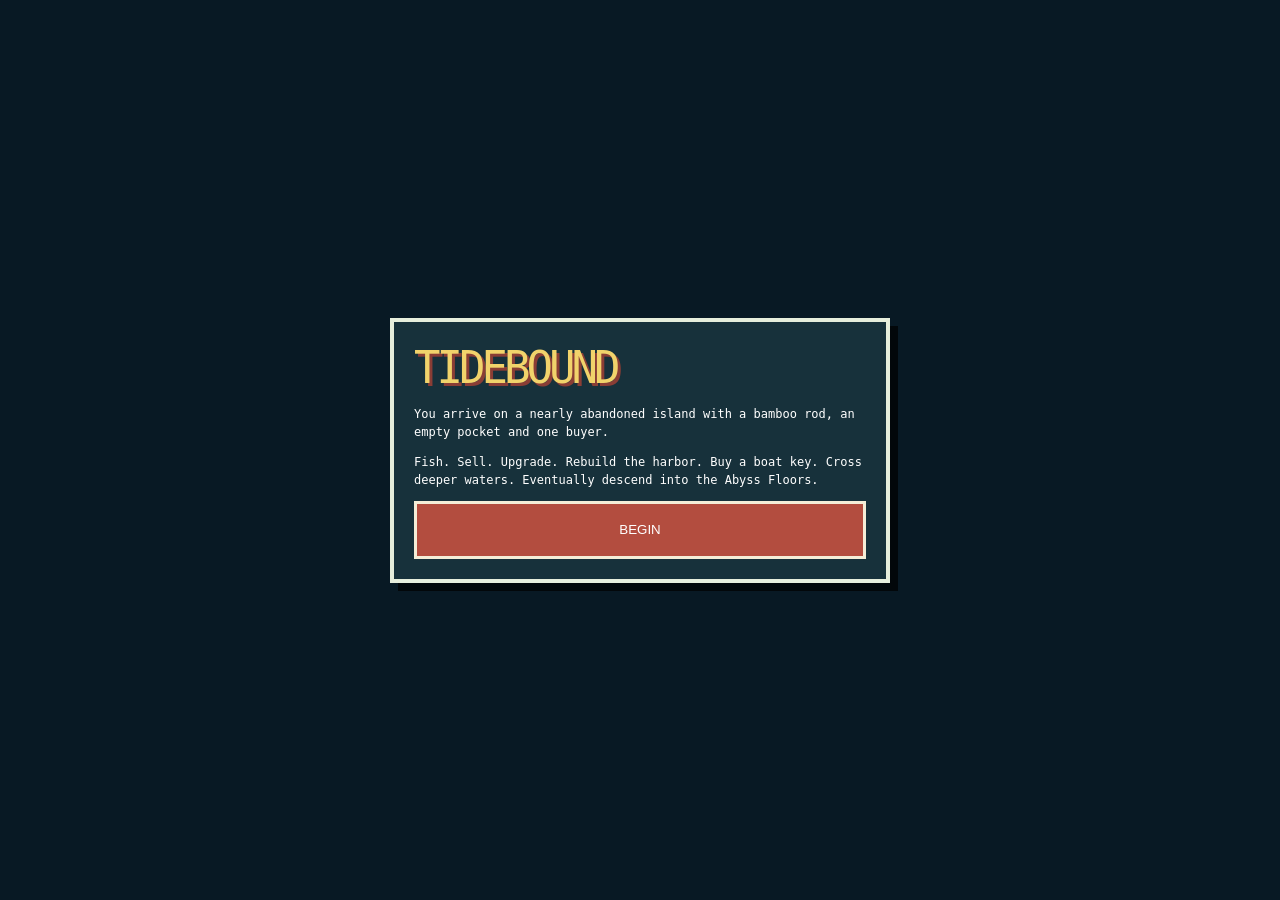
<file: index.html>
<!doctype html><html><head><meta charset="utf-8"><meta name="viewport" content="width=device-width,initial-scale=1,maximum-scale=1,user-scalable=no,viewport-fit=cover"><meta name="theme-color" content="#071521"><title>TIDEBOUND</title><style>*{box-sizing:border-box;-webkit-tap-highlight-color:transparent}html,body{margin:0;width:100%;height:100%;overflow:hidden;background:#071521;color:#fff;font-family:ui-monospace,SFMono-Regular,Menlo,monospace;touch-action:none}canvas{position:fixed;inset:0;width:100%;height:100%;image-rendering:pixelated}.hud{position:fixed;inset:0;pointer-events:none}.top{display:flex;justify-content:space-between;padding:calc(env(safe-area-inset-top) + 8px) 9px}.p{background:#071018df;border:2px solid #d8e6d1;box-shadow:3px 3px #0008;padding:6px 8px;font-weight:800;font-size:11px}.q{position:absolute;left:9px;top:calc(env(safe-area-inset-top) + 57px);max-width:74%;font-size:10px}.dpad{position:fixed;left:13px;bottom:calc(env(safe-area-inset-bottom) + 12px);width:142px;height:142px}.dpad button{position:absolute;width:48px;height:48px;border:2px solid #d9e4d2;background:#263b3fdd;color:#fff;font-size:20px;border-radius:5px}.u{left:47px}.d{left:47px;top:94px}.l{top:47px}.r{top:47px;left:94px}.acts{position:fixed;right:10px;bottom:calc(env(safe-area-inset-bottom) + 12px);display:grid;grid-template-columns:62px 62px;gap:8px}.acts button,.m button{border:2px solid #e7f0da;background:#243c43;color:#fff;box-shadow:3px 3px #071018;border-radius:5px;font-family:inherit;font-weight:900;min-height:54px}.acts .a{background:#b34d3f}.acts .b{background:#4b6e8e}.mw{position:fixed;inset:0;background:#0009;display:none;align-items:center;justify-content:center;padding:14px;z-index:20}.m{width:min(94vw,520px);max-height:82vh;overflow:auto;background:#13252c;border:4px solid #e5edda;box-shadow:7px 7px #000;padding:13px}.m h2{margin:0 0 8px;color:#f1d36b}.m p{font-size:12px;line-height:1.4}.grid{display:grid;grid-template-columns:1fr 1fr;gap:6px}.it{border:1px solid #8ca09a;background:#1b343b;padding:7px;font-size:10px}.it b{display:block;color:#f1d36b}.it button{width:100%;min-height:34px;margin-top:5px}.close{width:100%;margin-top:10px;background:#743e3e!important}.start{position:fixed;inset:0;z-index:30;background:#081924;display:flex;align-items:center;justify-content:center;padding:20px}.card{width:min(92vw,500px);border:4px solid #e6eedc;background:#17313b;padding:20px;box-shadow:8px 8px #02070a}.logo{font-size:44px;letter-spacing:-4px;color:#f1d36b;text-shadow:3px 3px #8a3d35}.card p{font-size:12px;line-height:1.5}.card button{width:100%;height:58px;background:#b34d3f;color:#fff;border:3px solid #f5edd7;font:900 15px inherit}.toast{position:fixed;left:50%;bottom:175px;transform:translateX(-50%);background:#081017e8;border:2px solid #e7efdd;padding:7px 10px;font-size:11px;opacity:0;z-index:15;white-space:nowrap}</style></head><body><canvas id="g"></canvas><div class="hud"><div class="top"><div class="p">TIDEBOUND<br><span id="area">HOME ISLAND</span></div><div class="p">💰 <span id="money">0</span><br>⛽ <span id="fuel">0</span>/<span id="fuelmax">0</span> · 🎒 <span id="bag">0</span>/<span id="bagmax">8</span></div></div><div class="p q" id="quest"></div></div><div class="dpad"><button class="u" data-x="0" data-y="-1">▲</button><button class="l" data-x="-1" data-y="0">◀</button><button class="r" data-x="1" data-y="0">▶</button><button class="d" data-x="0" data-y="1">▼</button></div><div class="acts"><button class="b" id="inv">B<br><small>PACK</small></button><button class="a" id="act">A<br><small>ACTION</small></button></div><div class="toast" id="toast"></div><div class="mw" id="mw"><div class="m" id="modal"></div></div><div class="start" id="start"><div class="card"><div class="logo">TIDEBOUND</div><p>You arrive on a nearly abandoned island with a bamboo rod, an empty pocket and one buyer.</p><p>Fish. Sell. Upgrade. Rebuild the harbor. Buy a boat key. Cross deeper waters. Eventually descend into the Abyss Floors.</p><button id="go">BEGIN</button></div></div><script>const $=s=>document.querySelector(s),c=$('#g'),X=c.getContext('2d');let W,H,D=1;const TS=24,MW=32,MH=28;let cam={x:0,y:0},fishing=false,bite=0;const gear=['Bamboo Rod','Reed Rod','Oak Rod','Carbon Rod','Deepwater Rod','Abyss Rod','Pocket Knife','Fillet Knife','Sailor Knife','Titanium Knife','Abyssal Blade','Rusty Harpoon','Harpoon Gun','Speargun','Shock Spear','Flare Pistol','Net Launcher','Small Backpack','Canvas Pack','Deck Crate','Cold Box','Boat Key','Brass Key','Lighthouse Key','Vault Key','Fuel Can','Large Fuel Can','Emergency Fuel','Dinghy Hull','Coastal Hull','Offshore Hull','Ocean Cutter','Submarine Permit','Mini Submarine','Basic Sonar','Wide Sonar','Deep Sonar','Abyss Scanner','Small Engine','Twin Engine','Turbo Diesel','Silent Propeller','Crab Pot','Lobster Pot','Steel Trap','Deep Trap','Shovel','Lantern','Diving Mask','Wetsuit','Oxygen Tank','Pressure Suit','Lucky Hook','Silver Hook','Golden Hook','Pearl Charm','Map Fragment I','Map Fragment II','Map Fragment III','Ancient Chart','Repair Kit','Bait Box','Glow Bait','Mystery Bait'];const prices=[0,80,180,450,900,1800,45,130,280,650,1400,120,400,850,1600,300,700,90,220,500,950,350,600,900,1600,55,140,250,500,1200,2800,6000,8000,15000,700,1800,4500,9000,650,1800,4200,8500,160,360,800,1800,100,180,350,800,1600,4200,250,650,1800,3200,200,450,900,2200,120,70,240,600];const types=['rod','rod','rod','rod','rod','rod','knife','knife','knife','knife','knife','weapon','weapon','weapon','weapon','weapon','weapon','bag','bag','bag','bag','key','key','key','key','fuel','fuel','fuel','boat','boat','boat','boat','sub','sub','sonar','sonar','sonar','sonar','engine','engine','engine','engine','trap','trap','trap','trap','tool','tool','tool','tool','tool','tool','charm','charm','charm','charm','map','map','map','map','consumable','consumable','consumable','consumable'];const fish=[['Harbor Sardine',8,0],['Silver Herring',11,0],['Rock Goby',14,0],['Blue Mackerel',18,0],['Green Crab',20,0],['Sand Shrimp',22,0],['Red Snapper',32,1],['Sea Bass',38,1],['Moon Jelly',42,1],['Spider Crab',48,1],['Squid',55,1],['Moray Eel',70,1],['Tuna',95,2],['Swordfish',120,2],['King Crab',135,2],['Blue Lobster',150,2],['Mahi-Mahi',165,2],['Reef Octopus',180,2],['Marlin',240,3],['Black Grouper',260,3],['Giant Squid',320,3],['Hammerhead',380,3],['Sunfish',410,3],['Ghost Ray',460,3],['Lanternfish',550,4],['Viperfish',620,4],['Crystal Crab',700,4],['Glass Squid',780,4],['Gulper Eel',850,4],['Abyss Lobster',950,4],['Void Angler',1200,5],['Crown Jelly',1400,5],['Pale Shark',1650,5],['Titan Crab',1900,5],['Relic Coelacanth',2400,5],['The Old One',5000,6]];let S={x:14,y:17,map:'island',money:0,bag:[],owned:['Bamboo Rod'],bagCap:8,boat:0,fuel:0,fuelMax:0,store:false,workshop:false,sub:false,quest:0,caught:0};function resize(){D=Math.min(2,devicePixelRatio||1);W=innerWidth;H=innerHeight;c.width=W*D;c.height=H*D;X.setTransform(D,0,0,D,0,0)}addEventListener('resize',resize);function toast(t){let e=$('#toast');e.textContent=t;e.style.opacity=1;clearTimeout(toast.t);toast.t=setTimeout(()=>e.style.opacity=0,1100)}function hud(){money.textContent=S.money;fuel.textContent=Math.floor(S.fuel);fuelmax.textContent=S.fuelMax;bag.textContent=S.bag.length;bagmax.textContent=S.bagCap;area.textContent=S.map==='island'?'HOME ISLAND':S.map==='sea'?'OPEN SEA':'ABYSS FLOOR '+S.map.split('-')[1];let q=['Catch 3 harbor creatures and sell them to Silas.','Donate $500 to rebuild the General Store.','Buy the Boat Key.','Launch the dinghy and explore the reef.','Fund the Workshop and upgrade the boat.','Acquire the Mini Submarine.','Explore the Abyss Floors.'];quest.textContent='QUEST: '+q[Math.min(S.quest,6)]}function water(tx,ty){if(S.map==='sea')return true;if(S.map.startsWith('abyss'))return false;let dx=tx-16,dy=ty-14;return dx*dx/210+dy*dy/150>1}function solid(tx,ty){if(tx<0||ty<0||tx>=MW||ty>=MH)return true;if(S.map==='island'){if(water(tx,ty))return true;for(let b of [[6,6,6,5],[20,6,6,5],[22,17,5,4]])if(tx>=b[0]&&tx<b[0]+b[2]&&ty>=b[1]&&ty<b[1]+b[3])return true}return false}function tile(px,py,col){X.fillStyle=col;X.fillRect(px|0,py|0,TS+1,TS+1)}function text(t,x,y,col='#fff'){X.fillStyle='#071018';X.font='bold 11px monospace';X.fillText(t,x+1,y+1);X.fillStyle=col;X.fillText(t,x,y)}function building(tx,ty,w,h,roof,label){let x=tx*TS-cam.x,y=ty*TS-cam.y;X.fillStyle='#d6c49a';X.fillRect(x,y+TS,w*TS,h*TS-TS);X.fillStyle=roof;X.fillRect(x-4,y,w*TS+8,TS+8);X.fillStyle='#4b2f2b';X.fillRect(x+w*TS/2-10,y+h*TS-25,20,25);text(label,x+5,y+17)}function npc(x,y,name,col){let px=x*TS-cam.x,py=y*TS-cam.y;X.fillStyle=col;X.fillRect(px+6,py+7,12,15);X.fillStyle='#e7c9a5';X.fillRect(px+7,py,10,9);text(name,px-6,py-5,'#ffe27b')}function draw(){cam.x=Math.max(0,Math.min(MW*TS-W,S.x*TS-W/2));cam.y=Math.max(0,Math.min(MH*TS-H,S.y*TS-H/2));for(let y=0;y<MH;y++)for(let x=0;x<MW;x++){let col=S.map==='sea'?((x+y)%3?'#176480':'#1b6d88'):S.map.startsWith('abyss')?((x+y)%2?'#172a39':'#2b2138'):water(x,y)?((x+y)%2?'#2b7591':'#317f9b'):((x*3+y)%5?'#70a85a':'#82b864');tile(x*TS-cam.x,y*TS-cam.y,col)}if(S.map==='island'){building(6,6,6,5,'#9d5845','GENERAL STORE');building(20,6,6,5,'#596b77','WORKSHOP');building(22,17,5,4,'#735340','LOCKED');X.fillStyle='#b78a55';X.fillRect(12*TS-cam.x,22*TS-cam.y,8*TS,2*TS);npc(15,13,'SILAS','#d4a04e');npc(10,10,'MIRA','#a15b72')}let px=S.x*TS-cam.x,py=S.y*TS-cam.y;if(S.map==='sea'){X.fillStyle='#8b553d';X.fillRect(px+1,py+8,22,12);X.fillStyle='#e6dfc7';X.fillRect(px+10,py-4,3,13);X.fillRect(px+13,py-2,8,7)}else{X.fillStyle='#18304a';X.fillRect(px+5,py+8,14,14);X.fillStyle='#e5bd91';X.fillRect(px+7,py+1,10,9);X.fillStyle='#b33e38';X.fillRect(px+5,py,14,4)}if(fishing){text(bite?'! BITE !':'FISHING...',W/2-34,H/2-65,'#ffe27b')}}function zone(){return S.map==='island'?0:S.map==='sea'?Math.min(4,Math.max(1,S.boat)):Math.min(6,4+Math.floor(+S.map.split('-')[1]/3))}function catchF(){let z=zone(),pool=fish.filter(f=>f[2]<=z&&f[2]>=Math.max(0,z-1)),f=pool[Math.floor(Math.random()*pool.length)];if(S.bag.length>=S.bagCap)return toast('Pack full');S.bag.push(f);S.caught++;fishing=false;bite=0;toast('Caught '+f[0]+' $'+f[1]);if(S.quest===0&&S.caught>=3)S.quest=1;hud()}function startFish(){if(S.bag.length>=S.bagCap)return toast('Pack full');fishing=true;bite=0;setTimeout(()=>{if(fishing){bite=1;toast('BITE! Tap A!')}},700+Math.random()*1400)}function action(){if(fishing)return bite?catchF():(fishing=false,toast('Too early'));if(S.map==='island'){if(Math.hypot(S.x-15,S.y-13)<2)return seller();if(Math.hypot(S.x-9,S.y-11)<3)return storeFn();if(Math.hypot(S.x-23,S.y-11)<3)return workshopFn();if(S.y>21&&S.x>11&&S.x<21){if(!S.owned.includes('Boat Key'))return toast('The boat is locked');S.map='sea';S.x=16;S.y=22;S.boat=Math.max(1,S.boat);S.fuel=S.fuelMax||60;S.quest=Math.max(3,S.quest);return hud()}return startFish()}if(S.map==='sea'){if(S.y>25){S.map='island';S.x=16;S.y=21;return hud()}if(S.sub&&S.x<5&&S.y<5){S.map='abyss-1';S.x=16;S.y=22;S.quest=6;return hud()}return startFish()}startFish()}function modal(h){$('#modal').innerHTML=h+'<button class="close" onclick="closeM()">CLOSE</button>';mw.style.display='flex'}function closeM(){mw.style.display='none'}function seller(){let total=S.bag.reduce((a,f)=>a+f[1],0),h='<h2>SILAS — BUYER</h2><p>Catch: '+S.bag.length+'<br>Offer: $'+total+'</p><button onclick="sellAll()">SELL EVERYTHING</button>';if(!S.store)h+='<p>Fund the old General Store.</p><button onclick="donate()">DONATE $500</button>';modal(h)}function sellAll(){let total=S.bag.reduce((a,f)=>a+f[1],0);S.money+=total;S.bag=[];closeM();toast('Sold for $'+total);hud()}function donate(){if(S.money<500)return toast('Need $500');S.money-=500;S.store=true;S.quest=Math.max(2,S.quest);closeM();toast('GENERAL STORE UNLOCKED');hud()}function storeFn(){if(!S.store)return modal('<h2>UNDER CONSTRUCTION</h2><p>Repairs needed: $500.</p>');shop('GENERAL STORE',['rod','knife','bag','key','fuel','trap','tool','consumable','charm','map'])}function workshopFn(){if(!S.workshop){if(S.money<1800)return modal('<h2>OLD WORKSHOP</h2><p>Reopening cost: $1800.</p>');return modal('<h2>OLD WORKSHOP</h2><button onclick="openWork()">FUND $1800</button>')}shop('HARBOR WORKSHOP',['boat','engine','sonar','sub','weapon'])}function openWork(){S.money-=1800;S.workshop=true;closeM();toast('WORKSHOP UNLOCKED');hud()}function shop(title,allowed){let h='<h2>'+title+'</h2><div class="grid">';gear.forEach((n,i)=>{if(allowed.includes(types[i]))h+='<div class="it"><b>'+n+'</b>'+types[i].toUpperCase()+'<br>$'+prices[i]+'<button '+(S.owned.includes(n)?'disabled':'')+' onclick="buy('+i+')">'+(S.owned.includes(n)?'OWNED':'BUY')+'</button></div>'});modal(h+'</div>')}function buy(i){if(S.money<prices[i])return toast('Not enough money');S.money-=prices[i];S.owned.push(gear[i]);if(types[i]==='bag')S.bagCap+=6;if(gear[i]==='Boat Key'){S.fuelMax=60;S.quest=Math.max(3,S.quest)}if(types[i]==='boat'){S.boat=Math.max(S.boat,Math.min(4,i-27));S.fuelMax=60+S.boat*45;S.quest=Math.max(4,S.quest)}if(gear[i]==='Mini Submarine'){S.sub=true;S.quest=5}if(types[i]==='fuel')S.fuel=Math.min(S.fuelMax,S.fuel+60);closeM();hud();toast('Bought '+gear[i])}function inventory(){let a=S.owned.map(n=>'<div class="it"><b>'+n+'</b></div>').join(''),b=S.bag.map(f=>'<div class="it"><b>'+f[0]+'</b>$'+f[1]+'</div>').join('');modal('<h2>PACK</h2><p>Gear '+S.owned.length+'/'+gear.length+'</p><div class="grid">'+a+'</div><p>Catch</p><div class="grid">'+(b||'<div class="it">Empty</div>')+'</div>')}function step(dx,dy){if(fishing)return;let nx=S.x+dx*.22,ny=S.y+dy*.22;if(S.map==='sea'){if(S.fuel<=0)return toast('OUT OF FUEL');S.fuel=Math.max(0,S.fuel-.12);S.x=Math.max(.5,Math.min(MW-1.5,nx));S.y=Math.max(.5,Math.min(MH-1.5,ny))}else if(!solid(Math.floor(nx),Math.floor(ny))){S.x=nx;S.y=ny}hud()}document.querySelectorAll('.dpad button').forEach(b=>{let dx=+b.dataset.x,dy=+b.dataset.y,id;const st=e=>{e.preventDefault();step(dx,dy);id=setInterval(()=>step(dx,dy),55)},en=()=>clearInterval(id);b.addEventListener('pointerdown',st);b.addEventListener('pointerup',en);b.addEventListener('pointercancel',en)});act.onclick=action;inv.onclick=inventory;go.onclick=()=>{start.style.display='none';hud();requestAnimationFrame(loop)};function loop(){draw();requestAnimationFrame(loop)}resize();hud();</script></body></html>
</file>
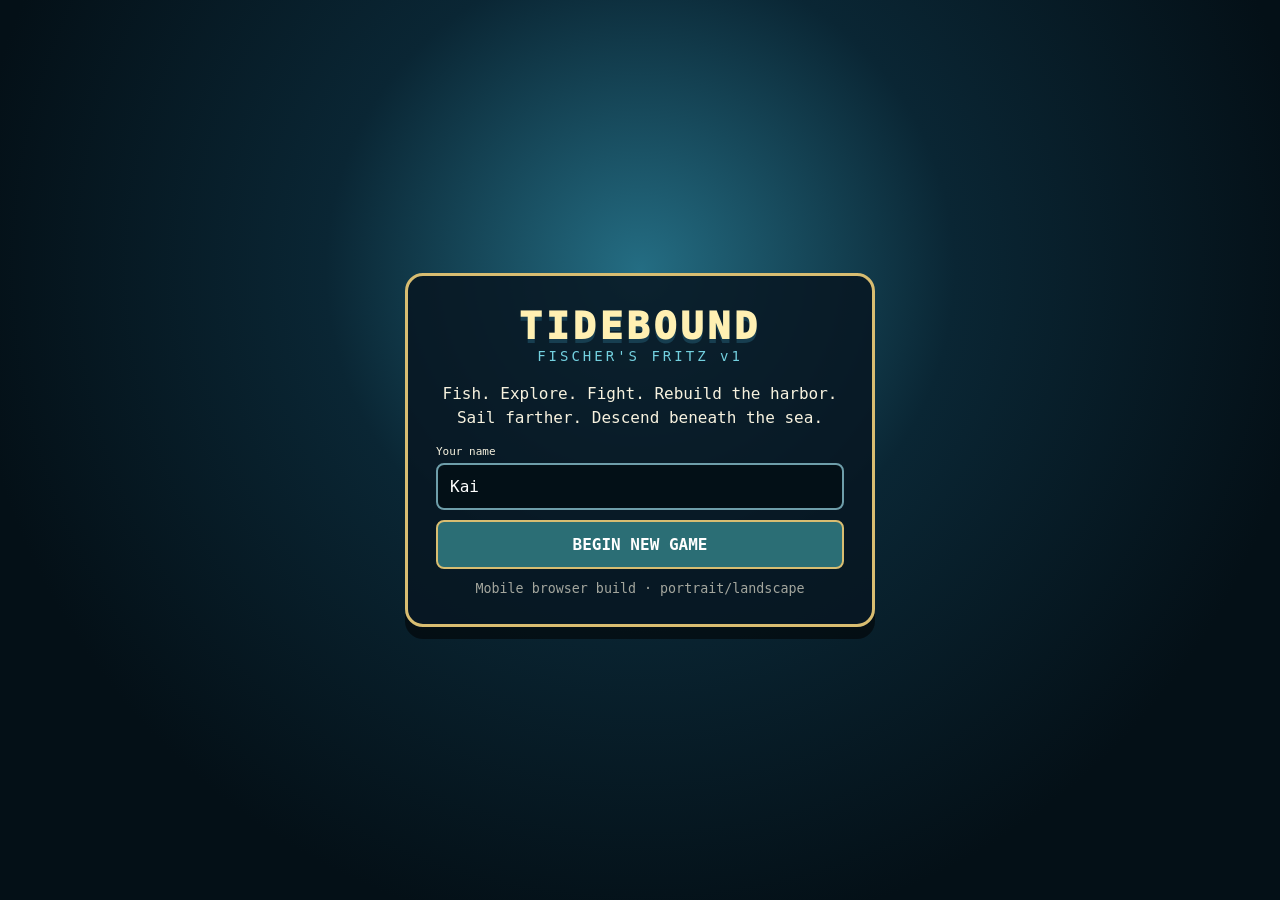
<file: fishers-fritz-v1/index.html>
<!doctype html>
<html lang="en"><head><meta charset="utf-8"><meta name="viewport" content="width=device-width,initial-scale=1,maximum-scale=1,user-scalable=no,viewport-fit=cover"><meta name="theme-color" content="#081722"><title>TIDEBOUND — Fischer's Fritz v1</title><link rel="stylesheet" href="style.css"></head>
<body>
<canvas id="game"></canvas>
<div id="hud" class="hud hidden"><div class="hudTop"><div class="panel brand"><b>TIDEBOUND</b><span>FISCHER'S FRITZ v1</span><small id="area">FRITZ HARBOR</small></div><div class="panel stats"><span>₡ <b id="money">0</b></span><span>LV <b id="level">1</b></span><span>XP <b id="xp">0</b></span><span>PACK <b id="bag">0</b>/<b id="bagCap">10</b></span><span id="fuelStat" class="hidden">FUEL <b id="fuel">0</b>/<b id="fuelMax">0</b></span></div></div><div class="panel quest" id="quest">Talk to Fritz.</div></div>
<div id="minimap" class="minimap hidden"><canvas id="mini" width="150" height="100"></canvas><div id="weather">☀ 08:00</div></div>
<div id="joystick" class="joystick hidden"><div class="joystickRing"></div><div id="joystickKnob" class="joystickKnob"></div></div>
<div id="worldButtons" class="worldButtons hidden"><button id="packBtn" class="btn blue">PACK</button><button id="actionBtn" class="btn red">ACTION</button></div>
<div id="toast" class="toast"></div>
<div id="dialogue" class="dialogue hidden"><div id="dialoguePortrait" class="portrait"></div><div><b id="dialogueName">FRITZ</b><p id="dialogueText"></p><div id="dialogueChoices" class="dialogueChoices"></div></div></div>
<div id="fishingUI" class="overlayCard hidden"><div class="overlayTitle" id="fishName">FISHING</div><div class="overlayMsg" id="fishMessage">Waiting for a bite...</div><label>TENSION</label><div class="meter"><div id="tensionFill"></div></div><label>DISTANCE</label><div class="meter"><div id="distanceFill"></div></div><div class="hint">Hold ACTION to reel · release to relax the line</div></div>
<div id="battle" class="battle hidden"><div class="battleBackdrop"></div><div class="battleTop"><div class="battlePanel"><strong id="playerBattleName">PLAYER</strong><div>HP <span id="playerHp">100</span>/<span id="playerHpMax">100</span></div><div class="hpbar"><div id="playerHpFill"></div></div><div>Focus <span id="focus">0</span></div></div><div class="battlePanel enemyPanel"><strong id="enemyName">CREATURE</strong><div>HP <span id="enemyHp">0</span>/<span id="enemyHpMax">0</span></div><div class="hpbar"><div id="enemyHpFill"></div></div></div></div><canvas id="playerPortrait" width="160" height="160"></canvas><canvas id="enemyPortrait" width="160" height="160"></canvas><div id="battleMessage">Your turn.</div><div id="timingBar" class="timing hidden"><div class="timingTrack"><div class="timingGood"><div class="timingPerfect"></div></div><div id="timingNeedle"></div></div></div><div id="moves" class="moves"></div><button id="timingButton" class="timingButton">A<br><small>TIMING</small></button></div>
<div id="modalWrap" class="modalWrap hidden"><div id="modal" class="modal"></div></div>
<div id="startScreen" class="startScreen"><div class="startCard"><div class="logo">TIDEBOUND</div><div class="edition">FISCHER'S FRITZ v1</div><p class="subtitle">Fish. Explore. Fight. Rebuild the harbor. Sail farther. Descend beneath the sea.</p><label for="playerName">Your name</label><input id="playerName" maxlength="14" value="Kai" autocomplete="off"><button id="startBtn" class="primary">BEGIN NEW GAME</button><button id="continueBtn" class="secondary hidden">CONTINUE SAVE</button><small>Mobile browser build · portrait/landscape</small></div></div>
<script src="game.js"></script></body></html>
</file>
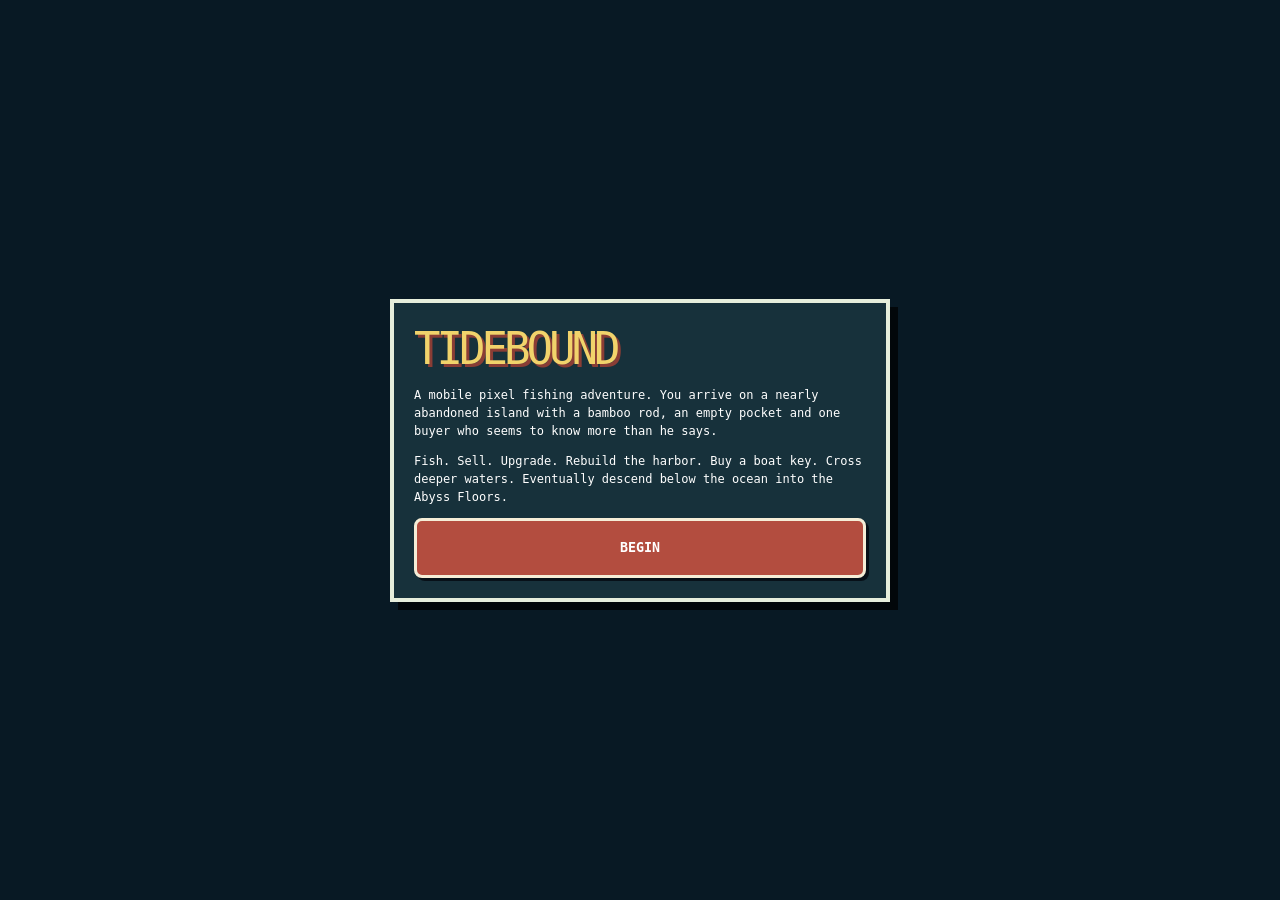
<file: v2/index.html>
<!doctype html><html><head><meta charset="utf-8"><meta name="viewport" content="width=device-width,initial-scale=1,maximum-scale=1,user-scalable=no,viewport-fit=cover"><meta name="theme-color" content="#071521"><title>TIDEBOUND V2</title><link rel="stylesheet" href="style.css"></head><body>
<canvas id="g"></canvas><div class="hud"><div class="top"><div class="panel">TIDEBOUND<br><span id="area">HOME ISLAND</span></div><div class="panel">💰 <span id="money">0</span><br>⛽ <span id="fuel">0</span>/<span id="fuelmax">0</span> · 🎒 <span id="bag">0</span>/<span id="bagmax">8</span></div></div><div class="panel quest" id="quest">QUEST: Catch 3 harbor creatures and sell them to Silas.</div></div>
<div class="joystick" id="joy"><div class="joyRing"></div><div class="joyKnob" id="joyKnob"></div></div><div class="buttons"><button class="b" id="inv">B<br><small>PACK</small></button><button class="a" id="act">A<br><small>ACTION</small></button></div><div class="toast" id="toast"></div>
<div class="modalWrap" id="mw"><div class="modal" id="modal"></div></div>
<div class="start" id="start"><div class="card"><div class="logo">TIDEBOUND</div><p>A mobile pixel fishing adventure. You arrive on a nearly abandoned island with a bamboo rod, an empty pocket and one buyer who seems to know more than he says.</p><p>Fish. Sell. Upgrade. Rebuild the harbor. Buy a boat key. Cross deeper waters. Eventually descend below the ocean into the Abyss Floors.</p><button id="go">BEGIN</button></div></div>
<script src="data.js"></script><script src="game.js"></script></body></html>
</file>
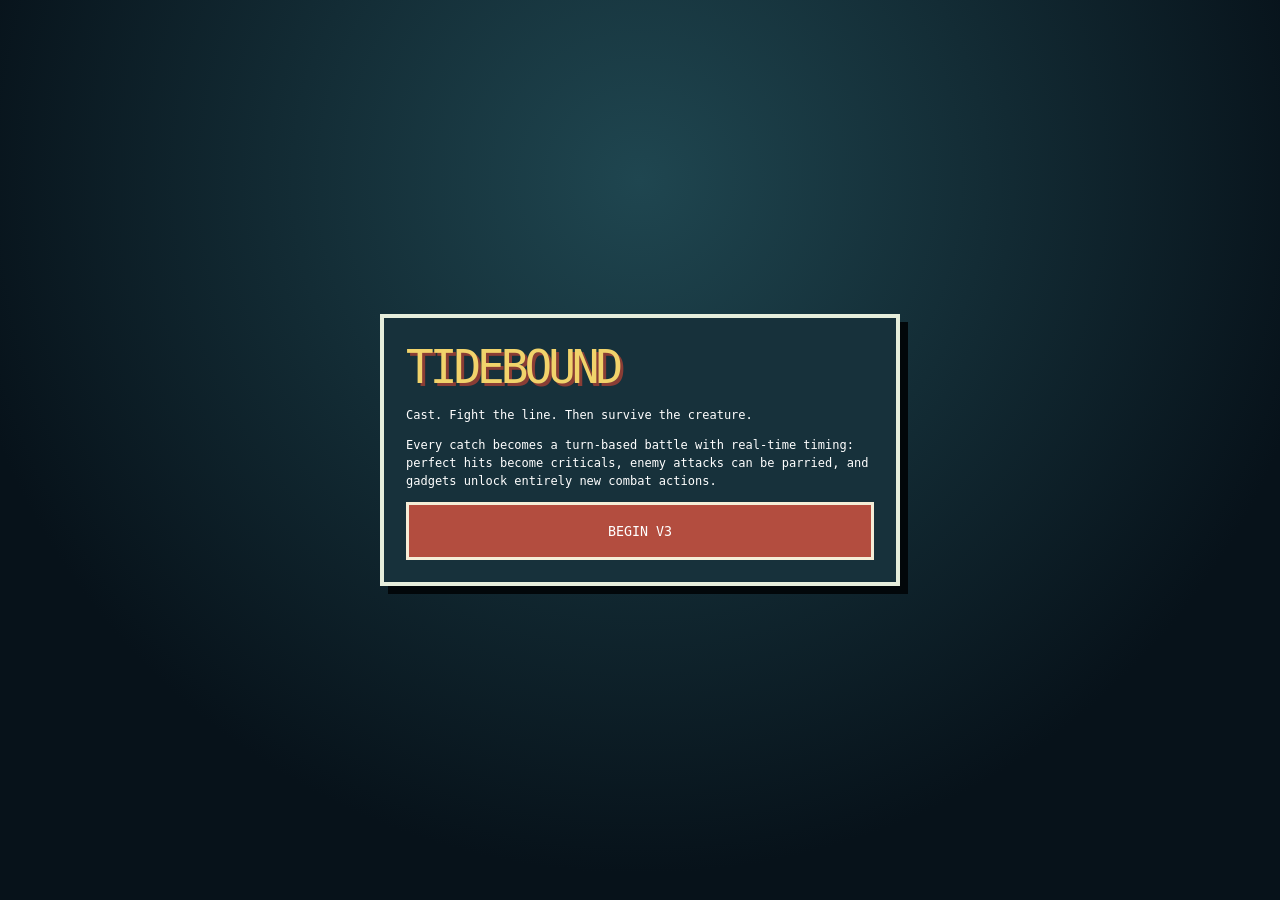
<file: v3/index.html>
<!doctype html><html lang="en"><head><meta charset="utf-8"><meta name="viewport" content="width=device-width,initial-scale=1,maximum-scale=1,user-scalable=no,viewport-fit=cover"><meta name="theme-color" content="#081720"><title>TIDEBOUND V3</title><style>
*{box-sizing:border-box;-webkit-tap-highlight-color:transparent;-webkit-user-select:none;user-select:none;-webkit-touch-callout:none}html,body{margin:0;width:100%;height:100%;overflow:hidden;background:#081720;color:#fff;font-family:ui-monospace,SFMono-Regular,Menlo,monospace;touch-action:none}button{font-family:inherit;-webkit-user-select:none;user-select:none;touch-action:manipulation}canvas{position:fixed;inset:0;width:100%;height:100%;image-rendering:pixelated;background:#0c2630}.hud{position:fixed;inset:0;pointer-events:none}.top{display:flex;justify-content:space-between;padding:calc(env(safe-area-inset-top) + 8px) 9px}.panel{background:#06131be6;border:2px solid #d9e6d7;box-shadow:3px 3px #0008;padding:7px 9px;font-weight:900;font-size:11px}.quest{position:absolute;left:9px;top:calc(env(safe-area-inset-top) + 62px);max-width:75%;font-size:10px}.joystick{position:fixed;left:14px;bottom:calc(env(safe-area-inset-bottom) + 14px);width:136px;height:136px;border-radius:50%;background:#07131eb5;border:3px solid #e6efdf88;box-shadow:inset 0 0 0 12px #ffffff07,4px 5px #0008;touch-action:none}.joyRing{position:absolute;inset:27px;border:2px dashed #ffffff2b;border-radius:50%}.joyKnob{position:absolute;left:43px;top:43px;width:50px;height:50px;border-radius:50%;background:linear-gradient(#7a9ba1,#3f5963);border:3px solid #edf3e6;box-shadow:3px 4px #061015;will-change:transform}.buttons{position:fixed;right:10px;bottom:calc(env(safe-area-inset-bottom) + 14px);display:grid;grid-template-columns:64px 64px;gap:8px}.buttons button,.modal button,.combatActions button{border:2px solid #e7f0da;background:#243c43;color:#fff;box-shadow:3px 3px #071018;border-radius:6px;font-weight:900;min-height:56px}.buttons .a{background:#b64f3e}.buttons .b{background:#486d91}.buttons button:active,.combatActions button:active,.modal button:active{transform:translate(2px,2px);box-shadow:1px 1px #071018}.toast{position:fixed;left:50%;bottom:176px;transform:translateX(-50%);background:#061017ef;border:2px solid #e7efdd;padding:8px 11px;font-size:11px;opacity:0;z-index:25;white-space:nowrap}.modalWrap{position:fixed;inset:0;background:#000b;display:none;align-items:center;justify-content:center;padding:14px;z-index:40}.modal{width:min(94vw,560px);max-height:82vh;overflow:auto;background:#132a31;border:4px solid #e6edda;box-shadow:7px 7px #000;padding:13px}.modal h2{margin:0 0 8px;color:#f4d56b}.modal p{font-size:12px;line-height:1.4}.grid{display:grid;grid-template-columns:1fr 1fr;gap:7px}.item{border:1px solid #8ca09a;background:#1b3940;padding:8px;font-size:10px}.item b{display:block;color:#f4d56b;font-size:11px}.item small{opacity:.8}.item button{width:100%;min-height:36px;margin-top:6px}.close{width:100%;margin-top:10px;background:#743e3e!important}.start{position:fixed;inset:0;z-index:60;background:radial-gradient(circle at 50% 20%,#1f4650,#07121a 72%);display:flex;align-items:center;justify-content:center;padding:20px}.card{width:min(92vw,520px);border:4px solid #e6eedc;background:#17313b;padding:22px;box-shadow:8px 8px #02070a}.logo{font-size:46px;letter-spacing:-4px;color:#f1d36b;text-shadow:3px 3px #8a3d35}.card p{font-size:12px;line-height:1.5}.card button{width:100%;height:58px;background:#b34d3f;color:#fff;border:3px solid #f5edd7;font:900 15px inherit}.battle{position:fixed;inset:0;z-index:30;display:none;pointer-events:none;background:linear-gradient(#06141f44,#06141fcc)}.battleTop{position:absolute;left:10px;right:10px;top:calc(env(safe-area-inset-top) + 9px);display:grid;grid-template-columns:1fr 1fr;gap:8px}.hpbox{background:#08131ee9;border:3px solid #e8efdf;padding:8px;box-shadow:4px 4px #0008;font-size:11px}.hpbar{height:10px;background:#25333a;border:1px solid #d7e3d7;margin-top:4px}.hpfill{height:100%;background:#71bd6b}.enemy .hpfill{background:#cf6555}.battleMsg{position:absolute;left:50%;top:27%;transform:translateX(-50%);width:88%;text-align:center;font-weight:900;text-shadow:2px 2px #000}.combatActions{position:absolute;left:10px;right:10px;bottom:calc(env(safe-area-inset-bottom) + 12px);display:grid;grid-template-columns:repeat(2,1fr);gap:8px;pointer-events:auto}.combatActions button{min-height:58px;background:#203a43}.combatActions button strong{display:block;color:#f4d56b}.timing{position:absolute;left:8%;right:8%;bottom:calc(env(safe-area-inset-bottom) + 155px);height:42px;background:#07131ee8;border:3px solid #e8efdf;display:none;pointer-events:none}.timingTrack{position:absolute;left:8px;right:8px;top:15px;height:10px;background:#243942}.good{position:absolute;left:37%;width:26%;top:0;height:100%;background:#c3b95b}.perfect{position:absolute;left:47%;width:6%;top:0;height:100%;background:#7bd06f}.needle{position:absolute;top:-7px;width:4px;height:24px;background:white;box-shadow:0 0 0 1px #000}.timingLabel{position:absolute;left:0;right:0;top:-18px;text-align:center;font-size:10px;font-weight:900}.battleHint{position:absolute;left:50%;bottom:calc(env(safe-area-inset-bottom) + 205px);transform:translateX(-50%);font-size:10px;text-align:center;width:90%;font-weight:900;color:#ffe478;text-shadow:2px 2px #000}.screenFlash{position:fixed;inset:0;z-index:55;pointer-events:none;opacity:0;background:white}.screenFlash.flash{animation:flash .18s linear}@keyframes flash{0%{opacity:.9}100%{opacity:0}}
</style></head><body>
<canvas id="g"></canvas><div class="hud" id="hud"><div class="top"><div class="panel">TIDEBOUND V3<br><span id="area">HOME ISLAND</span></div><div class="panel">💰 <span id="money">0</span><br>⛽ <span id="fuel">0</span>/<span id="fuelmax">0</span> · 🎒 <span id="bag">0</span>/<span id="bagmax">8</span></div></div><div class="panel quest" id="quest"></div></div>
<div class="joystick" id="joy"><div class="joyRing"></div><div class="joyKnob" id="joyKnob"></div></div><div class="buttons" id="worldButtons"><button class="b" id="inv">B<br><small>PACK</small></button><button class="a" id="act">A<br><small>ACTION</small></button></div><div class="toast" id="toast"></div>
<div class="battle" id="battle"><div class="battleTop"><div class="hpbox"><b>YOU</b><div>HP <span id="php">100</span>/<span id="phpmax">100</span></div><div class="hpbar"><div class="hpfill" id="phpbar"></div></div><div>FOCUS <span id="focus">0</span></div></div><div class="hpbox enemy"><b id="ename">CREATURE</b><div>HP <span id="ehp">0</span>/<span id="ehpmax">0</span></div><div class="hpbar"><div class="hpfill" id="ehpbar"></div></div><div id="estatus">WILD</div></div></div><div class="battleMsg" id="battleMsg">GET READY</div><div class="battleHint" id="battleHint"></div><div class="timing" id="timing"><div class="timingLabel" id="timingLabel">TAP A IN THE CENTER</div><div class="timingTrack"><div class="good"><div class="perfect"></div></div><div class="needle" id="needle"></div></div></div><div class="combatActions" id="combatActions"></div></div>
<div class="modalWrap" id="mw"><div class="modal" id="modal"></div></div><div class="screenFlash" id="screenFlash"></div>
<div class="start" id="start"><div class="card"><div class="logo">TIDEBOUND</div><p>Cast. Fight the line. Then survive the creature.</p><p>Every catch becomes a turn-based battle with real-time timing: perfect hits become criticals, enemy attacks can be parried, and gadgets unlock entirely new combat actions.</p><button id="go">BEGIN V3</button></div></div>
<script src="../v2/data.js"></script><script>
const GADGETS=[
{name:'Driftwood Club',price:35,type:'weapon',power:8,desc:'Unlocks CLUB SMASH. Easy timing, solid damage.'},
{name:'Hook Gloves',price:55,type:'weapon',power:6,desc:'Unlocks DOUBLE JAB. Two timing checks.'},
{name:'Weighted Net',price:75,type:'control',power:0,desc:'Unlocks NET CAST. Slows the creature for 2 turns.'},
{name:'Salt Flare',price:90,type:'utility',power:4,desc:'Burns sensitive creatures and improves next crit window.'},
{name:'Shock Tag',price:120,type:'control',power:5,desc:'Chance to stun for one turn on a Perfect.'},
{name:'Shell Guard',price:140,type:'defense',power:0,desc:'Unlocks BRACE. Stronger parry window.'},
{name:'Rope Dart',price:180,type:'weapon',power:13,desc:'Hard timing. Heavy critical damage.'},
{name:'Chum Bomb',price:220,type:'utility',power:0,desc:'Lowers enemy defense for three turns.'},
{name:'Stun Baton',price:300,type:'weapon',power:16,desc:'Heavy hit; Perfect attacks interrupt enemies.'},
{name:'Quick-Reel Module',price:360,type:'passive',power:0,desc:'Drill phase reels 20% faster.'},
{name:'Barbed Gauntlet',price:480,type:'weapon',power:21,desc:'Unlocks RIPTIDE PUNCH, a brutal close-range strike.'},
{name:'Sonic Lure',price:650,type:'utility',power:0,desc:'Builds Focus faster and exposes weak points.'},
{name:'Harpoon Sidearm',price:850,type:'weapon',power:30,desc:'Ranged strike for offshore monsters.'},
{name:'Electric Net',price:1200,type:'control',power:12,desc:'Damage + slow + stun chance.'},
{name:'Pressure Hammer',price:1800,type:'weapon',power:42,desc:'Abyss-grade impact tool.'}
];
S.gadgets=S.gadgets||[];S.playerHP=S.playerHP||100;S.playerHPMax=S.playerHPMax||100;S.focus=S.focus||0;S.coinsSpent=S.coinsSpent||0;
let joyState={active:false,id:null,dx:0,dy:0};let lastFrame=performance.now();let fishingState={phase:'idle',fish:null,wait:0,distance:1,tension:.25,reel:false,fishPos:.5,dir:1};let battleState=null;let timingState=null;
function clamp(v,a,b){return Math.max(a,Math.min(b,v))}function r(a,b){return a+Math.random()*(b-a)}function save(){try{localStorage.setItem('tidebound-v3',JSON.stringify(S))}catch(e){}}function load(){try{let q=JSON.parse(localStorage.getItem('tidebound-v3')||'null');if(q)Object.assign(S,q)}catch(e){}}
load();S.gadgets=S.gadgets||[];S.playerHPMax=S.playerHPMax||100;S.playerHP=clamp(S.playerHP||100,1,S.playerHPMax);S.focus=S.focus||0;
function resize(){D=Math.min(2,devicePixelRatio||1);W=innerWidth;H=innerHeight;c.width=W*D;c.height=H*D;ctx.setTransform(D,0,0,D,0,0)}addEventListener('resize',resize);
function toast(t){let e=document.getElementById('toast');e.textContent=t;e.style.opacity=1;clearTimeout(toast.t);toast.t=setTimeout(()=>e.style.opacity=0,1200)}
function hudUpdate(){money.textContent=S.money;fuel.textContent=Math.floor(S.fuel);fuelmax.textContent=S.fuelMax;bag.textContent=S.bag.length;bagmax.textContent=S.bagCap;area.textContent=S.map==='island'?'HOME ISLAND':S.map==='sea'?'OPEN SEA':`ABYSS ${S.map.split('-')[1]}`;let q=['Catch 3 creatures and secure them in combat.','Donate $500 to reopen the General Store.','Buy the Boat Key.','Launch the dinghy and reach the reef.','Fund the Workshop and upgrade the boat.','Acquire the Mini Submarine.','Explore the Abyss Floors.'];quest.textContent='QUEST: '+q[Math.min(S.quest,6)]}
function water(tx,ty){if(S.map==='sea')return true;if(S.map.startsWith('abyss'))return false;let dx=tx-16,dy=ty-14;return dx*dx/210+dy*dy/150>1}function solid(tx,ty){if(tx<0||ty<0||tx>=MAPW||ty>=MAPH)return true;if(S.map==='island'){if(water(tx,ty))return true;for(let b of [[6,6,6,5],[20,6,6,5],[22,17,5,4]])if(tx>=b[0]&&tx<b[0]+b[2]&&ty>=b[1]&&ty<b[1]+b[3])return true}return false}
function px(x,y,w,h,col){ctx.fillStyle=col;ctx.fillRect(Math.floor(x),Math.floor(y),w,h)}function txt(t,x,y,col='#fff',sz=11){ctx.font=`900 ${sz}px monospace`;ctx.fillStyle='#031018';ctx.fillText(t,x+1,y+1);ctx.fillStyle=col;ctx.fillText(t,x,y)}
function tree(x,y){px(x+9,y+21,7,15,'#5e3f2c');px(x+1,y+8,25,19,'#234b39');px(x+4,y+3,19,20,'#39734d');px(x+8,y,13,13,'#68a766');px(x+11,y+2,5,5,'#98c77e')}
function rock(x,y){px(x+2,y+5,15,9,'#425952');px(x+5,y+2,10,7,'#71877c');px(x+7,y+3,5,2,'#9db0a2');px(x+3,y+13,13,3,'#203833')}
function building(tx,ty,w,h,roof,label,open=true){let x=tx*TS-cam.x,y=ty*TS-cam.y;px(x+5,y+h*TS-7,w*TS,10,'#0005');px(x,y+TS,w*TS,h*TS-TS,open?'#d9c79a':'#958e7a');for(let yy=y+TS+8;yy<y+h*TS;yy+=12)px(x+3,yy,w*TS-6,2,'#80694c');px(x-5,y,w*TS+10,TS+11,roof);px(x,y+4,w*TS-2,4,'#ffffff20');px(x+w*TS/2-11,y+h*TS-27,22,27,'#432e29');px(x+w*TS/2-5,y+h*TS-18,4,4,'#f1ce6e');px(x+14,y+TS+15,18,14,'#77aebd');px(x+w*TS-32,y+TS+15,18,14,'#77aebd');txt(label,x+5,y+17,open?'#fff':'#b8b8ad',10)}
function npc(tx,ty,name,col){let x=tx*TS-cam.x,y=ty*TS-cam.y;px(x+4,y+22,17,4,'#0005');px(x+6,y+8,13,14,col);px(x+5,y+20,6,5,'#23323b');px(x+14,y+20,6,5,'#23323b');px(x+7,y+1,11,9,'#e6c29d');px(x+7,y,11,3,'#48322b');txt(name,x-5,y-5,'#ffe27b',10)}
function worldDraw(){let tm=performance.now()/420;cam.x=Math.max(0,Math.min(MAPW*TS-W,S.x*TS-W/2));cam.y=Math.max(0,Math.min(MAPH*TS-H,S.y*TS-H/2));ctx.clearRect(0,0,W,H);for(let y=0;y<MAPH;y++)for(let x=0;x<MAPW;x++){let xx=x*TS-cam.x,yy=y*TS-cam.y;if(S.map==='sea'){let k=(x+y+Math.floor(tm))%3;px(xx,yy,TS+1,TS+1,k?'#196982':'#1f758e');if((x*7+y*11+Math.floor(tm))%13===0)px(xx+4,yy+8,12,2,'#ffffff18')}else if(S.map.startsWith('abyss')){let f=+S.map.split('-')[1];px(xx,yy,TS+1,TS+1,(x+y)%2?(f%2?'#152c3b':'#2d223d'):(f%2?'#1c3948':'#362948'))}else if(water(x,y)){let k=(x+y+Math.floor(tm))%3;px(xx,yy,TS+1,TS+1,k===0?'#2b7590':k===1?'#317f9a':'#388aa3');if((x*5+y*3+Math.floor(tm))%9===0)px(xx+5,yy+8,11,2,'#ffffff18')}else{px(xx,yy,TS+1,TS+1,(x*3+y)%5?'#73aa59':'#82b765');if((x*11+y*7)%17===0){px(xx+7,yy+9,2,7,'#3c7748');px(xx+11,yy+7,2,9,'#91c870')}}}
if(S.map==='island'){[[4,10],[5,14],[8,18],[24,13],[27,14],[19,4],[13,5],[4,16],[28,9],[11,21]].forEach(a=>tree(a[0]*TS-cam.x,a[1]*TS-cam.y));[[12,8],[18,9],[7,20],[25,20],[15,19],[21,15]].forEach(a=>rock(a[0]*TS-cam.x+3,a[1]*TS-cam.y+7));building(6,6,6,5,'#a45542','GENERAL STORE',S.store);building(20,6,6,5,'#526f78','WORKSHOP',S.workshop);building(22,17,5,4,'#70503f','LOCKED',false);px(12*TS-cam.x,22*TS-cam.y,8*TS,2*TS,'#6d4e34');for(let i=0;i<8;i++)px((12+i)*TS-cam.x+2,22*TS-cam.y+3,TS-4,8,'#ad7d4d');npc(15,13,'SILAS','#d2a04e');npc(10,10,'MIRA','#a45e79')}
let xx=S.x*TS-cam.x,yy=S.y*TS-cam.y,bob=Math.sin(performance.now()/130)*.7;if(S.map==='sea'){px(xx-2,yy+20,28,5,'#0004');px(xx+1,yy+9+bob,22,10,'#5f3e2d');px(xx+4,yy+6+bob,16,6,'#a56c47');px(xx+10,yy-5+bob,3,13,'#e7dfc6');px(xx+13,yy-3+bob,9,7,'#e7dfc6');px(xx+15,yy-1+bob,4,3,'#2d596a')}else{px(xx+4,yy+22,17,4,'#0005');px(xx+5,yy+8+bob,14,14,'#1c405d');px(xx+6,yy+10+bob,12,4,'#2d5b7b');px(xx+4,yy+20+bob,6,5,'#24343d');px(xx+14,yy+20+bob,6,5,'#24343d');px(xx+7,yy+1+bob,11,9,'#e5bd91');px(xx+5,yy+bob,14,4,'#b43e39');px(xx+16,yy+2+bob,4,2,'#f4d77a')}
if(fishingState.phase!=='idle')drawDrill();}
function zone(){if(S.map==='island')return 0;if(S.map==='sea')return Math.min(4,Math.max(1,S.boat));return Math.min(6,4+Math.floor(+S.map.split('-')[1]/3))}function pickFish(){let z=zone(),pool=FISH.filter(f=>f.zone<=z&&f.zone>=Math.max(0,z-1));return pool[Math.floor(Math.random()*pool.length)]}
function startFishing(){if(S.bag.length>=S.bagCap)return toast('Pack full.');fishingState={phase:'waiting',fish:pickFish(),wait:r(.7,1.7),distance:1,tension:.25,reel:false,fishPos:.5,dir:Math.random()>.5?1:-1};toast('Line cast...')}
function drillTapDown(){if(fishingState.phase==='bite'){fishingState.phase='fight';toast('HOOKED! Hold A to reel.');return}if(fishingState.phase==='fight')fishingState.reel=true}function drillTapUp(){if(fishingState.phase==='fight')fishingState.reel=false}
function updateDrill(dt){let f=fishingState;if(f.phase==='idle')return;if(f.phase==='waiting'){f.wait-=dt;if(f.wait<=0){f.phase='bite';f.wait=1.1;toast('BITE! TAP A!')}return}if(f.phase==='bite'){f.wait-=dt;if(f.wait<=0){f.phase='idle';toast('Too slow.')}return}if(f.phase!=='fight')return;let z=f.fish.zone,str=.55+z*.14+Math.min(.9,f.fish.value/2200);f.fishPos+=f.dir*(.22+z*.035)*dt;if(f.fishPos<.15||f.fishPos>.85)f.dir*=-1;if(Math.random()<dt*(.8+z*.2))f.dir*=-1;let pull=(Math.abs(f.fishPos-.5)*.75+.2)*str,quick=S.gadgets.includes('Quick-Reel Module')?1.2:1;if(f.reel){f.distance-=dt*(.20+(S.rod||0)*.035)*quick;f.tension+=dt*(.31+pull*.34)}else{f.distance+=dt*(.035+pull*.025);f.tension-=dt*(.30+(S.rod||0)*.012)}f.tension+=dt*(pull*.075-.035);f.tension=clamp(f.tension,.04,1.2);f.distance=clamp(f.distance,0,1.25);if(f.tension>1.02){toast('SNAP!');f.phase='idle'}else if(f.distance>1.12){toast('Escaped.');f.phase='idle'}else if(f.distance<=.02){let fish=f.fish;f.phase='idle';beginBattle(fish)}}
function drawDrill(){let f=fishingState,top=H*.31;px(14,top,W-28,H*.38,'#071018dd');ctx.strokeStyle='#e6efdf';ctx.lineWidth=3;ctx.strokeRect(14,top,W-28,H*.38);if(f.phase==='waiting'){txt('WAIT FOR A BITE...',W/2-65,H*.50,'#ffe27b',13);return}if(f.phase==='bite'){txt('! BITE !',W/2-34,H*.47,'#ffe27b',16);txt('TAP A NOW',W/2-42,H*.53,'#fff',12);return}txt(f.fish.name.toUpperCase(),28,H*.35,'#ffe27b',12);let bx=32,bw=W-64;txt('LINE TENSION',bx,H*.41,'#fff',10);px(bx,H*.43,bw,15,'#273941');px(bx,H*.43,bw*Math.min(1,f.tension),15,f.tension<.7?'#69b96d':f.tension<.88?'#e1c75a':'#d85f50');txt('DISTANCE',bx,H*.50,'#fff',10);px(bx,H*.52,bw,13,'#273941');px(bx,H*.52,bw*Math.min(1,f.distance),13,'#67a5c7');px(bx,H*.60,bw,28,'#173b4d');let fx=bx+bw*f.fishPos;px(fx-12,H*.60+9,18,8,'#d8e9df');px(fx+6,H*.60+6,5,14,'#d8e9df');txt(f.reel?'REELING':'RELEASE TO LOWER TENSION',bx,H*.69,f.reel?'#ffe27b':'#bcdbe0',10)}
function fishStats(f){let hp=Math.round(28+f.zone*22+Math.sqrt(f.value)*4),atk=Math.round(5+f.zone*4+Math.sqrt(f.value)*.8);return{hp,atk,def:Math.floor(f.zone*1.5),speed:.9+f.zone*.08}}
function beginBattle(f){let st=fishStats(f);battleState={fish:f,enemyHP:st.hp,enemyMax:st.hp,enemyAtk:st.atk,enemyDef:st.def,turn:'player',slow:0,exposed:0,stunned:0,guard:0};S.playerHP=Math.min(S.playerHPMax,S.playerHP+12);battle.style.display='block';hud.style.display='none';joy.style.display='none';worldButtons.style.display='none';battleMsg.textContent='WILD '+f.name.toUpperCase()+' BREAKS FREE!';setTimeout(showPlayerActions,600);battleUI()}
function battleUI(){if(!battleState)return;ename.textContent=battleState.fish.name.toUpperCase();ehp.textContent=Math.max(0,Math.ceil(battleState.enemyHP));ehpmax.textContent=battleState.enemyMax;php.textContent=Math.max(0,Math.ceil(S.playerHP));phpmax.textContent=S.playerHPMax;focus.textContent=S.focus;ehpbar.style.width=(100*clamp(battleState.enemyHP/battleState.enemyMax,0,1))+'%';phpbar.style.width=(100*clamp(S.playerHP/S.playerHPMax,0,1))+'%';estatus.textContent=[battleState.slow>0?'SLOWED':'',battleState.exposed>0?'EXPOSED':'',battleState.stunned>0?'STUNNED':''].filter(Boolean).join(' · ')||'WILD'}
function ownedCombat(){let a=[{name:'FISTS',kind:'attack',power:7,diff:1,desc:'Basic strike'}];for(let g of GADGETS)if(S.gadgets.includes(g.name)){if(g.type==='weapon')a.push({name:g.name.toUpperCase(),kind:'attack',power:g.power,diff:g.power>20?1.4:1.1,desc:g.desc});else if(g.type==='control')a.push({name:g.name.toUpperCase(),kind:'control',power:g.power,diff:1.15,desc:g.desc});else if(g.name==='Shell Guard')a.push({name:'BRACE',kind:'guard',power:0,diff:.8,desc:g.desc});else if(g.type==='utility')a.push({name:g.name.toUpperCase(),kind:'utility',power:g.power,diff:1,desc:g.desc})}if(S.focus>=100)a.unshift({name:'TIDEBREAKER',kind:'special',power:35+(S.rod||0)*5,diff:1.55,desc:'Spend 100 Focus. Huge perfect-hit damage.'});return a.slice(0,8)}
function showPlayerActions(){if(!battleState)return;if(battleState.enemyHP<=0)return battleWin();battleState.turn='player';battleMsg.textContent='YOUR TURN';battleHint.textContent='Choose an action, then tap A when the timing needle hits the center.';combatActions.innerHTML='';ownedCombat().forEach((a,i)=>{let b=document.createElement('button');b.innerHTML='<strong>'+a.name+'</strong><small>'+a.desc+'</small>';b.addEventListener('pointerdown',e=>{e.preventDefault();startTiming(a,'attack')});combatActions.appendChild(b)});battleUI()}
function startTiming(action,mode){combatActions.innerHTML='';timing.style.display='block';battleHint.textContent=mode==='defense'?'TAP A to PARRY the incoming strike':'TAP A for the strongest hit';let duration=mode==='defense'?(battleState.guard?1.35:1.05):(1.15/action.diff);timingState={action,mode,t:0,duration,dir:1,done:false};needle.style.left='0%'}
function gradeAt(v){let d=Math.abs(v-.5);if(d<=.035)return'PERFECT';if(d<=.13)return'GOOD';return'MISS'}
function timingPress(){if(!timingState||timingState.done)return;timingState.done=true;let p=timingState.t/timingState.duration;if(p>1)p=2-p;p=clamp(p,0,1);resolveTiming(gradeAt(p))}
function resolveTiming(grade){timing.style.display='none';screenFlash.classList.remove('flash');void screenFlash.offsetWidth;if(grade==='PERFECT')screenFlash.classList.add('flash');let t=timingState;timingState=null;if(t.mode==='defense')return resolveDefense(grade);resolvePlayerAction(t.action,grade)}
function resolvePlayerAction(a,grade){let mult=grade==='PERFECT'?2.0:grade==='GOOD'?1:0.3;if(a.kind==='special'){S.focus=0;mult=grade==='PERFECT'?2.5:grade==='GOOD'?1.4:.5}let dmg=Math.max(1,Math.round((a.power||3)*mult-battleState.enemyDef*(battleState.exposed>0?.25:1)));if(a.kind==='attack'||a.kind==='special'){battleState.enemyHP-=dmg;S.focus=clamp(S.focus+(grade==='PERFECT'?30:grade==='GOOD'?14:5),0,100);battleMsg.textContent=(grade==='PERFECT'?'CRITICAL! ':'')+a.name+' · '+dmg+' DAMAGE'}else if(a.kind==='control'){battleState.enemyHP-=Math.round((a.power||2)*mult);battleState.slow=2;if(grade==='PERFECT')battleState.stunned=1;battleMsg.textContent=grade+' · CREATURE CONTROLLED'}else if(a.kind==='guard'){battleState.guard=2;battleMsg.textContent='GUARD READY'}else if(a.kind==='utility'){battleState.exposed=3;if(a.power)battleState.enemyHP-=Math.round(a.power*mult);battleMsg.textContent=grade+' · WEAK POINT EXPOSED'}battleUI();if(battleState.enemyHP<=0)return setTimeout(battleWin,500);setTimeout(enemyTurn,650)}
function enemyTurn(){if(battleState.stunned>0){battleState.stunned--;battleMsg.textContent='CREATURE IS STUNNED!';return setTimeout(showPlayerActions,700)}battleState.turn='enemy';battleMsg.textContent=battleState.fish.name.toUpperCase()+' ATTACKS!';battleHint.textContent='Watch the needle. Tap A to parry.';setTimeout(()=>startTiming({name:'PARRY'},'defense'),380)}
function resolveDefense(grade){let base=battleState.enemyAtk*(battleState.slow>0?.78:1),dmg=grade==='PERFECT'?0:grade==='GOOD'?Math.round(base*.35):Math.round(base*(battleState.guard>0?.55:1));S.playerHP-=dmg;if(grade==='PERFECT'){let counter=Math.max(2,Math.round(5+(S.focus/25)));battleState.enemyHP-=counter;S.focus=clamp(S.focus+20,0,100);battleMsg.textContent='PERFECT PARRY! COUNTER '+counter}else battleMsg.textContent=(grade==='GOOD'?'BLOCKED! ':'HIT! ')+dmg+' DAMAGE';battleState.slow=Math.max(0,battleState.slow-1);battleState.exposed=Math.max(0,battleState.exposed-1);battleState.guard=Math.max(0,battleState.guard-1);battleUI();if(S.playerHP<=0)return setTimeout(battleLose,600);if(battleState.enemyHP<=0)return setTimeout(battleWin,600);setTimeout(showPlayerActions,700)}
function battleWin(){let f=battleState.fish;S.bag.push(f);S.caught++;S.playerHP=Math.max(1,S.playerHP);if(S.quest===0&&S.caught>=3)S.quest=1;battleMsg.textContent='SECURED: '+f.name.toUpperCase()+' · $'+f.value;combatActions.innerHTML='';timing.style.display='none';save();setTimeout(endBattle,1200)}function battleLose(){battleMsg.textContent='YOU WERE KNOCKED OUT';combatActions.innerHTML='';timing.style.display='none';S.playerHP=Math.max(35,Math.round(S.playerHPMax*.45));setTimeout(endBattle,1200)}function endBattle(){battle.style.display='none';hud.style.display='block';joy.style.display='block';worldButtons.style.display='grid';battleState=null;hudUpdate();save()}
function seller(){let total=S.bag.reduce((a,f)=>a+f.value,0);let h='<h2>SILAS — BUYER & GEAR</h2><p>Catch offer: <b>$'+total+'</b></p><button id="sellAll">SELL ALL CATCH</button><h2>EARLY COMBAT GADGETS</h2><div class="grid">';GADGETS.filter((g,i)=>i<10).forEach(g=>{let own=S.gadgets.includes(g.name);h+='<div class="item"><b>'+g.name+'</b><small>'+g.desc+'</small><br>$'+g.price+'<button data-g="'+g.name+'" '+(own?'disabled':'')+'>'+(own?'OWNED':'BUY')+'</button></div>'});h+='</div>';if(!S.store)h+='<p>Fund the General Store to unlock the full catalogue.</p><button id="donate">DONATE $500</button>';modal(h);document.getElementById('sellAll').onclick=()=>{S.money+=total;S.bag=[];closeModal();toast('Sold for $'+total);hudUpdate();save()};document.querySelectorAll('[data-g]').forEach(b=>b.onclick=()=>buyGadget(b.dataset.g));let d=document.getElementById('donate');if(d)d.onclick=()=>{if(S.money<500)return toast('Need $500');S.money-=500;S.store=true;S.quest=Math.max(2,S.quest);closeModal();toast('GENERAL STORE OPEN');hudUpdate();save()}}
function buyGadget(n){let g=GADGETS.find(x=>x.name===n);if(!g||S.gadgets.includes(n))return;if(S.money<g.price)return toast('Not enough money');S.money-=g.price;S.gadgets.push(n);closeModal();toast('Unlocked '+n);hudUpdate();save()}
function storeOpen(){if(!S.store)return modal('<h2>GENERAL STORE — UNDER CONSTRUCTION</h2><p>Silas can take a $500 donation to reopen it.</p>');let h='<h2>GENERAL STORE</h2><div class="grid">';[...GADGETS,...ITEMS.filter(i=>['rod','knife','bag','key','fuel','trap','tool','consumable','charm','map'].includes(i.type)&&i.tier<=Math.max(2,S.boat+1))].forEach(i=>{let gadget='desc'in i,own=gadget?S.gadgets.includes(i.name):S.owned.includes(i.name);h+='<div class="item"><b>'+i.name+'</b><small>'+(gadget?i.desc:(i.type.toUpperCase()+' · T'+i.tier))+'</small><br>$'+i.price+'<button data-buy="'+i.name+'" data-kind="'+(gadget?'g':'i')+'" '+(own?'disabled':'')+'>'+(own?'OWNED':'BUY')+'</button></div>'});h+='</div>';modal(h);document.querySelectorAll('[data-buy]').forEach(b=>b.onclick=()=>b.dataset.kind==='g'?buyGadget(b.dataset.buy):buyItem(b.dataset.buy))}
function buyItem(n){let i=ITEMS.find(x=>x.name===n);if(!i||S.owned.includes(n))return;if(S.money<i.price)return toast('Not enough money');S.money-=i.price;S.owned.push(n);if(i.type==='bag')S.bagCap+=6;if(i.type==='rod')S.rod=Math.max(S.rod,i.tier);if(i.name==='Boat Key'){S.fuelMax=60;S.quest=Math.max(3,S.quest)}if(i.type==='boat'){S.boat=Math.max(S.boat,i.tier);S.fuelMax=60+i.tier*45}if(i.name==='Mini Submarine')S.sub=true;if(i.type==='fuel')S.fuel=Math.min(S.fuelMax,S.fuel+(i.name==='Fuel Can'?35:80));closeModal();toast('Bought '+n);hudUpdate();save()}
function workshopOpen(){if(!S.workshop){if(S.money<1800)return modal('<h2>OLD WORKSHOP</h2><p>Reopening cost: $1800.</p>');return modal('<h2>OLD WORKSHOP</h2><button id="fundW">FUND $1800</button>') }let list=ITEMS.filter(i=>['boat','engine','sonar','sub','weapon'].includes(i.type));let h='<h2>HARBOR WORKSHOP</h2><div class="grid">';list.forEach(i=>h+='<div class="item"><b>'+i.name+'</b>$'+i.price+'<button data-w="'+i.name+'">BUY</button></div>');h+='</div>';modal(h);document.querySelectorAll('[data-w]').forEach(b=>b.onclick=()=>buyItem(b.dataset.w));let fw=document.getElementById('fundW');if(fw)fw.onclick=()=>{S.money-=1800;S.workshop=true;closeModal();toast('WORKSHOP OPEN');save()}}
function modal(h){modal.innerHTML=h+'<button class="close" id="closeM">CLOSE</button>';mw.style.display='flex';document.getElementById('closeM').onclick=closeModal}function closeModal(){mw.style.display='none'}
function inventory(){let a=S.owned.map(n=>'<div class="item"><b>'+n+'</b></div>').join(''),g=S.gadgets.map(n=>'<div class="item"><b>'+n+'</b></div>').join(''),b=S.bag.map(f=>'<div class="item"><b>'+f.name+'</b>$'+f.value+'</div>').join('');modal('<h2>PACK</h2><p>Player HP '+Math.ceil(S.playerHP)+'/'+S.playerHPMax+' · Focus '+S.focus+'</p><h2>Combat Gadgets</h2><div class="grid">'+(g||'<div class="item">FISTS ONLY</div>')+'</div><h2>Gear</h2><div class="grid">'+a+'</div><h2>Secured Catch</h2><div class="grid">'+(b||'<div class="item">Empty</div>')+'</div>')}
function action(){if(battleState)return;if(fishingState.phase!=='idle')return;if(S.map==='island'){if(Math.hypot(S.x-15,S.y-13)<2)return seller();if(Math.hypot(S.x-9,S.y-11)<3)return storeOpen();if(Math.hypot(S.x-23,S.y-11)<3)return workshopOpen();if(S.y>21&&S.x>11&&S.x<21){if(!S.owned.includes('Boat Key'))return toast('The boat is locked');S.map='sea';S.x=16;S.y=22;S.boat=Math.max(1,S.boat);S.fuel=S.fuelMax||60;S.quest=Math.max(3,S.quest);hudUpdate();save();return}startFishing()}else if(S.map==='sea'){if(S.y>25){S.map='island';S.x=16;S.y=21;hudUpdate();save();return}if(S.sub&&S.x<5&&S.y<5){S.map='abyss-1';S.x=16;S.y=22;S.quest=6;hudUpdate();save();return}startFishing()}else startFishing()}
function step(dt){if(battleState||fishingState.phase!=='idle')return;let len=Math.hypot(joyState.dx,joyState.dy);if(len<.08)return;let sp=4.1,dx=joyState.dx/Math.max(1,len)*sp*dt,dy=joyState.dy/Math.max(1,len)*sp*dt,nx=S.x+dx,ny=S.y+dy;if(S.map==='sea'){if(S.fuel<=0)return;S.fuel=Math.max(0,S.fuel-dt*.28);S.x=clamp(nx,.5,MAPW-1.5);S.y=clamp(ny,.5,MAPH-1.5)}else if(!solid(Math.floor(nx),Math.floor(ny))){S.x=nx;S.y=ny}}
joy.addEventListener('pointerdown',e=>{e.preventDefault();joyState.active=true;joyState.id=e.pointerId;joy.setPointerCapture?.(e.pointerId)});joy.addEventListener('pointermove',e=>{if(!joyState.active||e.pointerId!==joyState.id)return;let rct=joy.getBoundingClientRect(),cx=rct.left+rct.width/2,cy=rct.top+rct.height/2,dx=e.clientX-cx,dy=e.clientY-cy,m=42,l=Math.hypot(dx,dy);if(l>m){dx*=m/l;dy*=m/l}joyState.dx=dx/m;joyState.dy=dy/m;joyKnob.style.transform=`translate(${dx}px,${dy}px)`});function endJoy(){joyState.active=false;joyState.dx=joyState.dy=0;joyKnob.style.transform='translate(0,0)'}joy.addEventListener('pointerup',endJoy);joy.addEventListener('pointercancel',endJoy);
act.addEventListener('pointerdown',e=>{e.preventDefault();if(battleState){timingPress();return}if(fishingState.phase==='bite'||fishingState.phase==='fight')drillTapDown();else action()});act.addEventListener('pointerup',e=>{e.preventDefault();drillTapUp()});inv.onclick=inventory;
function updateTiming(dt){if(!timingState||timingState.done)return;timingState.t+=dt;let raw=timingState.t/timingState.duration;if(raw>=2){timingState.done=true;return resolveTiming('MISS')}let p=raw<=1?raw:2-raw;needle.style.left=(p*100)+'%'}
function loop(t){let dt=Math.min(.035,(t-lastFrame)/1000);lastFrame=t;if(!battleState){step(dt);updateDrill(dt);worldDraw();hudUpdate()}else updateTiming(dt);requestAnimationFrame(loop)}
go.onclick=()=>{start.style.display='none';hudUpdate();lastFrame=performance.now();requestAnimationFrame(loop)};resize();hudUpdate();
</script></body></html>
</file>
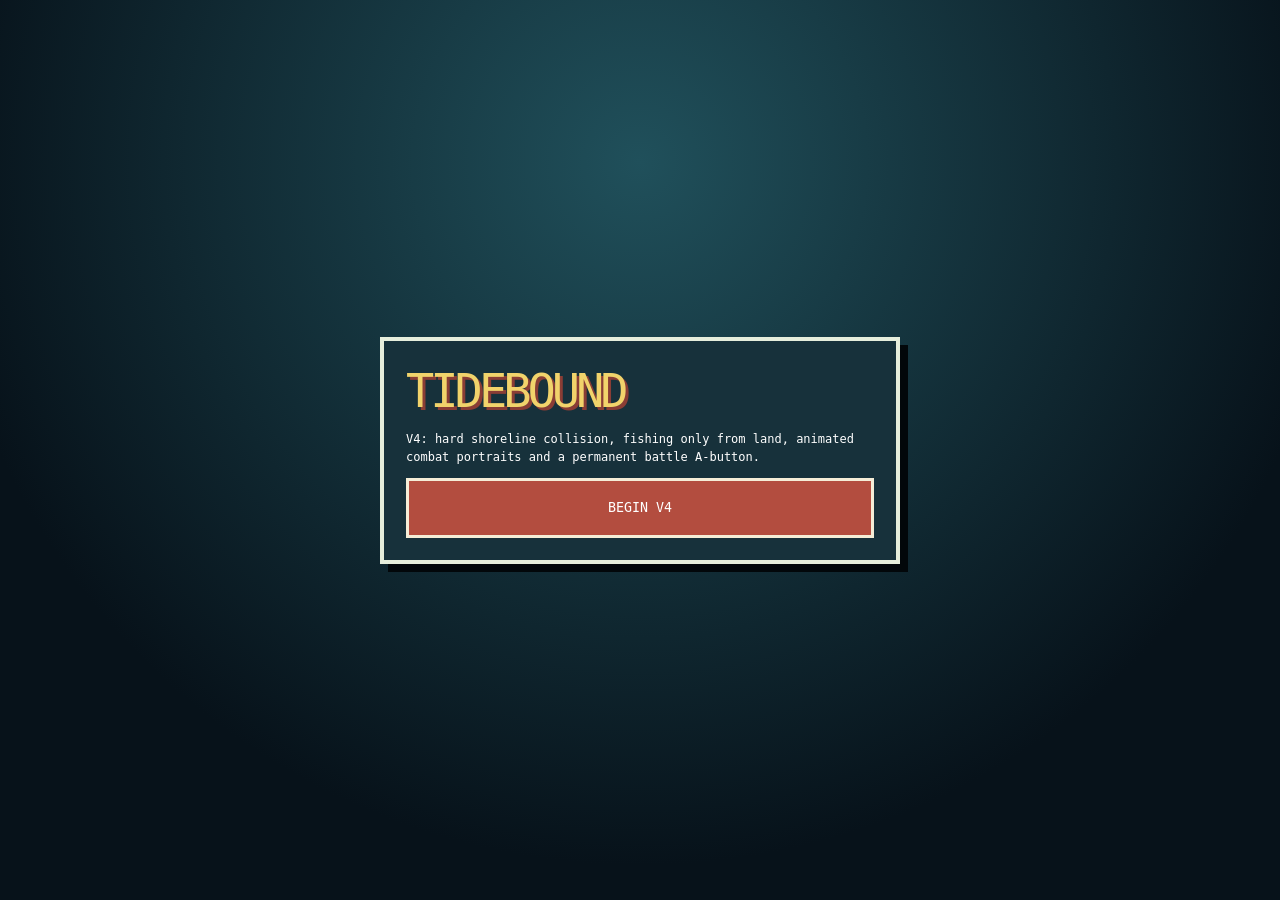
<file: v4/index.html>
<!doctype html><html><head><meta charset="utf-8"><meta name="viewport" content="width=device-width,initial-scale=1,maximum-scale=1,user-scalable=no,viewport-fit=cover"><meta name="theme-color" content="#071821"><title>TIDEBOUND V4</title><style>*{box-sizing:border-box;-webkit-tap-highlight-color:transparent;-webkit-user-select:none;user-select:none;-webkit-touch-callout:none}html,body{margin:0;width:100%;height:100%;overflow:hidden;background:#071821;color:#fff;font-family:ui-monospace,SFMono-Regular,Menlo,monospace;touch-action:none}button{font-family:inherit;touch-action:manipulation;user-select:none}canvas{position:fixed;inset:0;width:100%;height:100%;image-rendering:pixelated;background:#0b2830}.hud{position:fixed;inset:0;pointer-events:none}.top{display:flex;justify-content:space-between;padding:calc(env(safe-area-inset-top) + 8px) 9px}.panel{background:#06131be8;border:2px solid #dce8d9;box-shadow:3px 3px #0009;padding:7px 9px;font-weight:900;font-size:11px}.quest{position:absolute;left:9px;top:calc(env(safe-area-inset-top) + 62px);max-width:76%;font-size:10px}.joy{position:fixed;left:14px;bottom:calc(env(safe-area-inset-bottom) + 14px);width:140px;height:140px;border-radius:50%;background:#07131eb8;border:3px solid #e7efdf99;box-shadow:inset 0 0 0 13px #ffffff06,4px 5px #0008}.ring{position:absolute;inset:28px;border:2px dashed #ffffff2d;border-radius:50%}.knob{position:absolute;left:44px;top:44px;width:52px;height:52px;border-radius:50%;background:linear-gradient(#87a7ab,#415f68);border:3px solid #edf3e6;box-shadow:3px 4px #061015}.buttons{position:fixed;right:10px;bottom:calc(env(safe-area-inset-bottom) + 14px);display:grid;grid-template-columns:66px 66px;gap:8px}.buttons button,.modal button,.moves button,.battleA{border:2px solid #e7f0da;background:#243c43;color:#fff;box-shadow:3px 3px #071018;border-radius:7px;font-weight:900;min-height:58px}.buttons .a{background:#b85140}.buttons .b{background:#4b7197}.toast{position:fixed;left:50%;bottom:182px;transform:translateX(-50%);background:#061017f0;border:2px solid #e7efdd;padding:8px 11px;font-size:11px;opacity:0;z-index:70;white-space:nowrap}.mw{position:fixed;inset:0;background:#000c;display:none;align-items:center;justify-content:center;padding:14px;z-index:60}.modal{width:min(94vw,570px);max-height:82vh;overflow:auto;background:#132a31;border:4px solid #e6edda;box-shadow:7px 7px #000;padding:13px}.modal h2{margin:0 0 8px;color:#f4d56b}.modal p{font-size:12px;line-height:1.4}.grid{display:grid;grid-template-columns:1fr 1fr;gap:7px}.item{border:1px solid #8ca09a;background:#1b3940;padding:8px;font-size:10px}.item b{display:block;color:#f4d56b}.item button{width:100%;min-height:38px;margin-top:6px}.close{width:100%;margin-top:10px;background:#743e3e!important}.start{position:fixed;inset:0;z-index:90;background:radial-gradient(circle at 50% 18%,#20505b,#07121a 72%);display:flex;align-items:center;justify-content:center;padding:20px}.card{width:min(92vw,520px);border:4px solid #e6eedc;background:#17313b;padding:22px;box-shadow:8px 8px #02070a}.logo{font-size:47px;letter-spacing:-4px;color:#f1d36b;text-shadow:3px 3px #8a3d35}.card p{font-size:12px;line-height:1.5}.card button{width:100%;height:60px;background:#b34d3f;color:#fff;border:3px solid #f5edd7;font:900 15px inherit}.battle{position:fixed;inset:0;z-index:35;display:none;background:linear-gradient(#06141f55,#06141fe6)}.btop{position:absolute;left:10px;right:10px;top:calc(env(safe-area-inset-top) + 8px);display:grid;grid-template-columns:1fr 1fr;gap:8px}.hp{background:#08131ef0;border:3px solid #e8efdf;padding:8px;box-shadow:4px 4px #0008;font-size:11px}.bar{height:10px;background:#25333a;border:1px solid #d7e3d7;margin-top:4px}.fill{height:100%;background:#71bd6b}.enemy .fill{background:#d46455}.portraits{position:absolute;left:0;right:0;top:17%;height:43%;pointer-events:none}.portrait{position:absolute;width:44%;height:100%;display:flex;align-items:center;justify-content:center}.you{left:0}.foe{right:0}.portrait canvas{position:static;width:min(37vw,155px);height:min(37vw,155px);filter:drop-shadow(6px 8px 0 #0007)}.portrait canvas.hit{animation:hit .24s linear}.portrait canvas.attack{animation:attack .3s ease-out}.portrait canvas.crit{animation:crit .36s ease-out}@keyframes hit{30%{transform:translate(-10px,3px) rotate(-4deg)}60%{transform:translate(7px,-2px)}}@keyframes attack{55%{transform:translate(20px,-8px) scale(1.08)}}@keyframes crit{40%{transform:scale(1.15)}70%{transform:translate(24px,-10px)}}.msg{position:absolute;left:50%;top:59%;transform:translateX(-50%);width:88%;text-align:center;font-weight:900;text-shadow:2px 2px #000;color:#ffe27b}.moves{position:absolute;left:10px;right:88px;bottom:calc(env(safe-area-inset-bottom) + 12px);display:grid;grid-template-columns:repeat(2,1fr);gap:8px}.moves button{min-height:59px;background:#203a43}.moves strong{display:block;color:#f4d56b}.battleA{position:absolute;right:12px;bottom:calc(env(safe-area-inset-bottom) + 12px);width:68px;height:126px;background:#b64f3e!important;border-radius:18px!important;z-index:45;font-size:28px;display:flex;flex-direction:column;align-items:center;justify-content:center}.battleA small{font-size:9px}.battleA.pulse{animation:pulse .6s infinite alternate}@keyframes pulse{to{filter:brightness(1.4);transform:scale(1.05)}}.timing{position:absolute;left:7%;right:7%;bottom:calc(env(safe-area-inset-bottom) + 158px);height:48px;background:#07131ef2;border:3px solid #e8efdf;display:none}.track{position:absolute;left:8px;right:8px;top:19px;height:11px;background:#243942}.good{position:absolute;left:34%;width:32%;height:100%;background:#c5b85b}.perfect{position:absolute;left:46%;width:8%;height:100%;background:#75d173}.needle{position:absolute;top:-8px;width:5px;height:27px;background:#fff}.label{position:absolute;left:0;right:0;top:-17px;text-align:center;font-size:10px;font-weight:900}</style></head><body><canvas id="g"></canvas><div class="hud"><div class="top"><div class="panel">TIDEBOUND V4<br><span id="area">HOME ISLAND</span></div><div class="panel">💰 <span id="money">0</span><br>🎒 <span id="bag">0</span>/<span id="bagmax">8</span></div></div><div class="panel quest" id="quest">QUEST: Secure 3 harbor creatures.</div></div><div class="joy" id="joy"><div class="ring"></div><div class="knob" id="knob"></div></div><div class="buttons" id="wb"><button class="b" id="inv">B<br><small>PACK</small></button><button class="a" id="act">A<br><small>ACTION</small></button></div><div class="toast" id="toast"></div><div class="battle" id="battle"><div class="btop"><div class="hp"><b>YOU</b><div>HP <span id="php">100</span>/100</div><div class="bar"><div class="fill" id="pbar"></div></div><div>FOCUS <span id="focus">0</span></div></div><div class="hp enemy"><b id="ename">CREATURE</b><div>HP <span id="ehp">0</span>/<span id="ehpmax">0</span></div><div class="bar"><div class="fill" id="ebar"></div></div></div></div><div class="portraits"><div class="portrait you"><canvas id="yp" width="96" height="96"></canvas></div><div class="portrait foe"><canvas id="fp" width="96" height="96"></canvas></div></div><div class="msg" id="msg">GET READY</div><div class="timing" id="timing"><div class="label">TAP A IN THE CENTER</div><div class="track"><div class="good"><div class="perfect"></div></div><div class="needle" id="needle"></div></div></div><div class="moves" id="moves"></div><button class="battleA" id="battleA">A<small>TIMING</small></button></div><div class="mw" id="mw"><div class="modal" id="modal"></div></div><div class="start" id="start"><div class="card"><div class="logo">TIDEBOUND</div><p>V4: hard shoreline collision, fishing only from land, animated combat portraits and a permanent battle A-button.</p><button id="go">BEGIN V4</button></div></div><script src="../v2/data.js"></script><script>const G=[['Driftwood Club',35,15],['Hook Gloves',55,12],['Weighted Net',75,4],['Salt Flare',90,7],['Shock Tag',120,10],['Shell Guard',140,0],['Rope Dart',180,24],['Chum Bomb',220,0],['Stun Baton',300,27],['Quick-Reel Module',360,0],['Barbed Gauntlet',480,31],['Harpoon Sidearm',850,38]];S.gadgets=S.gadgets||[];S.playerHP=S.playerHP||100;S.focus=S.focus||0;let J={on:false,id:0,x:0,y:0},face={x:0,y:1},F={p:'idle'},B=null,T=null,L=performance.now();const cl=(v,a,b)=>Math.max(a,Math.min(b,v)),R=(a,b)=>a+Math.random()*(b-a);function resize(){D=Math.min(2,devicePixelRatio||1);W=innerWidth;H=innerHeight;c.width=W*D;c.height=H*D;ctx.setTransform(D,0,0,D,0,0)}addEventListener('resize',resize);function ts(s){toast.textContent=s;toast.style.opacity=1;clearTimeout(ts.t);ts.t=setTimeout(()=>toast.style.opacity=0,1100)}function hud(){money.textContent=S.money;bag.textContent=S.bag.length;bagmax.textContent=S.bagCap;area.textContent='HOME ISLAND';quest.textContent='QUEST: Secure '+Math.min(3,S.caught||0)+'/3 harbor creatures.'}function water(x,y){let dx=x-16,dy=y-14;return dx*dx/210+dy*dy/150>1}function block(x,y){let r=.4;for(let p of [[x-r,y-r],[x+r,y-r],[x-r,y+r],[x+r,y+r]]){if(water(p[0],p[1]))return true;for(let b of [[6,6,6,5],[20,6,6,5],[22,17,5,4]])if(p[0]>=b[0]&&p[0]<b[0]+b[2]&&p[1]>=b[1]&&p[1]<b[1]+b[3])return true}return false}function shore(){return water(S.x+face.x*.82,S.y+face.y*.82)}function px(x,y,w,h,col){ctx.fillStyle=col;ctx.fillRect(x|0,y|0,w,h)}function tx(t,x,y,col='#fff',z=11){ctx.font='900 '+z+'px monospace';ctx.fillStyle='#061018';ctx.fillText(t,x+1,y+1);ctx.fillStyle=col;ctx.fillText(t,x,y)}function tree(x,y){px(x+9,y+22,7,16,'#5e3f2c');px(x+2,y+9,25,18,'#224a37');px(x,y+14,29,12,'#2f6846');px(x+5,y+4,20,18,'#4c8956');px(x+9,y,13,13,'#77b86e');px(x+12,y+2,5,5,'#a2d183')}function house(a,b,w,h,roof,name){let x=a*TS-cam.x,y=b*TS-cam.y;px(x+6,y+h*TS-6,w*TS,10,'#0005');px(x,y+TS,w*TS,h*TS-TS,'#d9c79b');for(let q=y+TS+8;q<y+h*TS;q+=12)px(x+3,q,w*TS-6,2,'#80694c');px(x-6,y,w*TS+12,TS+12,roof);px(x+w*TS/2-10,y+h*TS-25,20,25,'#4b2f2b');px(x+14,y+TS+15,18,14,'#8ec4d1');tx(name,x+5,y+17,'#fff')}function npc(x,y,n,col){let a=x*TS-cam.x,b=y*TS-cam.y,q=Math.sin(performance.now()/230+x)*.6;px(a+5,b+22,16,4,'#0005');px(a+6,b+8+q,13,13,col);px(a+7,b+1+q,10,9,'#e7c9a5');px(a+7,b+q,10,3,'#49342c');tx(n,a-7,b-5,'#ffe27b')}function world(){let tm=performance.now();for(let y=0;y<MAPH;y++)for(let x=0;x<MAPW;x++){let X=x*TS-cam.x,Y=y*TS-cam.y;if(water(x+.5,y+.5)){let w=Math.sin(tm*.003+x*.8+y*.55);px(X,Y,TS+1,TS+1,w>.35?'#3188a3':w<-.35?'#246d89':'#2a7894');if((x+y+(tm/450|0))%7===0)px(X+4,Y+8,11,2,'#ffffff22')}else{px(X,Y,TS+1,TS+1,(x*3+y)%5?'#74ac5b':'#83bb69');if((x*11+y*7)%19===0){px(X+7,Y+8,2,7,'#3d7a49');px(X+11,Y+6,2,9,'#92c46e')}}}ctx.strokeStyle='#e1cf83';ctx.lineWidth=3;ctx.globalAlpha=.85;ctx.beginPath();ctx.ellipse(16*TS-cam.x,14*TS-cam.y,Math.sqrt(210)*TS*.93,Math.sqrt(150)*TS*.93,0,0,7);ctx.stroke();ctx.globalAlpha=1;[[4,10],[5,14],[8,18],[24,13],[27,14],[19,4],[13,5],[4,16]].forEach(a=>tree(a[0]*TS-cam.x,a[1]*TS-cam.y));house(6,6,6,5,'#a45a43','GENERAL STORE');house(20,6,6,5,'#586d79','WORKSHOP');npc(15,13,'SILAS','#d4a04e');npc(10,10,'MIRA','#a15b72');let x=S.x*TS-cam.x,y=S.y*TS-cam.y,q=Math.sin(tm/130)*.6;px(x+3,y+22,19,4,'#0005');px(x+5,y+8+q,14,13,'#1c405e');px(x+6,y+10+q,12,4,'#315f80');px(x+7,y+1+q,10,9,'#e5bd91');px(x+5,y+q,14,4,'#b33e38')}function pick(){let p=FISH.filter(f=>f.zone===0);return p[Math.floor(Math.random()*p.length)]}function fish(){if(!shore())return ts('Stay on land and face the water.');if(S.bag.length>=S.bagCap)return ts('Pack full.');F={p:'wait',f:pick(),t:R(.7,1.6),d:1,ten:.25,reel:false,pos:.5,dir:1};ts('Cast from shore...')}function hook(){if(F.p==='bite'){F.p='reel';F.ten=.35;F.d=.95;ts('HOOKED! Hold A to reel.')}}function uf(dt){if(F.p==='wait'){F.t-=dt;if(F.t<=0){F.p='bite';F.t=1.15;ts('BITE! Tap A!')}}else if(F.p==='bite'){F.t-=dt;if(F.t<=0){F={p:'idle'};ts('Too slow.')}}else if(F.p==='reel'){let pull=.22+Math.abs(F.pos-.5)*.75;F.pos+=F.dir*.3*dt;if(F.pos<.12||F.pos>.88)F.dir*=-1;if(F.reel){F.d-=dt*(.2+(S.gadgets.includes('Quick-Reel Module')?.05:0));F.ten+=dt*(.28+pull*.34)}else{F.d+=dt*(.03+pull*.02);F.ten-=dt*.29}F.ten=cl(F.ten,.04,1.2);if(F.ten>1){F={p:'idle'};ts('SNAP!')}else if(F.d>1.12){F={p:'idle'};ts('Escaped.')}else if(F.d<=.02)battleStart(F.f)}}function overlay(){if(F.p==='idle')return;px(18,H*.35,W-36,H*.25,'#06131bdd');ctx.strokeStyle='#e8efdf';ctx.lineWidth=3;ctx.strokeRect(18,H*.35,W-36,H*.25);if(F.p==='wait')return tx('WAIT FOR A BITE...',W/2-70,H*.47,'#ffe27b',13);if(F.p==='bite')return tx('! BITE !  TAP A',W/2-68,H*.47,'#ffe27b',14);let bw=W-76,bx=38;tx(F.f.name.toUpperCase(),bx,H*.39,'#ffe27b');tx('TENSION',bx,H*.44);px(bx,H*.455,bw,13,'#26353e');px(bx,H*.455,bw*cl(F.ten,0,1),13,F.ten>.86?'#d85e53':F.ten>.64?'#e3c75d':'#6fbd72');tx('DISTANCE',bx,H*.51);px(bx,H*.525,bw,11,'#26353e');px(bx,H*.525,bw*cl(F.d,0,1),11,'#6aa5cb')}function ctype(n){n=n.toLowerCase();if(n.includes('crab')||n.includes('shrimp')||n.includes('lobster'))return'c';if(n.includes('jelly'))return'j';if(n.includes('squid')||n.includes('octopus'))return'o';return'f'}function portraits(){if(!B)return;let t=performance.now(),a=yp.getContext('2d'),b=fp.getContext('2d'),q=Math.sin(t/420)*2,blink=(t/250|0)%11===0;a.clearRect(0,0,96,96);b.clearRect(0,0,96,96);a.fillStyle='#244c6c';a.fillRect(25,47+q,48,31);a.fillStyle='#d9a87e';a.fillRect(31,21+q,36,31);a.fillStyle='#8e342f';a.fillRect(25,16+q,49,10);a.fillStyle='#362c2c';a.fillRect(38,34+q,5,blink?2:5);a.fillRect(56,34+q,5,blink?2:5);let k=ctype(B.f.name),m=Math.sin(t/300)*3;if(k==='c'){b.fillStyle='#c36f58';b.fillRect(28+m,37,39,27);b.fillRect(17+m,44,13,8);b.fillRect(65+m,44,13,8);b.fillStyle='#111';b.fillRect(37+m,34,3,3);b.fillRect(56+m,34,3,3)}else if(k==='j'){b.fillStyle='#9b91cf';b.fillRect(28+m,30,41,24);b.fillStyle='#c8b9ec';for(let i=0;i<5;i++)b.fillRect(32+i*8+m,53,4,23)}else if(k==='o'){b.fillStyle='#9d6d9c';b.fillRect(31+m,27,34,35);for(let i=0;i<5;i++)b.fillRect(28+i*10+m,59,5,22)}else{b.fillStyle='#69a9b9';b.fillRect(23+m,36,49,27);b.fillStyle='#9ed7d9';b.fillRect(30+m,31,28,9);b.fillStyle='#4b7180';b.fillRect(67+m,29,15,40);b.fillStyle='#111';b.fillRect(32+m,45,2,2)}}function anim(el,cls){el.classList.remove('hit','attack','crit');void el.offsetWidth;el.classList.add(cls)}function battleStart(f){F={p:'idle'};B={f,hp:Math.round(32+Math.sqrt(f.value)*3.2),max:0,turn:'player'};B.max=B.hp;battle.style.display='block';wb.style.display='none';joy.style.display='none';ename.textContent=f.name.toUpperCase();msg.textContent='CREATURE ON DECK — FIGHT!';renderMoves();bui()}function avail(){let a=[['FISTS',7,1]];for(let g of G)if(S.gadgets.includes(g[0])&&g[2]>0)a.push([g[0].toUpperCase(),g[2],g[2]>20?1.5:1]);return a.slice(0,4)}function renderMoves(){moves.innerHTML='';for(let m of avail()){let b=document.createElement('button');b.innerHTML='<strong>'+m[0]+'</strong><small>Timing attack</small>';b.onclick=()=>atk(m);moves.appendChild(b)}}function bui(){php.textContent=Math.max(0,Math.round(S.playerHP));pbar.style.width=cl(S.playerHP,0,100)+'%';ehp.textContent=Math.max(0,Math.round(B.hp));ehpmax.textContent=B.max;ebar.style.width=100*cl(B.hp/B.max,0,1)+'%';focus.textContent=Math.round(S.focus)}function atk(m){if(!B||B.turn!=='player'||T)return;B.turn='timing';T={mode:'a',m,pos:0,dir:1,spd:1.55*m[2]};timing.style.display='block';battleA.classList.add('pulse');msg.textContent=m[0]+' — TIME IT';}function hitTiming(){if(!T)return;let d=Math.abs(T.pos-.5),q=d<.045?'perfect':d<.16?'good':'miss',t=T;T=null;timing.style.display='none';battleA.classList.remove('pulse');if(t.mode==='a'){let dmg=q==='perfect'?Math.round(t.m[1]*2.05):q==='good'?Math.round(t.m[1]*1.15):Math.round(t.m[1]*.38);B.hp-=dmg;S.focus=cl(S.focus+(q==='perfect'?18:6),0,100);msg.textContent=(q==='perfect'?'CRITICAL PERFECT! ':'')+dmg+' DAMAGE';anim(yp,q==='perfect'?'crit':'attack');bui();if(B.hp<=0)return win();setTimeout(enemy,650)}else{let base=10+B.f.zone*4,dmg=q==='perfect'?0:q==='good'?Math.round(base*.35):base;S.playerHP-=dmg;msg.textContent=q==='perfect'?'PERFECT PARRY!':q==='good'?'PARTIAL PARRY −'+dmg:'HIT −'+dmg;anim(yp,dmg?'hit':'attack');bui();if(S.playerHP<=0)return lose();setTimeout(()=>{B.turn='player';msg.textContent='YOUR TURN';renderMoves()},650)}}function enemy(){B.turn='enemy';msg.textContent='ENEMY ATTACK — PARRY WITH A';T={mode:'d',pos:0,dir:1,spd:1.65};timing.style.display='block';battleA.classList.add('pulse');anim(fp,'attack')}function win(){S.bag.push(B.f);S.caught=(S.caught||0)+1;S.playerHP=cl(S.playerHP+8,1,100);msg.textContent='SECURED! '+B.f.name+' ADDED TO CATCH';hud();setTimeout(endB,950)}function lose(){msg.textContent='KNOCKED DOWN — IT ESCAPED';S.playerHP=100;setTimeout(endB,1000)}function endB(){B=T=null;battle.style.display='none';wb.style.display='grid';joy.style.display='block'}function seller(){let total=S.bag.reduce((a,f)=>a+f.value,0),h='<h2>SILAS — BUYER & GEAR</h2><p>Catch offer: $'+total+'</p><button onclick="sellAll()">SELL CATCH</button><div class="grid">';for(let g of G.slice(0,10)){let o=S.gadgets.includes(g[0]);h+='<div class="item"><b>'+g[0]+'</b>$'+g[1]+'<button '+(o?'disabled':'')+' onclick="buyG(\''+g[0]+'\')">'+(o?'OWNED':'BUY')+'</button></div>'}show(h+'</div>')}function sellAll(){let t=S.bag.reduce((a,f)=>a+f.value,0);S.money+=t;S.bag=[];closeM();hud();ts('Sold for $'+t)}function buyG(n){let g=G.find(x=>x[0]===n);if(S.money<g[1])return ts('Not enough money.');S.money-=g[1];S.gadgets.push(n);closeM();hud();ts('Unlocked '+n)}function pack(){show('<h2>PACK</h2><p>Gear: '+(['Fists'].concat(S.gadgets)).join(', ')+'</p><p>Catch: '+(S.bag.map(f=>f.name).join(', ')||'Empty')+'</p>')}function show(h){modal.innerHTML=h+'<button class="close" onclick="closeM()">CLOSE</button>';mw.style.display='flex'}function closeM(){mw.style.display='none'}function action(){if(F.p==='bite')return hook();if(F.p==='reel')return;if(Math.hypot(S.x-15,S.y-13)<2)return seller();if(shore())return fish();ts('Stand on land, face the water, then press A.')}function update(dt){if(B||F.p!=='idle'||!J.on)return;let s=3.2,nx=S.x+J.x*s*dt,ny=S.y+J.y*s*dt;if(!block(nx,S.y))S.x=nx;if(!block(S.x,ny))S.y=ny;if(Math.abs(J.x)>Math.abs(J.y))face={x:Math.sign(J.x),y:0};else if(Math.abs(J.y)>.15)face={x:0,y:Math.sign(J.y)}}function draw(){cam.x=cl(S.x*TS-W/2,0,MAPW*TS-W);cam.y=cl(S.y*TS-H/2,0,MAPH*TS-H);world();overlay();if(B)portraits()}function loop(t){let dt=Math.min(.035,(t-L)/1000||0);L=t;update(dt);uf(dt);if(T){T.pos+=T.dir*T.spd*dt;if(T.pos>=1){T.pos=1;T.dir=-1}else if(T.pos<=0){T.pos=0;T.dir=1}needle.style.left=(T.pos*100)+'%'}draw();requestAnimationFrame(loop)}joy.onpointerdown=e=>{e.preventDefault();J.on=true;J.id=e.pointerId;joy.setPointerCapture?.(e.pointerId)};joy.onpointermove=e=>{if(!J.on||e.pointerId!==J.id)return;let r=joy.getBoundingClientRect(),dx=e.clientX-r.left-r.width/2,dy=e.clientY-r.top-r.height/2,l=Math.hypot(dx,dy),m=48;if(l>m){dx*=m/l;dy*=m/l}J.x=dx/m;J.y=dy/m;knob.style.transform='translate('+dx+'px,'+dy+'px)'};function ej(){J.on=false;J.x=J.y=0;knob.style.transform='none'}joy.onpointerup=ej;joy.onpointercancel=ej;act.onpointerdown=e=>{e.preventDefault();if(F.p==='reel')F.reel=true};act.onpointerup=e=>{e.preventDefault();if(F.p==='reel')F.reel=false;else action()};inv.onclick=pack;battleA.onpointerdown=e=>{e.preventDefault();hitTiming()};go.onclick=()=>{start.style.display='none';hud();requestAnimationFrame(loop)};document.oncontextmenu=e=>e.preventDefault();document.onselectstart=e=>e.preventDefault();resize();hud();</script></body></html>
</file>
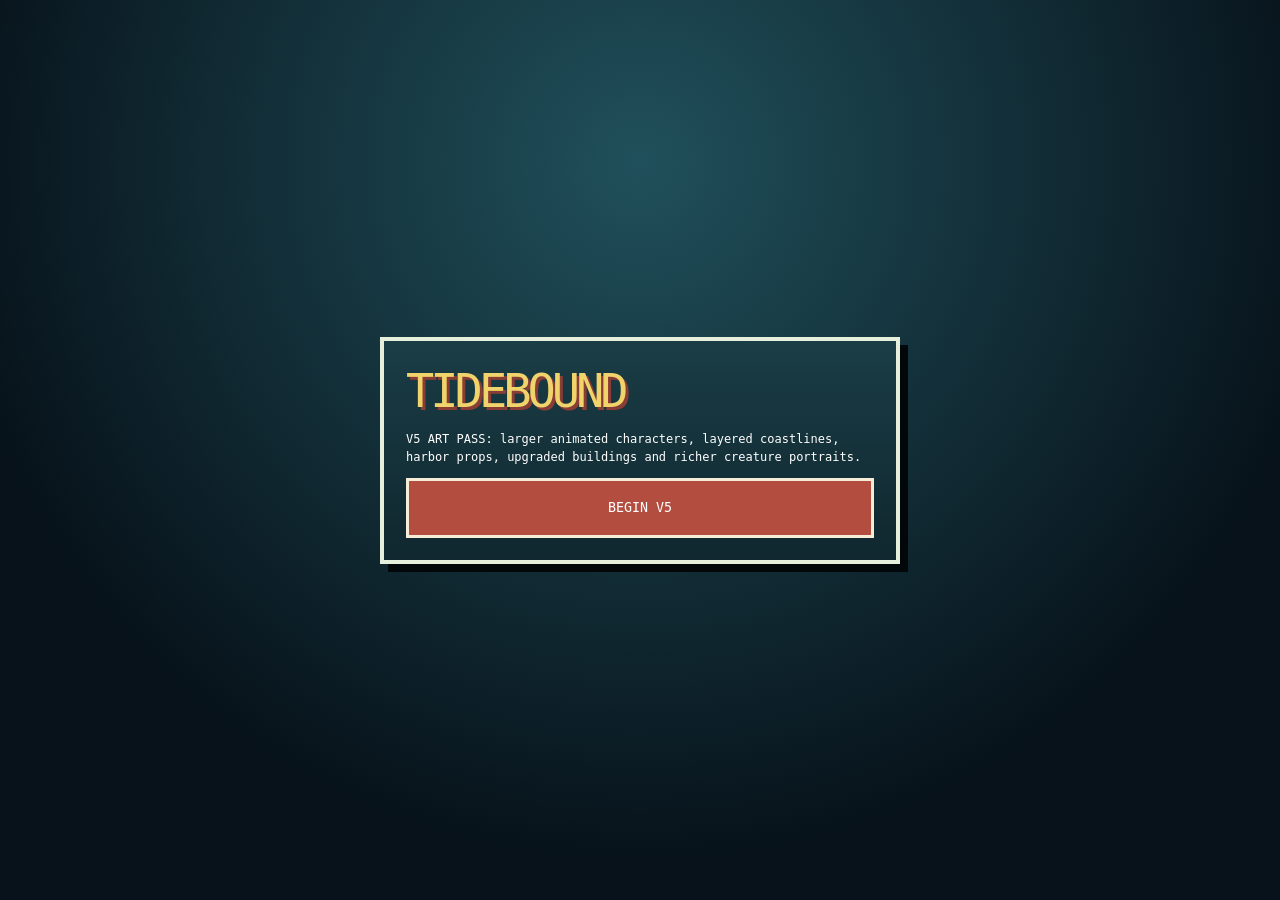
<file: v5/index.html>
<!doctype html><html><head><meta charset="utf-8"><meta name="viewport" content="width=device-width,initial-scale=1,maximum-scale=1,user-scalable=no,viewport-fit=cover"><meta name="theme-color" content="#071821"><title>TIDEBOUND V5</title><style>*{box-sizing:border-box;-webkit-tap-highlight-color:transparent;-webkit-user-select:none;user-select:none;-webkit-touch-callout:none}html,body{margin:0;width:100%;height:100%;overflow:hidden;background:#071821;color:#fff;font-family:ui-monospace,SFMono-Regular,Menlo,monospace;touch-action:none}canvas{position:fixed;inset:0;width:100%;height:100%;image-rendering:pixelated}button{font-family:inherit;touch-action:manipulation;user-select:none}.hud{position:fixed;inset:0;pointer-events:none}.top{display:flex;justify-content:space-between;padding:calc(env(safe-area-inset-top) + 8px) 9px}.panel{background:linear-gradient(#102731ed,#06151ded);border:2px solid #dce8d9;box-shadow:3px 3px #0009;padding:7px 9px;font-weight:900;font-size:11px}.quest{position:absolute;left:9px;top:calc(env(safe-area-inset-top) + 62px);max-width:76%;font-size:10px}.joy{position:fixed;left:14px;bottom:calc(env(safe-area-inset-bottom) + 14px);width:140px;height:140px;border-radius:50%;background:#07131eb8;border:3px solid #e7efdf99;box-shadow:inset 0 0 0 13px #ffffff06,4px 5px #0008}.ring{position:absolute;inset:28px;border:2px dashed #ffffff2d;border-radius:50%}.knob{position:absolute;left:44px;top:44px;width:52px;height:52px;border-radius:50%;background:linear-gradient(#87a7ab,#415f68);border:3px solid #edf3e6;box-shadow:3px 4px #061015}.buttons{position:fixed;right:10px;bottom:calc(env(safe-area-inset-bottom) + 14px);display:grid;grid-template-columns:66px 66px;gap:8px}.buttons button,.modal button,.moves button,.battleA{border:2px solid #e7f0da;background:#243c43;color:#fff;box-shadow:3px 3px #071018;border-radius:7px;font-weight:900;min-height:58px}.buttons .a{background:#b85140}.buttons .b{background:#4b7197}.toast{position:fixed;left:50%;bottom:182px;transform:translateX(-50%);background:#061017f2;border:2px solid #e7efdd;padding:8px 11px;font-size:11px;opacity:0;z-index:80;white-space:nowrap}.mw{position:fixed;inset:0;background:#000c;display:none;align-items:center;justify-content:center;padding:14px;z-index:70}.modal{width:min(94vw,570px);max-height:82vh;overflow:auto;background:#132a31;border:4px solid #e6edda;box-shadow:7px 7px #000;padding:13px}.modal h2{margin:0 0 8px;color:#f4d56b}.modal p{font-size:12px;line-height:1.4}.grid{display:grid;grid-template-columns:1fr 1fr;gap:7px}.item{border:1px solid #8ca09a;background:#1b3940;padding:8px;font-size:10px}.item b{display:block;color:#f4d56b}.item button{width:100%;min-height:38px;margin-top:6px}.close{width:100%;margin-top:10px;background:#743e3e!important}.start{position:fixed;inset:0;z-index:95;background:radial-gradient(circle at 50% 18%,#20505b,#07121a 72%);display:flex;align-items:center;justify-content:center;padding:20px}.card{width:min(92vw,520px);border:4px solid #e6eedc;background:linear-gradient(#1a3d46,#10272f);padding:22px;box-shadow:8px 8px #02070a}.logo{font-size:47px;letter-spacing:-4px;color:#f1d36b;text-shadow:3px 3px #8a3d35}.card p{font-size:12px;line-height:1.5}.card button{width:100%;height:60px;background:#b34d3f;color:#fff;border:3px solid #f5edd7;font:900 15px inherit}.battle{position:fixed;inset:0;z-index:40;display:none;background:radial-gradient(circle at 76% 38%,#3e96aa3c,transparent 28%),radial-gradient(circle at 20% 48%,#d6b05522,transparent 25%),linear-gradient(#061621dd,#07131df8)}.btop{position:absolute;left:10px;right:10px;top:calc(env(safe-area-inset-top) + 8px);display:grid;grid-template-columns:1fr 1fr;gap:8px}.hp{background:linear-gradient(#102936f2,#07151eef);border:3px solid #f1ead3;padding:8px;box-shadow:4px 4px #0008;font-size:11px}.bar{height:10px;background:#25333a;border:1px solid #d7e3d7;margin-top:4px}.fill{height:100%;background:#71bd6b}.enemy .fill{background:#d46455}.portraits{position:absolute;left:0;right:0;top:17%;height:43%}.portrait{position:absolute;width:44%;height:100%;display:flex;align-items:center;justify-content:center}.you{left:0}.foe{right:0}.portrait canvas{position:static;width:min(41vw,175px);height:min(41vw,175px);filter:drop-shadow(8px 10px 0 #0007)}.portrait canvas.hit{animation:hit .24s linear}.portrait canvas.attack{animation:attack .3s ease-out}.portrait canvas.crit{animation:crit .36s ease-out}@keyframes hit{30%{transform:translate(-10px,3px) rotate(-4deg)}60%{transform:translate(7px,-2px)}}@keyframes attack{55%{transform:translate(20px,-8px) scale(1.08)}}@keyframes crit{40%{transform:scale(1.15)}70%{transform:translate(24px,-10px)}}.msg{position:absolute;left:50%;top:59%;transform:translateX(-50%);width:88%;text-align:center;font-weight:900;color:#ffe27b;text-shadow:2px 2px #000}.moves{position:absolute;left:10px;right:88px;bottom:calc(env(safe-area-inset-bottom) + 12px);display:grid;grid-template-columns:repeat(2,1fr);gap:8px}.moves button{min-height:59px;background:linear-gradient(#294c55,#17343c)}.moves strong{display:block;color:#f4d56b}.battleA{position:absolute;right:12px;bottom:calc(env(safe-area-inset-bottom) + 12px);width:68px;height:126px;background:linear-gradient(#d46750,#9f3c31)!important;border-radius:18px!important;font-size:28px;display:flex;flex-direction:column;align-items:center;justify-content:center}.battleA small{font-size:9px}.battleA.pulse{animation:pulse .6s infinite alternate}@keyframes pulse{to{filter:brightness(1.4);transform:scale(1.05)}}.timing{position:absolute;left:7%;right:7%;bottom:calc(env(safe-area-inset-bottom) + 158px);height:48px;background:#07131ef2;border:3px solid #e8efdf;display:none}.track{position:absolute;left:8px;right:8px;top:19px;height:11px;background:#243942}.good{position:absolute;left:34%;width:32%;height:100%;background:#c5b85b}.perfect{position:absolute;left:46%;width:8%;height:100%;background:#75d173}.needle{position:absolute;top:-8px;width:5px;height:27px;background:#fff}.label{position:absolute;left:0;right:0;top:-17px;text-align:center;font-size:10px;font-weight:900}</style></head><body><canvas id="g"></canvas><div class="hud"><div class="top"><div class="panel">TIDEBOUND V5<br><span id="area">HOME ISLAND</span></div><div class="panel">💰 <span id="money">0</span><br>🎒 <span id="bag">0</span>/<span id="bagmax">8</span></div></div><div class="panel quest" id="quest">QUEST: Secure 3 harbor creatures.</div></div><div class="joy" id="joy"><div class="ring"></div><div class="knob" id="knob"></div></div><div class="buttons" id="wb"><button class="b" id="inv">B<br><small>PACK</small></button><button class="a" id="act">A<br><small>ACTION</small></button></div><div class="toast" id="toast"></div><div class="battle" id="battle"><div class="btop"><div class="hp"><b>YOU</b><div>HP <span id="php">100</span>/100</div><div class="bar"><div class="fill" id="pbar"></div></div><div>FOCUS <span id="focus">0</span></div></div><div class="hp enemy"><b id="ename">CREATURE</b><div>HP <span id="ehp">0</span>/<span id="ehpmax">0</span></div><div class="bar"><div class="fill" id="ebar"></div></div></div></div><div class="portraits"><div class="portrait you"><canvas id="yp" width="96" height="96"></canvas></div><div class="portrait foe"><canvas id="fp" width="96" height="96"></canvas></div></div><div class="msg" id="msg">GET READY</div><div class="timing" id="timing"><div class="label">TAP A IN THE CENTER</div><div class="track"><div class="good"><div class="perfect"></div></div><div class="needle" id="needle"></div></div></div><div class="moves" id="moves"></div><button class="battleA" id="battleA">A<small>TIMING</small></button></div><div class="mw" id="mw"><div class="modal" id="modal"></div></div><div class="start" id="start"><div class="card"><div class="logo">TIDEBOUND</div><p>V5 ART PASS: larger animated characters, layered coastlines, harbor props, upgraded buildings and richer creature portraits.</p><button id="go">BEGIN V5</button></div></div><script src="../v2/data.js"></script><script>const $=s=>document.querySelector(s),c=$('#g'),ctx=c.getContext('2d');let W,H,D=1,cam={x:0,y:0},J={on:false,id:0,x:0,y:0},face={x:0,y:1},F={p:'idle'},B=null,T=null,L=performance.now();S.gadgets=S.gadgets||[];S.playerHP=S.playerHP||100;S.focus=S.focus||0;const G=[['Driftwood Club',35,15],['Hook Gloves',55,12],['Weighted Net',75,4],['Salt Flare',90,7],['Shock Tag',120,10],['Shell Guard',140,0],['Rope Dart',180,24],['Chum Bomb',220,0],['Stun Baton',300,27],['Quick-Reel Module',360,0],['Barbed Gauntlet',480,31],['Harpoon Sidearm',850,38]];const cl=(v,a,b)=>Math.max(a,Math.min(b,v)),R=(a,b)=>a+Math.random()*(b-a);function resize(){D=Math.min(2,devicePixelRatio||1);W=innerWidth;H=innerHeight;c.width=W*D;c.height=H*D;ctx.setTransform(D,0,0,D,0,0)}addEventListener('resize',resize);function ts(s){toast.textContent=s;toast.style.opacity=1;clearTimeout(ts.t);ts.t=setTimeout(()=>toast.style.opacity=0,1100)}function hud(){money.textContent=S.money;bag.textContent=S.bag.length;bagmax.textContent=S.bagCap;area.textContent=S.map==='island'?'HOME ISLAND':S.map==='sea'?'OPEN SEA':'ABYSS';quest.textContent='QUEST: Secure '+Math.min(3,S.caught||0)+'/3 harbor creatures.'}function water(x,y){if(S.map==='sea')return true;if((S.map||'').startsWith('abyss'))return false;let dx=x-16,dy=y-14;return dx*dx/210+dy*dy/150>1}function block(x,y){if(S.map!=='island')return false;let r=.42;for(let p of [[x-r,y-r],[x+r,y-r],[x-r,y+r],[x+r,y+r]]){if(water(p[0],p[1]))return true;for(let b of [[6,6,6,5],[20,6,6,5],[22,17,5,4]])if(p[0]>=b[0]&&p[0]<b[0]+b[2]&&p[1]>=b[1]&&p[1]<b[1]+b[3])return true}return false}function shore(){return S.map==='island'&&water(S.x+face.x*.82,S.y+face.y*.82)}function px(x,y,w,h,col){ctx.fillStyle=col;ctx.fillRect(Math.round(x),Math.round(y),w,h)}function tx(t,x,y,col='#fff',z=11){ctx.font='900 '+z+'px monospace';ctx.fillStyle='#061018';ctx.fillText(t,x+1,y+1);ctx.fillStyle=col;ctx.fillText(t,x,y)}function hash(a,b,m){return Math.abs(((a*73856093)^(b*19349663))%m)}function tree(x,y){px(x+10,y+27,8,14,'#4b3428');px(x+2,y+12,28,18,'#1b4938');px(x,y+17,32,12,'#235d3e');px(x+5,y+7,24,17,'#39764c');px(x+10,y+2,16,15,'#5a9a5d');px(x+14,y,8,8,'#88c574')}function palm(x,y){px(x+12,y+16,5,24,'#8a6038');for(let i=0;i<5;i++){ctx.strokeStyle=i%2?'#4e9259':'#286744';ctx.lineWidth=4;ctx.beginPath();ctx.moveTo(x+14,y+10);ctx.lineTo(x+14+(i-2)*8,y+2+i);ctx.stroke()}}function rock(x,y){px(x+2,y+8,17,10,'#334b48');px(x+4,y+4,14,9,'#596e68');px(x+7,y+2,9,6,'#80928a');px(x+9,y+3,5,2,'#b0beb4')}function barrel(x,y){px(x,y+3,13,15,'#75482e');px(x+2,y,9,18,'#97613a');px(x+1,y+4,11,2,'#3c3b35');px(x+1,y+13,11,2,'#3c3b35')}function crate(x,y){px(x,y,18,17,'#895b36');px(x+2,y+2,14,13,'#b27842');ctx.strokeStyle='#6c452d';ctx.lineWidth=2;ctx.beginPath();ctx.moveTo(x+3,y+3);ctx.lineTo(x+15,y+14);ctx.moveTo(x+15,y+3);ctx.lineTo(x+3,y+14);ctx.stroke()}function lamp(x,y){px(x+4,y+5,4,23,'#283a3b');px(x,y,12,8,'#48575a');px(x+2,y+2,8,4,'#f5d56c')}function house(a,b,w,h,roof,name){let x=a*TS-cam.x,y=b*TS-cam.y,ww=w*TS,hh=h*TS;px(x+8,y+hh-5,ww,11,'#0006');px(x,y+TS,ww,hh-TS,'#d6c49a');for(let yy=y+TS+9;yy<y+hh;yy+=12)px(x+4,yy,ww-8,2,'#8c744f');px(x-8,y+4,ww+16,TS+12,'#3f2f2a');px(x-5,y,ww+10,TS+11,roof);for(let q=0;q<ww;q+=18)px(x-3+q,y+5,13,5,'#ffffff12');px(x+ww/2-12,y+hh-31,24,31,'#4a3028');px(x+ww/2-8,y+hh-27,16,22,'#6a4430');for(let wx of [18,ww-38]){px(x+wx,y+TS+17,20,17,'#456e78');px(x+wx+2,y+TS+19,16,13,'#9dd1d3');px(x+wx+9,y+TS+19,2,13,'#e7eee1')}if(name==='GENERAL STORE'){px(x+24,y+TS-5,ww-48,13,'#213d42');tx('TACKLE & GOODS',x+31,y+TS+5,'#f6d676',9)}if(name==='WORKSHOP'){px(x+25,y+TS-5,ww-50,13,'#3e4650');tx('SHIPYARD',x+42,y+TS+5,'#c9d9de',9)}tx(name,x+6,y+18,'#fff',10)}function npc(ax,ay,n,col){let x=ax*TS-cam.x,y=ay*TS-cam.y,b=Math.sin(performance.now()/250+ax)*.7;px(x+3,y+25,23,5,'#0005');px(x+7,y+13+b,14,14,col);px(x+4,y+14+b,5,11,col);px(x+19,y+14+b,5,11,col);px(x+7,y+26+b,6,6,'#23323a');px(x+16,y+26+b,6,6,'#23323a');px(x+8,y+3+b,13,11,'#e4bd94');px(x+7,y+1+b,15,5,n==='SILAS'?'#735239':'#4f3548');px(x+10,y+7+b,2,2,'#2d2926');px(x+17,y+7+b,2,2,'#2d2926');tx(n,x-5,y-4,'#ffe27b',10)}function player(){let x=S.x*TS-cam.x,y=S.y*TS-cam.y,t=performance.now(),mv=J.on&&(Math.abs(J.x)+Math.abs(J.y)>.18),fr=mv?Math.floor(t/115)%4:0,b=mv?(fr%2?1:-1):Math.sin(t/350)*.4,l=mv?(fr===1||fr===2?3:-1):0;px(x+2,y+30,27,5,'#0005');px(x+4,y+15+b,7,16,'#624331');px(x+8+l,y+28+b,7,8,'#25323b');px(x+17-l,y+28+b,7,8,'#25323b');px(x+7,y+14+b,18,17,'#1b4261');px(x+9,y+17+b,14,6,'#32688a');px(x+5,y+16+b,4,13,'#1b4261');px(x+25,y+16+b,4,13,'#1b4261');px(x+10,y+4+b,14,12,'#e0b58a');px(x+8,y+1+b,19,6,'#a83833');px(x+22,y+2+b,7,3,'#f0cd64');px(x+12,y+9+b,2,2,'#2d2926');px(x+20,y+9+b,2,2,'#2d2926')}function dock(){let x=12*TS-cam.x,y=22*TS-cam.y;px(x,y,8*TS,2*TS,'#553a29');for(let i=0;i<8;i++){px(x+i*TS+2,y+3,TS-4,13,'#a17245');px(x+i*TS+4,y+17,TS-8,4,'#704b32')}barrel(x+13,y+20);crate(x+56,y+19);crate(x+79,y+21)}function world(){cam.x=cl(S.x*TS-W/2,0,MAPW*TS-W);cam.y=cl(S.y*TS-H/2,0,MAPH*TS-H);let t=performance.now();for(let y=0;y<MAPH;y++)for(let x=0;x<MAPW;x++){let X=x*TS-cam.x,Y=y*TS-cam.y;if(S.map==='island'){if(water(x+.5,y+.5)){let q=Math.sin(t*.0026+x*.72+y*.31)+Math.cos(t*.0018+x*.25-y*.61);px(X,Y,TS+1,TS+1,q>.65?'#3b91aa':q<-.7?'#1d617e':'#28768f');if(hash(x+(t/550|0),y,7)===0)px(X+4,Y+7,11,2,'#bdeff03d')}else{let coast=water(x-.1,y+.5)||water(x+1.1,y+.5)||water(x+.5,y-.1)||water(x+.5,y+1.1);if(coast){px(X,Y,TS+1,TS+1,(x+y)%2?'#d6c67c':'#ddcf88');px(X,Y,TS+1,3,'#f0dea0')}else{px(X,Y,TS+1,TS+1,(x*3+y)%5?'#71a958':'#80b866');if(hash(x,y,29)<2){px(X+5,Y+11,2,7,'#326f45');px(X+9,Y+8,2,10,'#4d8d50')}}}}else{px(X,Y,TS+1,TS+1,S.map==='sea'?'#236f89':(x+y)%2?'#172f42':'#2c233b')}}if(S.map==='island'){for(let xx=10;xx<=21;xx++)for(let yy=11;yy<=16;yy++)if(!water(xx+.5,yy+.5)&&((yy===14)||(xx>=14&&xx<=17))){let X=xx*TS-cam.x,Y=yy*TS-cam.y;px(X,Y,TS+1,TS+1,(xx+yy)%2?'#bca96d':'#c7b477')}[[4,10],[5,14],[8,18],[24,13],[27,14],[19,4],[13,5],[4,16]].forEach(a=>tree(a[0]*TS-cam.x,a[1]*TS-cam.y));[[6,18],[25,10],[11,5]].forEach(a=>palm(a[0]*TS-cam.x,a[1]*TS-cam.y));[[12,8],[18,9],[7,20],[25,20],[15,19]].forEach(a=>rock(a[0]*TS-cam.x+4,a[1]*TS-cam.y+8));house(6,6,6,5,'#a45a43','GENERAL STORE');house(20,6,6,5,'#586d79','WORKSHOP');house(22,17,5,4,'#6f4e3f','LOCKED');dock();lamp(13*TS-cam.x,13*TS-cam.y);lamp(19*TS-cam.x,13*TS-cam.y);npc(15,13,'SILAS','#d4a04e');npc(10,10,'MIRA','#a15b72');player()}else player();if(F.p!=='idle'){ctx.fillStyle='#06131bdc';ctx.fillRect(18,H*.34,W-36,H*.27);ctx.strokeStyle='#e8efdf';ctx.lineWidth=3;ctx.strokeRect(18,H*.34,W-36,H*.27);if(F.p==='wait')tx('WAIT FOR A BITE...',W/2-72,H*.47,'#ffe27b',13);else if(F.p==='bite')tx('! BITE ! TAP A',W/2-65,H*.47,'#ffe27b',14);else{let bw=W-76,bx=38;tx(F.f.name.toUpperCase(),bx,H*.38,'#ffe27b',11);tx('TENSION',bx,H*.43);px(bx,H*.445,bw,13,'#26353e');px(bx,H*.445,bw*cl(F.ten,0,1),13,F.ten>.86?'#d85e53':F.ten>.64?'#e3c75d':'#6fbd72');tx('DISTANCE',bx,H*.50);px(bx,H*.515,bw,11,'#26353e');px(bx,H*.515,bw*cl(F.dist,0,1),11,'#6aa5cb')}}}function fishPick(){let p=FISH.filter(f=>f.zone===0);return p[Math.floor(Math.random()*p.length)]}function cast(){if(!shore())return ts('Stand on land and face the water.');F={p:'wait',f:fishPick(),wait:R(.8,1.7),ten:.25,dist:1,reel:false};ts('Cast from shore...')}function hook(){if(F.p==='bite'){F.p='fight';F.ten=.35;F.dist=.95;ts('HOOKED! Hold A to reel.')}}function fishing(dt){if(F.p==='idle')return;if(F.p==='wait'){F.wait-=dt;if(F.wait<=0){F.p='bite';F.wait=1.15;ts('BITE! Tap A!')}}else if(F.p==='bite'){F.wait-=dt;if(F.wait<=0){F.p='idle';ts('Too slow.')}}else{if(F.reel){F.dist-=dt*.22;F.ten+=dt*.38}else{F.dist+=dt*.03;F.ten-=dt*.3}F.ten=cl(F.ten,.04,1.2);if(F.ten>1){F.p='idle';ts('SNAP!')}else if(F.dist<=.02)battleStart(F.f)}}function typ(n){n=n.toLowerCase();if(n.includes('crab')||n.includes('lobster')||n.includes('shrimp'))return'crab';if(n.includes('jelly'))return'jelly';if(n.includes('squid')||n.includes('octopus'))return'squid';if(n.includes('shark'))return'shark';if(n.includes('eel'))return'eel';return'fish'}function portraits(){if(!B)return;let t=performance.now(),y=yp.getContext('2d'),f=fp.getContext('2d'),b=Math.sin(t/380)*1.5,m=Math.sin(t/260)*2,blink=(Math.floor(t/1900)%9===8);y.clearRect(0,0,96,96);f.clearRect(0,0,96,96);y.fillStyle='#183a56';y.fillRect(18,51+b,62,31);y.fillStyle='#2d6484';y.fillRect(24,54+b,50,8);y.fillStyle='#d9aa80';y.fillRect(27,20+b,43,34);y.fillStyle='#efc296';y.fillRect(32,24+b,33,25);y.fillStyle='#9d3932';y.fillRect(20,14+b,56,12);y.fillStyle='#2c2928';y.fillRect(36,blink?39:34+b,5,blink?2:6);y.fillRect(57,blink?39:34+b,5,blink?2:6);let type=typ(B.f.name),main='#74b9c7',light='#b8e5df',dark='#3a7180';if(type==='crab'){main='#cf725c';light='#f0ad8c';dark='#87483e'}if(type==='jelly'||type==='squid'){main='#9b86c9';light='#cbb8e8';dark='#5e5079'}f.fillStyle='#07151b';f.fillRect(8,80,80,7);if(type==='fish'){f.fillStyle=dark;f.fillRect(17+m,37,58,28);f.fillStyle=main;f.fillRect(20+m,32,49,32);f.fillStyle=light;f.fillRect(27+m,35,30,9);f.fillStyle=dark;f.beginPath();f.moveTo(69+m,39);f.lineTo(90+m,26);f.lineTo(88+m,70);f.lineTo(69+m,57);f.fill();f.fillStyle='#111';f.fillRect(31+m,46,3,3)}else if(type==='crab'){f.fillStyle=main;f.fillRect(27+m,35,43,31);f.fillRect(9+m,43,19,12);f.fillRect(69+m,43,19,12);f.fillStyle=light;f.fillRect(34+m,38,29,7);f.fillStyle='#111';f.fillRect(37+m,41,4,4);f.fillRect(56+m,41,4,4)}else if(type==='jelly'){f.fillStyle=main;f.fillRect(28+m,29,41,30);f.fillStyle=light;f.fillRect(36+m,25,25,10);for(let i=0;i<6;i++)f.fillRect(27+i*8+m,59,4,25)}else if(type==='squid'){f.fillStyle=main;f.fillRect(31+m,26,35,39);f.fillStyle=light;f.fillRect(39+m,23,19,11);for(let i=0;i<6;i++)f.fillRect(22+i*10+m,61,6,23)}else{f.strokeStyle=main;f.lineWidth=18;f.beginPath();f.moveTo(12,57);f.bezierCurveTo(31+m,20,58-m,80,87,37);f.stroke()}}function battleStart(f){F.p='idle';B={f,hp:38+f.value, max:38+f.value,turn:'you'};battle.style.display='block';wb.style.display='none';joy.style.display='none';ename.textContent=f.name.toUpperCase();msg.textContent='CREATURE ON DECK — FIGHT!';actions();bui()}function actions(){moves.innerHTML='';let a=[['FISTS',7],...S.gadgets.map(n=>{let g=G.find(x=>x[0]===n);return g?[g[0],g[2]]:null}).filter(Boolean)].slice(0,4);for(let m of a){let b=document.createElement('button');b.innerHTML='<strong>'+m[0]+'</strong><small>Timing attack</small>';b.onclick=()=>{if(B.turn!=='you'||T)return;T={mode:'atk',p:0,d:1,s:1.5,pow:m[1]};timing.style.display='block';battleA.classList.add('pulse');msg.textContent=m[0]+' — TIME IT'};moves.appendChild(b)}}function bui(){php.textContent=Math.round(S.playerHP);pbar.style.width=S.playerHP+'%';ehp.textContent=Math.max(0,Math.round(B.hp));ehpmax.textContent=B.max;ebar.style.width=(100*Math.max(0,B.hp)/B.max)+'%';focus.textContent=Math.round(S.focus)}function resolve(){if(!T)return;let d=Math.abs(T.p-.5),q=d<.045?'perfect':d<.16?'good':'miss',z=T;T=null;timing.style.display='none';battleA.classList.remove('pulse');if(z.mode==='atk'){let dmg=q==='perfect'?Math.round(z.pow*2):q==='good'?Math.round(z.pow*1.2):Math.max(1,Math.round(z.pow*.4));B.hp-=dmg;msg.textContent=(q==='perfect'?'CRITICAL PERFECT! ':'')+dmg+' DAMAGE';yp.className=q==='perfect'?'crit':'attack';setTimeout(()=>yp.className='',350);bui();if(B.hp<=0)return win();setTimeout(enemy,650)}else{let dmg=q==='perfect'?0:q==='good'?4:10;S.playerHP-=dmg;msg.textContent=q==='perfect'?'PERFECT PARRY!':'HIT! -'+dmg+' HP';bui();if(S.playerHP<=0)return lose();setTimeout(()=>{B.turn='you';msg.textContent='YOUR TURN'},500)}}function enemy(){B.turn='enemy';T={mode:'def',p:0,d:1,s:1.7};timing.style.display='block';battleA.classList.add('pulse');msg.textContent='PARRY WITH A';fp.className='attack';setTimeout(()=>fp.className='',350)}function win(){S.bag.push(B.f);S.caught=(S.caught||0)+1;msg.textContent='SECURED! '+B.f.name;setTimeout(endBattle,900)}function lose(){S.playerHP=100;msg.textContent='CREATURE ESCAPED';setTimeout(endBattle,900)}function endBattle(){B=null;T=null;battle.style.display='none';wb.style.display='grid';joy.style.display='block';hud()}function seller(){let total=S.bag.reduce((a,f)=>a+f.value,0),h='<h2>SILAS — BUYER & GEAR</h2><p>Catch offer: $'+total+'</p><button onclick="sell()">SELL CATCH</button><div class="grid">';for(let g of G){let own=S.gadgets.includes(g[0]);h+='<div class="item"><b>'+g[0]+'</b>$'+g[1]+'<button '+(own?'disabled':'')+' onclick="buyG('+JSON.stringify(g[0])+')">'+(own?'OWNED':'BUY')+'</button></div>'}modal.innerHTML=h+'</div><button class="close" onclick="closeM()">CLOSE</button>';mw.style.display='flex'}function sell(){let t=S.bag.reduce((a,f)=>a+f.value,0);S.money+=t;S.bag=[];closeM();hud();ts('Sold for $'+t)}function buyG(n){let g=G.find(x=>x[0]===n);if(S.money<g[1])return ts('Not enough money.');S.money-=g[1];S.gadgets.push(n);closeM();hud();ts('Unlocked '+n)}function closeM(){mw.style.display='none'}function inventory(){modal.innerHTML='<h2>PACK</h2><p>Combat gear</p><div class="grid">'+(S.gadgets.length?S.gadgets:['Fists']).map(n=>'<div class="item"><b>'+n+'</b></div>').join('')+'</div><p>Catch</p><div class="grid">'+(S.bag.map(f=>'<div class="item"><b>'+f.name+'</b>$'+f.value+'</div>').join('')||'<div class="item">Empty</div>')+'</div><button class="close" onclick="closeM()">CLOSE</button>';mw.style.display='flex'}function action(){if(F.p==='bite')return hook();if(F.p==='fight')return;if(S.map==='island'&&Math.hypot(S.x-15,S.y-13)<2)return seller();if(shore())return cast();ts('Stand on land and face the water.')}function update(dt){if(B)return;if(F.p!=='idle'&&F.p!=='fight'){fishing(dt);return}if(F.p==='fight'){fishing(dt);return}if(!J.on)return;let sp=3.1,nx=S.x+J.x*sp*dt,ny=S.y+J.y*sp*dt;if(!block(nx,S.y))S.x=nx;if(!block(S.x,ny))S.y=ny;if(Math.abs(J.x)>Math.abs(J.y))face={x:Math.sign(J.x),y:0};else if(Math.abs(J.y)>.1)face={x:0,y:Math.sign(J.y)}}function loop(t){let dt=Math.min(.035,(t-L)/1000||0);L=t;update(dt);fishing(dt);if(T){T.p+=T.d*T.s*dt;if(T.p>=1){T.p=1;T.d=-1}else if(T.p<=0){T.p=0;T.d=1}needle.style.left=(T.p*100)+'%'}world();if(B)portraits();requestAnimationFrame(loop)}joy.onpointerdown=e=>{e.preventDefault();J.on=true;J.id=e.pointerId;joy.setPointerCapture?.(e.pointerId)};joy.onpointermove=e=>{if(!J.on||e.pointerId!==J.id)return;let r=joy.getBoundingClientRect(),dx=e.clientX-(r.left+r.width/2),dy=e.clientY-(r.top+r.height/2),l=Math.hypot(dx,dy),m=47;if(l>m){dx*=m/l;dy*=m/l}J.x=dx/m;J.y=dy/m;knob.style.transform='translate('+dx+'px,'+dy+'px)'};function jend(){J.on=false;J.x=J.y=0;knob.style.transform='translate(0,0)'}joy.onpointerup=jend;joy.onpointercancel=jend;act.onpointerdown=e=>{e.preventDefault();if(F.p==='fight')F.reel=true};act.onpointerup=e=>{e.preventDefault();if(F.p==='fight')F.reel=false;else action()};inv.onclick=inventory;battleA.onpointerdown=e=>{e.preventDefault();resolve()};go.onclick=()=>{start.style.display='none';hud();requestAnimationFrame(loop)};document.addEventListener('contextmenu',e=>e.preventDefault());document.addEventListener('selectstart',e=>e.preventDefault());resize();hud();</script></body></html>
</file>
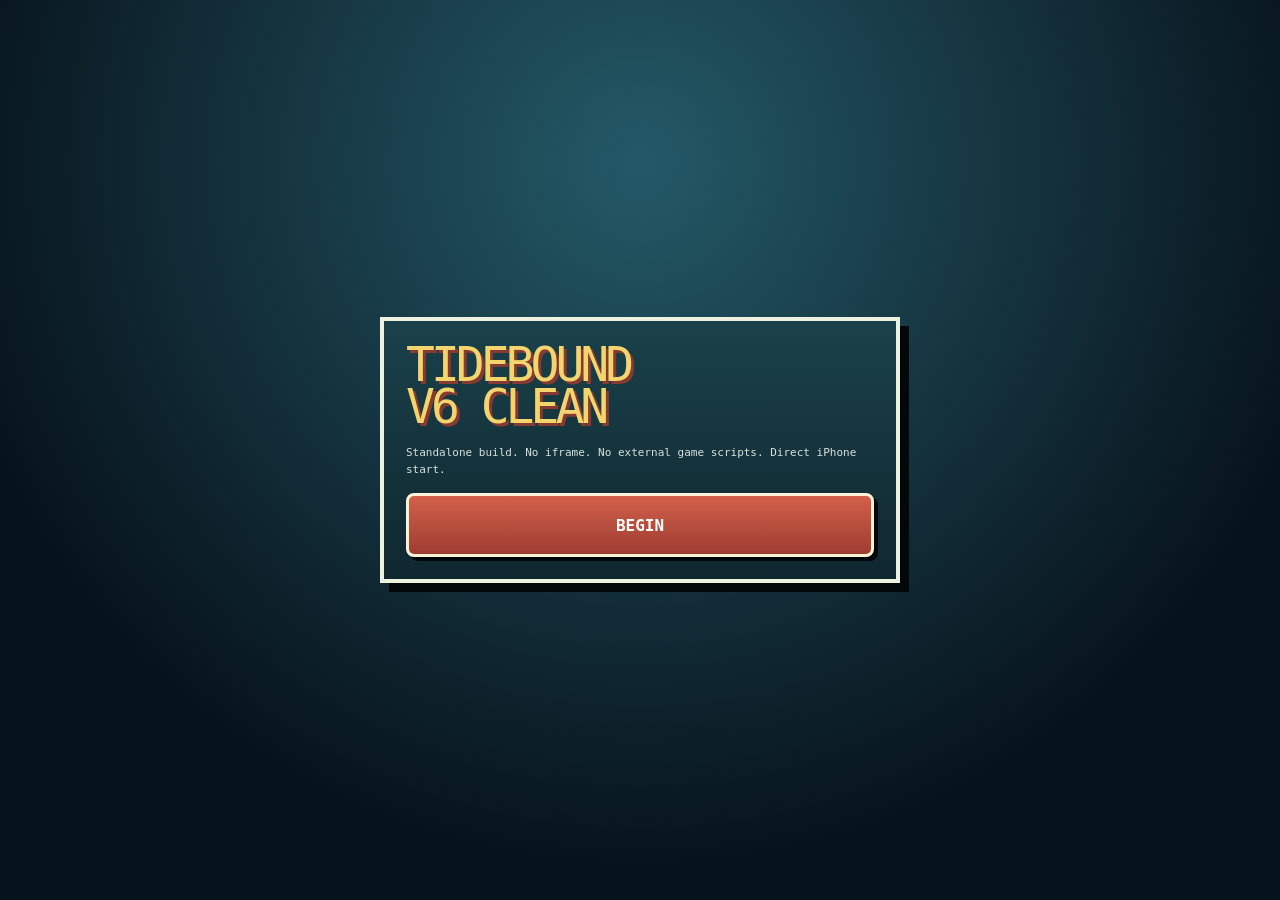
<file: v6-clean/index.html>
<!doctype html><html><head><meta charset="utf-8"><meta name="viewport" content="width=device-width,initial-scale=1,maximum-scale=1,user-scalable=no,viewport-fit=cover"><title>TIDEBOUND V6 CLEAN</title><style>*{box-sizing:border-box;-webkit-user-select:none;user-select:none;-webkit-touch-callout:none;-webkit-tap-highlight-color:transparent}html,body{margin:0;width:100%;height:100%;overflow:hidden;background:#071821;color:#fff;font-family:ui-monospace,SFMono-Regular,Menlo,monospace;touch-action:none}canvas{position:fixed;inset:0;width:100%;height:100%;image-rendering:pixelated;background:#0a2530}button{font-family:inherit;touch-action:manipulation}#boot{position:fixed;inset:0;z-index:100;display:flex;align-items:center;justify-content:center;padding:20px;background:radial-gradient(circle at 50% 18%,#245967,#07131c 72%)}.card{width:min(92vw,520px);border:4px solid #edf1df;background:linear-gradient(#1a414a,#102730);padding:22px;box-shadow:9px 9px #02070a}.logo{font-size:48px;line-height:.88;letter-spacing:-4px;color:#f3d46d;text-shadow:3px 3px #873a31;margin-bottom:18px}.tag{font-size:11px;line-height:1.5;color:#d8e2dd}#begin{width:100%;height:64px;margin-top:15px;border:3px solid #fff2d5;background:linear-gradient(#d2604a,#9f3d31);color:#fff;font-weight:900;font-size:16px;box-shadow:4px 4px #02070a;border-radius:8px}.hud{position:fixed;inset:0;pointer-events:none}.top{display:flex;justify-content:space-between;padding:calc(env(safe-area-inset-top) + 8px) 9px}.panel{background:#071722e8;border:2px solid #dce8d9;box-shadow:3px 3px #0009;padding:7px 9px;font-size:11px;font-weight:900}.quest{position:absolute;left:9px;top:calc(env(safe-area-inset-top) + 62px);font-size:10px}.joy{position:fixed;left:14px;bottom:calc(env(safe-area-inset-bottom) + 14px);width:140px;height:140px;border-radius:50%;background:#07131eba;border:3px solid #e7efdf99}.ring{position:absolute;inset:28px;border:2px dashed #ffffff2d;border-radius:50%}.knob{position:absolute;left:44px;top:44px;width:52px;height:52px;border-radius:50%;background:linear-gradient(#87a7ab,#415f68);border:3px solid #edf3e6}.buttons{position:fixed;right:10px;bottom:calc(env(safe-area-inset-bottom) + 14px);display:grid;grid-template-columns:66px 66px;gap:8px}.buttons button{border:2px solid #e7f0da;color:#fff;box-shadow:3px 3px #071018;border-radius:7px;font-weight:900;min-height:58px}#act{background:#b85140}#inv{background:#4b7197}.toast{position:fixed;left:50%;bottom:182px;transform:translateX(-50%);background:#061017f2;border:2px solid #e7efdd;padding:8px 11px;font-size:11px;opacity:0;z-index:80;white-space:nowrap}</style></head><body><canvas id="g"></canvas><div class="hud"><div class="top"><div class="panel">TIDEBOUND V6 CLEAN<br><span id="area">HOME ISLAND</span></div><div class="panel">💰 <span id="money">0</span><br>🎒 <span id="bag">0</span>/8</div></div><div class="panel quest" id="quest">QUEST: Catch 3 harbor creatures.</div></div><div class="joy" id="joy"><div class="ring"></div><div class="knob" id="knob"></div></div><div class="buttons"><button id="inv">B<br><small>PACK</small></button><button id="act">A<br><small>ACTION</small></button></div><div class="toast" id="toast"></div><div id="boot"><div class="card"><div class="logo">TIDEBOUND<br>V6 CLEAN</div><div class="tag">Standalone build. No iframe. No external game scripts. Direct iPhone start.</div><button id="begin" type="button">BEGIN</button></div></div><script>(()=>{'use strict';const E=id=>document.getElementById(id),C=E('g'),X=C.getContext('2d'),TS=24,MW=32,MH=28;let W=0,H=0,D=1,L=0,cam={x:0,y:0},face={x:0,y:1},started=false;const P={x:14,y:17,money:0,bag:[],caught:0};const J={on:false,id:null,x:0,y:0};const FISH=[{name:'Harbor Sardine',value:8},{name:'Silver Herring',value:11},{name:'Rock Goby',value:14},{name:'Blue Mackerel',value:18},{name:'Green Crab',value:20},{name:'Sand Shrimp',value:22}];function clamp(v,a,b){return Math.max(a,Math.min(b,v))}function resize(){D=Math.min(2,devicePixelRatio||1);W=innerWidth;H=innerHeight;C.width=W*D;C.height=H*D;X.setTransform(D,0,0,D,0,0)}function water(x,y){let dx=x-16,dy=y-14;return dx*dx/210+dy*dy/150>1}function block(x,y){let r=.42;for(const p of [[x-r,y-r],[x+r,y-r],[x-r,y+r],[x+r,y+r]]){if(water(p[0],p[1]))return true;for(const b of [[6,6,6,5],[20,6,6,5],[22,17,5,4]])if(p[0]>=b[0]&&p[0]<b[0]+b[2]&&p[1]>=b[1]&&p[1]<b[1]+b[3])return true}return false}function px(x,y,w,h,c){X.fillStyle=c;X.fillRect(Math.round(x),Math.round(y),w,h)}function txt(t,x,y,c='#fff',z=11){X.font='900 '+z+'px monospace';X.fillStyle='#061018';X.fillText(t,x+1,y+1);X.fillStyle=c;X.fillText(t,x,y)}function tree(x,y){px(x+10,y+27,8,14,'#4b3428');px(x+2,y+12,28,18,'#1b4938');px(x,y+17,32,12,'#235d3e');px(x+5,y+7,24,17,'#39764c');px(x+10,y+2,16,15,'#5a9a5d');px(x+14,y,8,8,'#88c574')}function house(a,b,w,h,roof,label){let x=a*TS-cam.x,y=b*TS-cam.y,ww=w*TS,hh=h*TS;px(x,y+TS,ww,hh-TS,'#d6c49a');px(x-6,y,ww+12,35,roof);px(x+ww/2-12,y+hh-31,24,31,'#4a3028');px(x+18,y+42,20,17,'#8ec4d1');px(x+ww-38,y+42,20,17,'#8ec4d1');txt(label,x+6,y+18,'#fff',10)}function npc(tx,ty,name,col){let x=tx*TS-cam.x,y=ty*TS-cam.y,b=Math.sin(performance.now()/240+tx)*.8;px(x+4,y+27,24,5,'#0005');px(x+8,y+14+b,16,17,col);px(x+10,y+4+b,14,12,'#e7c9a5');px(x+9,y+2+b,16,5,name==='SILAS'?'#735239':'#4f3548');txt(name,x-5,y-5,'#ffe27b',10)}function player(){let x=P.x*TS-cam.x,y=P.y*TS-cam.y,t=performance.now(),m=J.on&&(Math.abs(J.x)+Math.abs(J.y)>.15),fr=m?Math.floor(t/110)%4:0,b=fr%2?-1:0,la=fr===1?2:fr===3?-1:0;px(x+3,y+31,28,5,'#0005');px(x+7+la,y+29+b,7,9,'#26343c');px(x+19-la,y+29+b,7,9,'#26343c');px(x+7,y+15+b,19,17,'#1b4261');px(x+9,y+18+b,15,6,'#32688a');px(x+10,y+4+b,14,12,'#e0b58a');px(x+8,y+1+b,19,6,'#a83833');px(x+22,y+2+b,7,3,'#f0cd64')}function world(t){cam.x=clamp(P.x*TS-W/2,0,MW*TS-W);cam.y=clamp(P.y*TS-H/2,0,MH*TS-H);for(let y=0;y<MH;y++)for(let x=0;x<MW;x++){let sx=x*TS-cam.x,sy=y*TS-cam.y;if(water(x+.5,y+.5)){let q=Math.sin(t*.0027+x*.72+y*.31);px(sx,sy,TS+1,TS+1,q>.35?'#388da7':'#28778f');if((x+y+(t/500|0))%7===0)px(sx+4,sy+7,11,2,'#d8ffff38')}else{px(sx,sy,TS+1,TS+1,(x*3+y)%5?'#71a958':'#80b866')}}X.strokeStyle='#efd99b';X.lineWidth=4;X.globalAlpha=.75;X.beginPath();X.ellipse(16*TS-cam.x,14*TS-cam.y,Math.sqrt(210)*TS*.93,Math.sqrt(150)*TS*.93,0,0,Math.PI*2);X.stroke();X.globalAlpha=1;[[4,10],[5,14],[8,18],[24,13],[27,14],[19,4],[13,5],[4,16]].forEach(a=>tree(a[0]*TS-cam.x,a[1]*TS-cam.y));house(6,6,6,5,'#a45a43','GENERAL STORE');house(20,6,6,5,'#586d79','WORKSHOP');npc(15,13,'SILAS','#d4a04e');npc(10,10,'MIRA','#a15b72');player()}function toast(s){let e=E('toast');e.textContent=s;e.style.opacity=1;clearTimeout(toast.t);toast.t=setTimeout(()=>e.style.opacity=0,1100)}function hud(){E('money').textContent=P.money;E('bag').textContent=P.bag.length;E('quest').textContent='QUEST: Catch '+Math.min(3,P.caught)+'/3 harbor creatures.'}function shore(){return water(P.x+face.x*.9,P.y+face.y*.9)}function action(){if(Math.hypot(P.x-15,P.y-13)<2){if(!P.bag.length)return toast('Silas: Bring me a catch.');let total=P.bag.reduce((a,f)=>a+f.value,0);P.money+=total;P.bag=[];hud();return toast('Sold catch for $'+total)}if(!shore())return toast('Stand on land and face the water.');let f=FISH[Math.floor(Math.random()*FISH.length)];P.bag.push(f);P.caught++;hud();toast('Caught '+f.name+' · $'+f.value)}function update(dt){if(!J.on)return;let nx=P.x+J.x*3.2*dt,ny=P.y+J.y*3.2*dt;if(!block(nx,P.y))P.x=nx;if(!block(P.x,ny))P.y=ny;if(Math.abs(J.x)>Math.abs(J.y)&&Math.abs(J.x)>.15)face={x:Math.sign(J.x),y:0};else if(Math.abs(J.y)>.15)face={x:0,y:Math.sign(J.y)}}function loop(t){let dt=Math.min(.035,(t-L)/1000||0);L=t;update(dt);X.clearRect(0,0,W,H);world(t);requestAnimationFrame(loop)}const joy=E('joy'),knob=E('knob');joy.addEventListener('pointerdown',e=>{e.preventDefault();J.on=true;J.id=e.pointerId;joy.setPointerCapture?.(e.pointerId)});joy.addEventListener('pointermove',e=>{if(!J.on||e.pointerId!==J.id)return;let r=joy.getBoundingClientRect(),cx=r.left+r.width/2,cy=r.top+r.height/2,dx=e.clientX-cx,dy=e.clientY-cy,l=Math.hypot(dx,dy),m=47;if(l>m){dx*=m/l;dy*=m/l}J.x=dx/m;J.y=dy/m;knob.style.transform='translate('+dx+'px,'+dy+'px)'});function end(){J.on=false;J.x=J.y=0;knob.style.transform='translate(0,0)'}joy.addEventListener('pointerup',end);joy.addEventListener('pointercancel',end);E('act').addEventListener('pointerup',e=>{e.preventDefault();action()});E('inv').addEventListener('pointerup',e=>{e.preventDefault();toast(P.bag.length?P.bag.map(f=>f.name).join(', '):'Pack empty')});function boot(e){if(e){e.preventDefault();e.stopPropagation()}if(started)return;started=true;E('boot').style.display='none';resize();hud();L=performance.now();requestAnimationFrame(loop)}const begin=E('begin');begin.addEventListener('pointerup',boot,{passive:false});begin.addEventListener('touchend',boot,{passive:false});begin.addEventListener('click',boot,{passive:false});addEventListener('resize',resize);document.addEventListener('contextmenu',e=>e.preventDefault(),{passive:false});document.addEventListener('selectstart',e=>e.preventDefault(),{passive:false});resize();hud()})();</script></body></html>
</file>
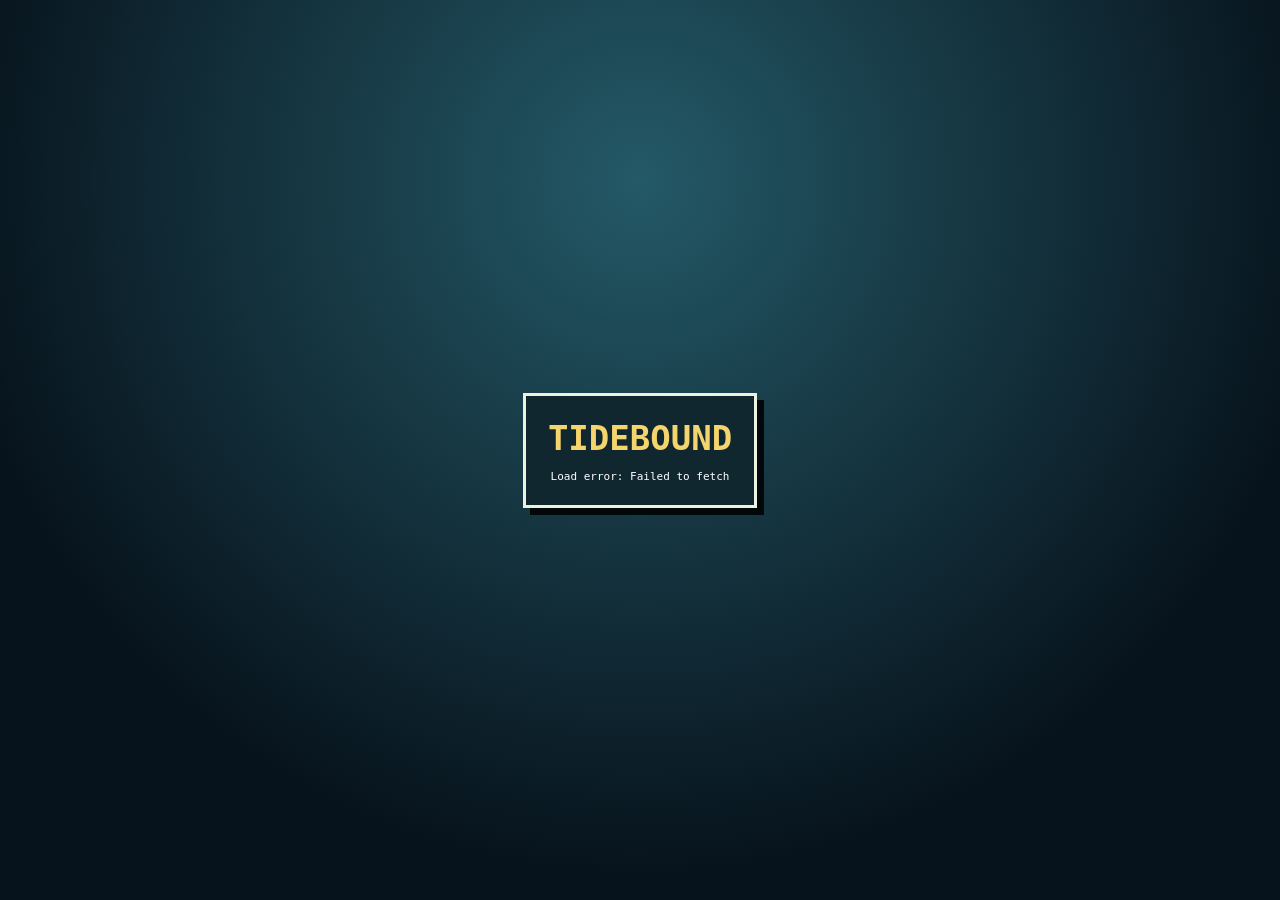
<file: v6-fixed/index.html>
<!doctype html><html><head><meta charset="utf-8"><meta name="viewport" content="width=device-width,initial-scale=1,maximum-scale=1,user-scalable=no,viewport-fit=cover"><title>TIDEBOUND V6 Fixed</title><style>html,body{margin:0;width:100%;height:100%;background:#071821;color:#fff;font-family:ui-monospace,SFMono-Regular,Menlo,monospace}.load{position:fixed;inset:0;display:flex;align-items:center;justify-content:center;text-align:center;padding:24px;background:radial-gradient(circle at 50% 20%,#245967,#07131c 72%)}.box{border:3px solid #edf1df;background:#102730;padding:22px;box-shadow:7px 7px #02070a}.t{color:#f3d46d;font-size:34px;font-weight:900}.s{font-size:11px;margin-top:12px}</style></head><body><div class="load"><div class="box"><div class="t">TIDEBOUND</div><div class="s" id="s">Loading standalone build…</div></div></div><script>(async()=>{try{const u='https://raw.githubusercontent.com/pianophil/blend-hunt/main/v6/index.html?cb='+Date.now();const r=await fetch(u,{cache:'no-store'});if(!r.ok)throw new Error('HTTP '+r.status);let h=await r.text();h=h.replace('../v2/data.js','/blend-hunt/v2/data.js');document.open();document.write(h);document.close()}catch(e){document.getElementById('s').textContent='Load error: '+e.message}})();</script></body></html>
</file>
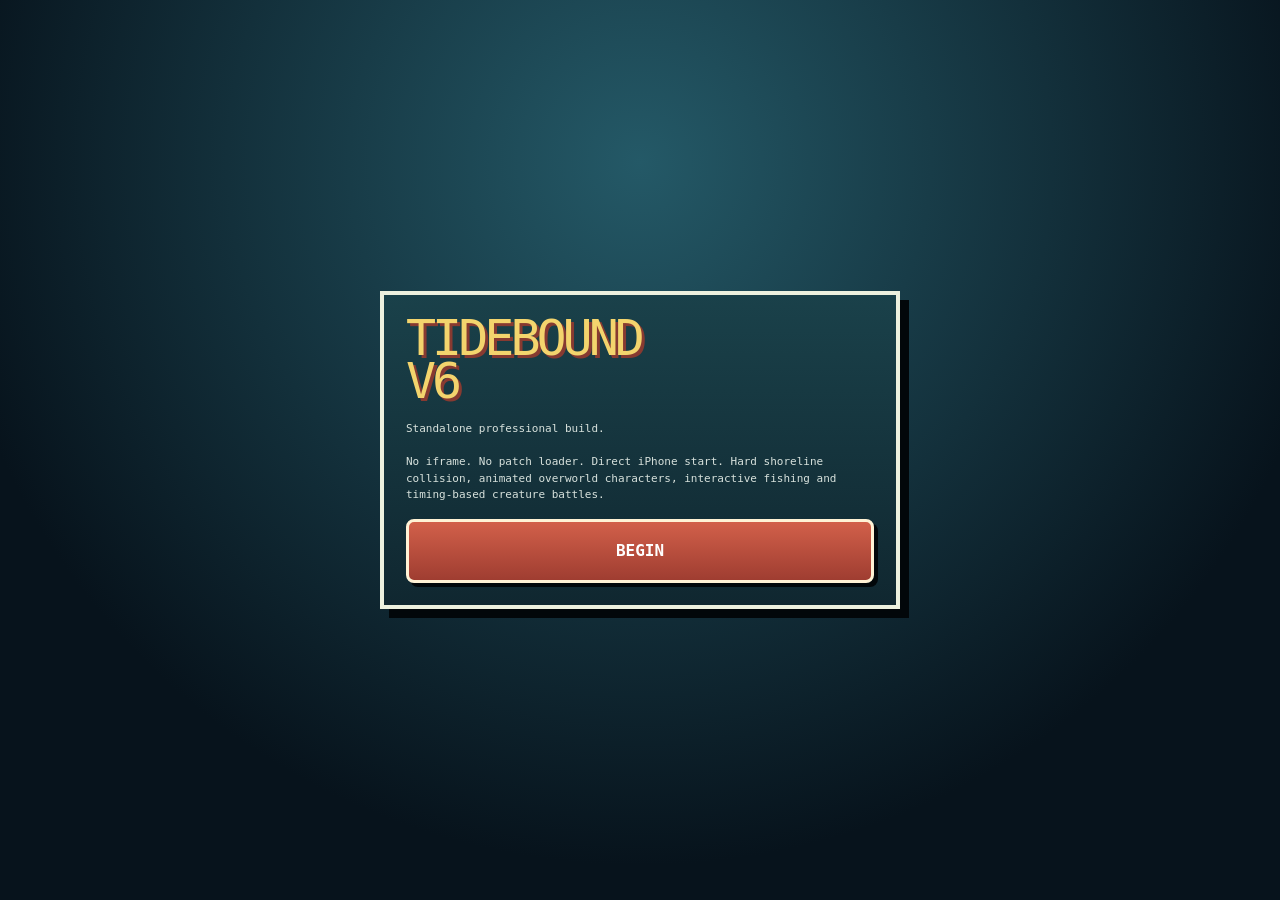
<file: v6/index.html>
<!doctype html>
<html lang="en">
<head>
<meta charset="utf-8">
<meta name="viewport" content="width=device-width,initial-scale=1,maximum-scale=1,user-scalable=no,viewport-fit=cover">
<title>TIDEBOUND V6</title>
<style>
*{box-sizing:border-box;-webkit-user-select:none;user-select:none;-webkit-touch-callout:none;-webkit-tap-highlight-color:transparent}
html,body{margin:0;width:100%;height:100%;overflow:hidden;background:#071821;color:#fff;font-family:ui-monospace,SFMono-Regular,Menlo,monospace;touch-action:none}
canvas{position:fixed;inset:0;width:100%;height:100%;image-rendering:pixelated;background:#0a2530}
button{font-family:inherit;touch-action:manipulation}
#boot{position:fixed;inset:0;z-index:100;display:flex;align-items:center;justify-content:center;padding:20px;background:radial-gradient(circle at 50% 18%,#245967,#07131c 72%)}
.card{width:min(92vw,520px);border:4px solid #edf1df;background:linear-gradient(#1a414a,#102730);padding:22px;box-shadow:9px 9px #02070a}
.logo{font-size:50px;line-height:.86;letter-spacing:-4px;color:#f3d46d;text-shadow:3px 3px #873a31;margin-bottom:18px}.tag{font-size:11px;line-height:1.5;color:#d8e2dd}
#begin{width:100%;height:64px;margin-top:15px;border:3px solid #fff2d5;background:linear-gradient(#d2604a,#9f3d31);color:#fff;font-weight:900;font-size:16px;box-shadow:4px 4px #02070a;border-radius:8px}
#begin:active{transform:translate(2px,2px);box-shadow:1px 1px #02070a}
.hud{position:fixed;inset:0;pointer-events:none}.top{display:flex;justify-content:space-between;padding:calc(env(safe-area-inset-top) + 8px) 9px}
.panel{background:linear-gradient(#102a35ee,#06151dee);border:2px solid #dce8d9;box-shadow:3px 3px #0009;padding:7px 9px;font-size:11px;font-weight:900}.quest{position:absolute;left:9px;top:calc(env(safe-area-inset-top) + 62px);max-width:78%;font-size:10px}
#joy{position:fixed;left:14px;bottom:calc(env(safe-area-inset-bottom) + 14px);width:140px;height:140px;border-radius:50%;background:#07131eba;border:3px solid #e7efdf99;box-shadow:inset 0 0 0 13px #ffffff06,4px 5px #0008}
#ring{position:absolute;inset:28px;border:2px dashed #ffffff2d;border-radius:50%}#knob{position:absolute;left:44px;top:44px;width:52px;height:52px;border-radius:50%;background:linear-gradient(#87a7ab,#415f68);border:3px solid #edf3e6;box-shadow:3px 4px #061015}
#worldButtons{position:fixed;right:10px;bottom:calc(env(safe-area-inset-bottom) + 14px);display:grid;grid-template-columns:66px 66px;gap:8px}
#worldButtons button,.moveBtn,#battleA,.modal button{border:2px solid #e7f0da;color:#fff;box-shadow:3px 3px #071018;border-radius:7px;font-weight:900;min-height:58px}
#act{background:#b85140}#inv{background:#4b7197}.toast{position:fixed;left:50%;bottom:182px;transform:translateX(-50%);background:#061017f2;border:2px solid #e7efdd;padding:8px 11px;font-size:11px;opacity:0;z-index:80;white-space:nowrap}
#battle{position:fixed;inset:0;z-index:40;display:none;background:radial-gradient(circle at 76% 38%,#3e96aa3f,transparent 30%),linear-gradient(#061621e9,#06111bfd)}
.btop{position:absolute;left:10px;right:10px;top:calc(env(safe-area-inset-top) + 8px);display:grid;grid-template-columns:1fr 1fr;gap:8px}.hp{background:#081824ef;border:3px solid #f1ead3;padding:8px;box-shadow:4px 4px #0008;font-size:11px}.bar{height:10px;background:#25333a;border:1px solid #d7e3d7;margin-top:4px}.fill{height:100%;background:#71bd6b}.enemy .fill{background:#d46455}
.portraits{position:absolute;left:0;right:0;top:17%;height:43%;pointer-events:none}.portrait{position:absolute;width:44%;height:100%;display:flex;align-items:center;justify-content:center}.you{left:0}.foe{right:0}.portrait canvas{position:static;width:min(41vw,175px);height:min(41vw,175px);filter:drop-shadow(8px 10px 0 #0007)}
#msg{position:absolute;left:50%;top:59%;transform:translateX(-50%);width:88%;text-align:center;font-weight:900;color:#ffe27b;text-shadow:2px 2px #000}
#moves{position:absolute;left:10px;right:88px;bottom:calc(env(safe-area-inset-bottom) + 12px);display:grid;grid-template-columns:1fr 1fr;gap:8px}.moveBtn{background:linear-gradient(#294c55,#17343c);font-size:10px}.moveBtn strong{display:block;color:#f4d56b;font-size:11px}
#battleA{position:absolute;right:12px;bottom:calc(env(safe-area-inset-bottom) + 12px);width:68px;height:126px;background:linear-gradient(#d46750,#9f3c31);font-size:29px;border-radius:18px}
#battleA.pulse{animation:pulse .6s infinite alternate}@keyframes pulse{to{filter:brightness(1.4);transform:scale(1.05)}}
#timing{position:absolute;left:7%;right:7%;bottom:calc(env(safe-area-inset-bottom) + 158px);height:48px;background:#07131ef2;border:3px solid #e8efdf;display:none}.track{position:absolute;left:8px;right:8px;top:19px;height:11px;background:#243942}.good{position:absolute;left:34%;width:32%;height:100%;background:#c5b85b}.perfect{position:absolute;left:46%;width:8%;height:100%;background:#75d173}.needle{position:absolute;top:-8px;width:5px;height:27px;background:#fff}.label{position:absolute;left:0;right:0;top:-17px;text-align:center;font-size:10px;font-weight:900}
#fishOverlay{position:fixed;left:18px;right:18px;top:35%;height:180px;background:#06131be8;border:3px solid #e8efdf;display:none;z-index:20;padding:12px}.meter{height:14px;background:#25353d;border:1px solid #dae6dc;margin:4px 0 12px}.meter>div{height:100%}
#mw{position:fixed;inset:0;background:#000c;display:none;align-items:center;justify-content:center;padding:14px;z-index:70}.modal{width:min(94vw,570px);max-height:82vh;overflow:auto;background:#132a31;border:4px solid #e6edda;box-shadow:7px 7px #000;padding:13px}.modal h2{margin:0 0 8px;color:#f4d56b}.grid{display:grid;grid-template-columns:1fr 1fr;gap:7px}.item{border:1px solid #8ca09a;background:#1b3940;padding:8px;font-size:10px}.item b{display:block;color:#f4d56b}.item button{width:100%;min-height:38px;margin-top:6px}.close{width:100%;margin-top:10px;background:#743e3e!important}
</style>
</head>
<body>
<canvas id="g"></canvas>
<div class="hud"><div class="top"><div class="panel">TIDEBOUND V6<br><span id="area">HOME ISLAND</span></div><div class="panel">💰 <span id="money">0</span><br>🎒 <span id="bag">0</span>/<span id="bagmax">8</span></div></div><div class="panel quest" id="quest">QUEST: Secure 3 harbor creatures.</div></div>
<div id="joy"><div id="ring"></div><div id="knob"></div></div>
<div id="worldButtons"><button id="inv">B<br><small>PACK</small></button><button id="act">A<br><small>ACTION</small></button></div>
<div class="toast" id="toast"></div>
<div id="fishOverlay"><b id="fishTitle">FISHING</b><div id="fishMsg">Cast...</div><small>TENSION</small><div class="meter"><div id="tensionBar"></div></div><small>DISTANCE</small><div class="meter"><div id="distanceBar"></div></div><small>Hold A to reel · release to lower tension</small></div>
<div id="battle"><div class="btop"><div class="hp"><b>YOU</b><div>HP <span id="php">100</span>/100</div><div class="bar"><div class="fill" id="pbar"></div></div><div>FOCUS <span id="focus">0</span></div></div><div class="hp enemy"><b id="ename">CREATURE</b><div>HP <span id="ehp">0</span>/<span id="ehpmax">0</span></div><div class="bar"><div class="fill" id="ebar"></div></div></div></div><div class="portraits"><div class="portrait you"><canvas id="yp" width="96" height="96"></canvas></div><div class="portrait foe"><canvas id="fp" width="96" height="96"></canvas></div></div><div id="msg">GET READY</div><div id="timing"><div class="label">TAP A IN THE CENTER</div><div class="track"><div class="good"><div class="perfect"></div></div><div class="needle" id="needle"></div></div></div><div id="moves"></div><button id="battleA">A<br><small>TIMING</small></button></div>
<div id="mw"><div class="modal" id="modal"></div></div>
<div id="boot"><div class="card"><div class="logo">TIDEBOUND<br>V6</div><div class="tag">Standalone professional build.<br><br>No iframe. No patch loader. Direct iPhone start. Hard shoreline collision, animated overworld characters, interactive fishing and timing-based creature battles.</div><button id="begin" type="button">BEGIN</button></div></div>
<script src="../v2/data.js"></script>
<script>
"use strict";
const el=id=>document.getElementById(id);const canvas=el("g"),ctx=canvas.getContext("2d");let W=0,H=0,D=1,last=0,cam={x:0,y:0},face={x:0,y:1};const S2={x:14,y:17,money:0,bag:[],bagCap:8,caught:0,gadgets:[],hp:100,focus:0};const J={on:false,id:null,x:0,y:0};let fishing={phase:"idle"},battle=null,timing=null,started=false;const gadgets=[{name:"Driftwood Club",price:35,power:15},{name:"Hook Gloves",price:55,power:12},{name:"Weighted Net",price:75,power:4},{name:"Salt Flare",price:90,power:7},{name:"Shock Tag",price:120,power:10},{name:"Rope Dart",price:180,power:24},{name:"Stun Baton",price:300,power:27},{name:"Harpoon Sidearm",price:850,power:38}];const clamp=(v,a,b)=>Math.max(a,Math.min(b,v)),rnd=(a,b)=>a+Math.random()*(b-a);
function resize(){D=Math.min(2,devicePixelRatio||1);W=innerWidth;H=innerHeight;canvas.width=W*D;canvas.height=H*D;ctx.setTransform(D,0,0,D,0,0)}addEventListener("resize",resize);
function toast(t){const q=el("toast");q.textContent=t;q.style.opacity=1;clearTimeout(toast.t);toast.t=setTimeout(()=>q.style.opacity=0,1100)}function hud(){el("money").textContent=S2.money;el("bag").textContent=S2.bag.length;el("bagmax").textContent=S2.bagCap;el("quest").textContent="QUEST: Secure "+Math.min(3,S2.caught)+"/3 harbor creatures."}function water(x,y){let dx=x-16,dy=y-14;return dx*dx/210+dy*dy/150>1}function blocked(x,y){const r=.42;for(const p of [[x-r,y-r],[x+r,y-r],[x-r,y+r],[x+r,y+r]]){if(water(p[0],p[1]))return true;for(const b of [[6,6,6,5],[20,6,6,5],[22,17,5,4]])if(p[0]>=b[0]&&p[0]<b[0]+b[2]&&p[1]>=b[1]&&p[1]<b[1]+b[3])return true}return false}function shore(){return water(S2.x+face.x*.9,S2.y+face.y*.9)}function px(x,y,w,h,c){ctx.fillStyle=c;ctx.fillRect(Math.round(x),Math.round(y),w,h)}function text(t,x,y,c="#fff",z=11){ctx.font="900 "+z+"px monospace";ctx.fillStyle="#061018";ctx.fillText(t,x+1,y+1);ctx.fillStyle=c;ctx.fillText(t,x,y)}function hash(a,b,m){return Math.abs(((a*73856093)^(b*19349663))%m)}
function tileLand(x,y,tx,ty){px(x,y,25,25,(tx*3+ty)%5?"#71a958":"#80b866");if(hash(tx,ty,17)===0){px(x+6,y+8,2,8,"#3b7748");px(x+11,y+6,2,10,"#96ca72")}}function tileWater(x,y,tx,ty,t){let q=Math.sin(t*.0027+tx*.72+ty*.31)+Math.cos(t*.0018+tx*.25-ty*.61);px(x,y,25,25,q>.6?"#3b91aa":q<-.6?"#1f6782":"#28778f");if(hash(tx+(t/500|0),ty,7)===0)px(x+4,y+7,11,2,"#d8ffff38")}function tree(x,y){px(x+10,y+27,8,14,"#4b3428");px(x+2,y+12,28,18,"#1b4938");px(x,y+17,32,12,"#235d3e");px(x+5,y+7,24,17,"#39764c");px(x+10,y+2,16,15,"#5a9a5d");px(x+14,y,8,8,"#88c574")}function house(a,b,w,h,roof,label){let x=a*24-cam.x,y=b*24-cam.y,ww=w*24,hh=h*24;px(x+8,y+hh-5,ww,11,"#0006");px(x,y+24,ww,hh-24,"#d6c49a");for(let yy=y+33;yy<y+hh;yy+=12)px(x+4,yy,ww-8,2,"#8c744f");px(x-6,y,ww+12,35,roof);px(x+ww/2-12,y+hh-31,24,31,"#4a3028");px(x+18,y+42,20,17,"#8ec4d1");px(x+ww-38,y+42,20,17,"#8ec4d1");text(label,x+6,y+18,"#fff",10)}function npc(tx,ty,name,col){let x=tx*24-cam.x,y=ty*24-cam.y,b=Math.sin(performance.now()/240+tx)*.8;px(x+4,y+27,24,5,"#0005");px(x+8,y+14+b,16,17,col);px(x+5,y+17+b,5,13,col);px(x+23,y+17+b,5,13,col);px(x+10,y+4+b,14,12,"#e7c9a5");px(x+9,y+2+b,16,5,name==="SILAS"?"#735239":"#4f3548");px(x+13,y+9+b,2,2,"#222");px(x+20,y+9+b,2,2,"#222");text(name,x-5,y-5,"#ffe27b",10)}function player(){let x=S2.x*24-cam.x,y=S2.y*24-cam.y,t=performance.now(),moving=J.on&&(Math.abs(J.x)+Math.abs(J.y)>.15),fr=moving?Math.floor(t/110)%4:0,b=fr%2?-1:0,la=fr===1?2:fr===3?-1:0;px(x+3,y+31,28,5,"#0005");px(x+7+la,y+29+b,7,9,"#26343c");px(x+19-la,y+29+b,7,9,"#26343c");px(x+7,y+15+b,19,17,"#1b4261");px(x+9,y+18+b,15,6,"#32688a");px(x+10,y+4+b,14,12,"#e0b58a");px(x+8,y+1+b,19,6,"#a83833");px(x+22,y+2+b,7,3,"#f0cd64");px(x+12,y+9+b,2,2,"#222");px(x+20,y+9+b,2,2,"#222")}function dock(){let x=12*24-cam.x,y=22*24-cam.y;px(x,y,8*24,48,"#5d402d");for(let i=0;i<8;i++)px(x+i*24+2,y+3,20,13,"#a17245");px(x+15,y+22,13,18,"#875735");px(x+58,y+22,18,17,"#9c6a3e")}
function drawWorld(){cam.x=clamp(S2.x*24-W/2,0,32*24-W);cam.y=clamp(S2.y*24-H/2,0,28*24-H);let t=performance.now();for(let y=0;y<28;y++)for(let x=0;x<32;x++){let X=x*24-cam.x,Y=y*24-cam.y;if(water(x+.5,y+.5))tileWater(X,Y,x,y,t);else tileLand(X,Y,x,y)}ctx.strokeStyle="#efd99b";ctx.lineWidth=4;ctx.globalAlpha=.75;ctx.beginPath();ctx.ellipse(16*24-cam.x,14*24-cam.y,Math.sqrt(210)*24*.93,Math.sqrt(150)*24*.93,0,0,Math.PI*2);ctx.stroke();ctx.globalAlpha=1;[[4,10],[5,14],[8,18],[24,13],[27,14],[19,4],[13,5],[4,16]].forEach(a=>tree(a[0]*24-cam.x,a[1]*24-cam.y));house(6,6,6,5,"#a45a43","GENERAL STORE");house(20,6,6,5,"#586d79","WORKSHOP");dock();npc(15,13,"SILAS","#d4a04e");npc(10,10,"MIRA","#a15b72");player()}
function pickFish(){const list=(window.FISH||[]).filter(f=>f.zone===0);return list.length?list[Math.floor(Math.random()*list.length)]:{name:"Harbor Sardine",value:8,zone:0}}function startFishing(){if(!shore())return toast("Stand on land and face the water.");fishing={phase:"waiting",fish:pickFish(),wait:rnd(.8,1.7),distance:.98,tension:.28,reel:false,pos:.5};el("fishOverlay").style.display="block";el("fishTitle").textContent="CASTING";el("fishMsg").textContent="Wait for a bite..."}function hook(){fishing.phase="fight";el("fishTitle").textContent=fishing.fish.name.toUpperCase();el("fishMsg").textContent="HOOKED — hold A to reel"}function updateFishing(dt){if(fishing.phase==="idle")return;if(fishing.phase==="waiting"){fishing.wait-=dt;if(fishing.wait<=0){fishing.phase="bite";fishing.wait=1.15;el("fishMsg").textContent="BITE! TAP A";toast("BITE!")}}else if(fishing.phase==="bite"){fishing.wait-=dt;if(fishing.wait<=0){fishing={phase:"idle"};el("fishOverlay").style.display="none";toast("Too slow.")}}else if(fishing.phase==="fight"){let pull=.28+Math.abs(Math.sin(performance.now()/400))*.5;if(fishing.reel){fishing.distance-=dt*.22;fishing.tension+=dt*(.35+pull*.3)}else{fishing.distance+=dt*.03;fishing.tension-=dt*.30}fishing.tension=clamp(fishing.tension,.05,1.2);el("tensionBar").style.width=(Math.min(1,fishing.tension)*100)+"%";el("tensionBar").style.background=fishing.tension>.86?"#d85e53":fishing.tension>.64?"#e3c75d":"#6fbd72";el("distanceBar").style.width=(Math.min(1,fishing.distance)*100)+"%";el("distanceBar").style.background="#6aa5cb";if(fishing.tension>1.02){el("fishOverlay").style.display="none";fishing={phase:"idle"};toast("SNAP!")}else if(fishing.distance<=.02){let f=fishing.fish;el("fishOverlay").style.display="none";fishing={phase:"idle"};beginBattle(f)}}}
function moves(){let a=[{name:"FISTS",power:8}];for(const g of gadgets){if(S2.gadgets.includes(g.name)&&a.length<4)a.push({name:g.name.toUpperCase(),power:g.power})}return a}function beginBattle(f){battle={fish:f,hp:40+f.value*1.5,max:40+f.value*1.5,turn:"player"};el("battle").style.display="block";el("worldButtons").style.display="none";el("joy").style.display="none";el("ename").textContent=f.name.toUpperCase();renderMoves();battleUI();el("msg").textContent="CREATURE ON DECK — YOUR TURN"}function renderMoves(){el("moves").innerHTML="";for(const m of moves()){let b=document.createElement("button");b.className="moveBtn";b.innerHTML="<strong>"+m.name+"</strong><small>Timing attack</small>";b.addEventListener("click",()=>attack(m));el("moves").appendChild(b)}}function attack(m){if(!battle||battle.turn!=="player"||timing)return;battle.turn="timing";timing={mode:"attack",move:m,pos:0,dir:1,speed:1.5};el("timing").style.display="block";el("battleA").classList.add("pulse");el("msg").textContent=m.name+" — TIME IT"}function enemy(){battle.turn="enemy";timing={mode:"defense",pos:0,dir:1,speed:1.7};el("timing").style.display="block";el("battleA").classList.add("pulse");el("msg").textContent="ENEMY ATTACK — PARRY"}function resolveTiming(){if(!timing)return;let q=Math.abs(timing.pos-.5),quality=q<.045?"perfect":q<.16?"good":"miss",t=timing;timing=null;el("timing").style.display="none";el("battleA").classList.remove("pulse");if(t.mode==="attack"){let d=quality==="perfect"?Math.round(t.move.power*2.1):quality==="good"?Math.round(t.move.power*1.15):Math.max(1,Math.round(t.move.power*.35));battle.hp-=d;S2.focus=clamp(S2.focus+(quality==="perfect"?18:6),0,100);el("msg").textContent=(quality==="perfect"?"CRITICAL PERFECT! ":"")+d+" DAMAGE";battleUI();if(battle.hp<=0)return winBattle();setTimeout(enemy,650)}else{let base=12,damage=quality==="perfect"?0:quality==="good"?4:base;S2.hp-=damage;el("msg").textContent=quality==="perfect"?"PERFECT PARRY!":"HIT −"+damage+" HP";battleUI();if(S2.hp<=0){S2.hp=100;el("msg").textContent="KNOCKED DOWN — IT ESCAPED";return setTimeout(endBattle,900)}setTimeout(()=>{battle.turn="player";el("msg").textContent="YOUR TURN"},600)}}function battleUI(){el("php").textContent=Math.round(S2.hp);el("pbar").style.width=S2.hp+"%";el("focus").textContent=S2.focus;el("ehp").textContent=Math.max(0,Math.round(battle.hp));el("ehpmax").textContent=Math.round(battle.max);el("ebar").style.width=(100*Math.max(0,battle.hp)/battle.max)+"%"}function winBattle(){S2.bag.push(battle.fish);S2.caught++;el("msg").textContent="SECURED! "+battle.fish.name+" ADDED TO CATCH";hud();setTimeout(endBattle,900)}function endBattle(){battle=null;timing=null;el("battle").style.display="none";el("worldButtons").style.display="grid";el("joy").style.display="block"}
function drawPortraits(){if(!battle)return;let y=el("yp").getContext("2d"),f=el("fp").getContext("2d"),t=performance.now(),b=Math.sin(t/350)*1.4;y.clearRect(0,0,96,96);f.clearRect(0,0,96,96);y.fillStyle="#193e5a";y.fillRect(17,50+b,64,32);y.fillStyle="#d9aa80";y.fillRect(28,20+b,42,34);y.fillStyle="#9d3932";y.fillRect(20,13+b,56,12);y.fillStyle="#efd46d";y.fillRect(68,16+b,13,5);let n=battle.fish.name.toLowerCase(),m=Math.sin(t/270)*2;if(n.includes("crab")||n.includes("lobster")){f.fillStyle="#d87762";f.fillRect(24+m,34,45,30);f.fillRect(9+m,42,18,10);f.fillRect(67+m,42,18,10)}else if(n.includes("jelly")){f.fillStyle="#9c88cf";f.beginPath();f.ellipse(48+m,39,24,19,0,Math.PI,Math.PI*2);f.lineTo(72+m,53);f.lineTo(24+m,53);f.fill();for(let i=0;i<5;i++)f.fillRect(28+i*10+m,52,4,27)}else{f.fillStyle="#65b5c7";f.beginPath();f.moveTo(14+m,46);f.lineTo(28+m,31);f.lineTo(67+m,31);f.lineTo(80+m,46);f.lineTo(67+m,60);f.lineTo(28+m,60);f.closePath();f.fill();f.fillStyle="#376a78";f.beginPath();f.moveTo(68+m,33);f.lineTo(93+m,23);f.lineTo(88+m,67);f.lineTo(68+m,58);f.fill();f.fillStyle="#111";f.fillRect(29+m,42,4,4)}}
function seller(){let total=S2.bag.reduce((a,f)=>a+f.value,0),h="<h2>SILAS — BUYER & GEAR</h2><p>Catch offer: <b>$"+total+"</b></p><button onclick='sellAll()'>SELL CATCH</button><p>Combat gadgets:</p><div class='grid'>";for(const g of gadgets){let own=S2.gadgets.includes(g.name);h+="<div class='item'><b>"+g.name+"</b>$"+g.price+"<button "+(own?"disabled":"")+" onclick='buyGadget("+JSON.stringify(g.name)+")'>"+(own?"OWNED":"BUY")+"</button></div>"}h+="</div>";modal(h)}window.sellAll=function(){let total=S2.bag.reduce((a,f)=>a+f.value,0);S2.money+=total;S2.bag=[];closeModal();hud();toast("Sold for $"+total)};window.buyGadget=function(name){let g=gadgets.find(x=>x.name===name);if(S2.money<g.price)return toast("Not enough money.");S2.money-=g.price;S2.gadgets.push(name);closeModal();hud();toast("Unlocked "+name)};function inventory(){let h="<h2>PACK</h2><p>Combat gear</p><div class='grid'>"+(S2.gadgets.length?S2.gadgets:["Fists"]).map(n=>"<div class='item'><b>"+n+"</b></div>").join("")+"</div><p>Secured catch</p><div class='grid'>"+(S2.bag.length?S2.bag.map(f=>"<div class='item'><b>"+f.name+"</b>$"+f.value+"</div>").join(""):"<div class='item'>Empty</div>")+"</div>";modal(h)}function modal(h){el("modal").innerHTML=h+"<button class='close' onclick='closeModal()'>CLOSE</button>";el("mw").style.display="flex"}window.closeModal=function(){el("mw").style.display="none"};
function action(){if(fishing.phase==="bite")return hook();if(fishing.phase==="fight")return;if(Math.hypot(S2.x-15,S2.y-13)<2)return seller();if(shore())return startFishing();toast("Face Silas or stand at the shoreline.")}function updateWorld(dt){if(battle||fishing.phase!=="idle"||!J.on)return;let nx=S2.x+J.x*3.2*dt,ny=S2.y+J.y*3.2*dt;if(!blocked(nx,S2.y))S2.x=nx;if(!blocked(S2.x,ny))S2.y=ny;if(Math.abs(J.x)>Math.abs(J.y)&&Math.abs(J.x)>.15)face={x:Math.sign(J.x),y:0};else if(Math.abs(J.y)>.15)face={x:0,y:Math.sign(J.y)}}function loop(t){let dt=Math.min(.035,(t-last)/1000||0);last=t;updateWorld(dt);updateFishing(dt);if(timing){timing.pos+=timing.dir*timing.speed*dt;if(timing.pos>=1){timing.pos=1;timing.dir=-1}else if(timing.pos<=0){timing.pos=0;timing.dir=1}el("needle").style.left=(timing.pos*100)+"%"}ctx.clearRect(0,0,W,H);drawWorld();drawPortraits();requestAnimationFrame(loop)}
el("joy").addEventListener("pointerdown",e=>{e.preventDefault();J.on=true;J.id=e.pointerId;el("joy").setPointerCapture?.(e.pointerId)});el("joy").addEventListener("pointermove",e=>{if(!J.on||e.pointerId!==J.id)return;let r=el("joy").getBoundingClientRect(),cx=r.left+r.width/2,cy=r.top+r.height/2,dx=e.clientX-cx,dy=e.clientY-cy,l=Math.hypot(dx,dy),m=47;if(l>m){dx*=m/l;dy*=m/l}J.x=dx/m;J.y=dy/m;el("knob").style.transform="translate("+dx+"px,"+dy+"px)"});function endJoy(){J.on=false;J.x=J.y=0;el("knob").style.transform="translate(0,0)"}el("joy").addEventListener("pointerup",endJoy);el("joy").addEventListener("pointercancel",endJoy);el("act").addEventListener("pointerdown",e=>{e.preventDefault();if(fishing.phase==="fight")fishing.reel=true});el("act").addEventListener("pointerup",e=>{e.preventDefault();if(fishing.phase==="fight")fishing.reel=false;else action()});el("inv").addEventListener("click",inventory);el("battleA").addEventListener("pointerup",e=>{e.preventDefault();resolveTiming()});function boot(e){if(e){e.preventDefault();e.stopPropagation()}if(started)return;started=true;el("boot").style.display="none";hud();resize();last=performance.now();requestAnimationFrame(loop)}el("begin").addEventListener("pointerup",boot,{passive:false});el("begin").addEventListener("touchend",boot,{passive:false});el("begin").addEventListener("click",boot,{passive:false});document.addEventListener("contextmenu",e=>e.preventDefault(),{passive:false});document.addEventListener("selectstart",e=>e.preventDefault(),{passive:false});resize();hud();
</script>
</body></html>
</file>
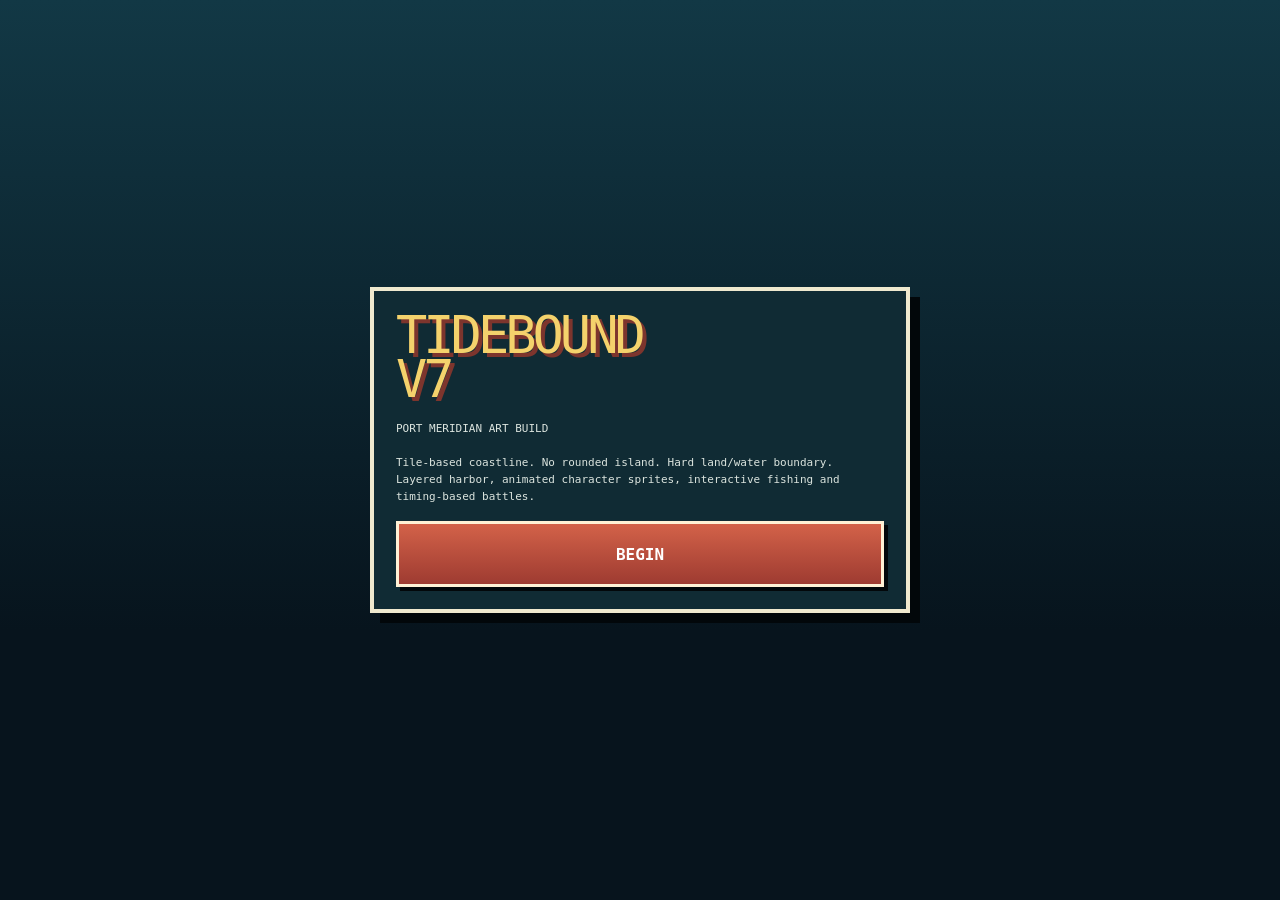
<file: v7/index.html>
<!doctype html>
<html lang="en">
<head>
<meta charset="utf-8">
<meta name="viewport" content="width=device-width,initial-scale=1,maximum-scale=1,user-scalable=no,viewport-fit=cover">
<meta name="theme-color" content="#071923">
<title>TIDEBOUND V7</title>
<link rel="stylesheet" href="style.css?v=7">
</head>
<body>
<canvas id="g"></canvas>
<div class="hud"><div class="top"><div class="panel">TIDEBOUND V7<br><span id="area">PORT MERIDIAN</span></div><div class="panel">💰 <span id="money">0</span><br>🎒 <span id="bag">0</span>/<span id="bagmax">8</span></div></div><div class="panel quest" id="quest">QUEST: Secure 3 harbor creatures.</div></div>
<div id="joy"><div id="ring"></div><div id="knob"></div></div>
<div id="worldButtons"><button id="inv">B<br><small>PACK</small></button><button id="act">A<br><small>ACTION</small></button></div>
<div class="toast" id="toast"></div>
<div id="fishOverlay"><b id="fishTitle">FISHING</b><div id="fishMsg">Cast...</div><small>TENSION</small><div class="meter"><div id="tensionBar"></div></div><small>DISTANCE</small><div class="meter"><div id="distanceBar"></div></div><small>Hold A to reel · release to lower tension</small></div>

<div id="battle"><div class="battleSky"></div><div class="battleFloor"></div><div class="btop"><div class="hp"><b>YOU</b><div>HP <span id="php">100</span>/100</div><div class="bar"><div class="fill" id="pbar"></div></div><div>FOCUS <span id="focus">0</span></div></div><div class="hp enemy"><b id="ename">CREATURE</b><div>HP <span id="ehp">0</span>/<span id="ehpmax">0</span></div><div class="bar"><div class="fill" id="ebar"></div></div></div></div><div class="portraits"><div class="portrait you"><canvas id="yp" width="128" height="128"></canvas></div><div class="portrait foe"><canvas id="fp" width="128" height="128"></canvas></div></div><div id="msg">GET READY</div><div id="timing"><div class="label">TAP A IN THE CENTER</div><div class="track"><div class="good"><div class="perfect"></div></div><div class="needle" id="needle"></div></div></div><div id="moves"></div><button id="battleA">A<br><small>TIMING</small></button></div>

<div id="mw"><div class="modal" id="modal"></div></div>
<div id="boot"><div class="card"><div class="logo">TIDEBOUND<br>V7</div><div class="tag">PORT MERIDIAN ART BUILD<br><br>Tile-based coastline. No rounded island. Hard land/water boundary. Layered harbor, animated character sprites, interactive fishing and timing-based battles.</div><button id="begin">BEGIN</button></div></div>
<script src="core.js?v=7"></script>
<script src="world-art.js?v=7"></script>
<script src="world-render.js?v=7"></script>
<script src="fishing-battle.js?v=7"></script>
<script src="shop.js?v=7"></script>
<script src="boot.js?v=7"></script>
</body></html>
</file>
<file: fishers-fritz-v1/style.css>
*{box-sizing:border-box;-webkit-tap-highlight-color:transparent}html,body{margin:0;width:100%;height:100%;overflow:hidden;background:#061018;color:#f7f2df;font-family:ui-monospace,SFMono-Regular,Menlo,monospace;touch-action:none}button,input{font:inherit}#game{position:fixed;inset:0;width:100%;height:100%;image-rendering:pixelated}.hidden{display:none!important}.hud{position:fixed;left:max(10px,env(safe-area-inset-left));right:max(10px,env(safe-area-inset-right));top:max(10px,env(safe-area-inset-top));pointer-events:none}.hudTop{display:flex;gap:8px;justify-content:space-between;align-items:flex-start}.panel{background:linear-gradient(180deg,#0d2532ee,#07151eee);border:2px solid #d8bd71;border-radius:10px;box-shadow:0 5px 0 #02080c99;padding:8px 10px}.brand{min-width:150px}.brand b{display:block;font-size:18px;letter-spacing:2px;color:#fff0b6}.brand span{display:block;font-size:10px;color:#79d1df;letter-spacing:1px}.brand small{display:block;margin-top:4px;color:#fff}.stats{display:flex;gap:10px;flex-wrap:wrap;justify-content:flex-end;font-size:11px;max-width:58vw}.quest{margin-top:6px;display:inline-block;max-width:min(560px,85vw);font-size:11px}.minimap{position:fixed;right:max(10px,env(safe-area-inset-right));top:112px;background:#07151eea;border:2px solid #d8bd71;border-radius:10px;padding:5px;box-shadow:0 4px 0 #02080c99;pointer-events:none}.minimap canvas{display:block;width:150px;height:100px;image-rendering:pixelated}.minimap div{text-align:center;font-size:10px;margin-top:3px}.joystick{position:fixed;left:max(22px,env(safe-area-inset-left));bottom:max(24px,env(safe-area-inset-bottom));width:118px;height:118px;border-radius:50%;background:#091a24aa;border:3px solid #c7e4e799}.joystickRing{position:absolute;inset:19px;border:2px solid #b8d7dc66;border-radius:50%}.joystickKnob{position:absolute;left:39px;top:39px;width:40px;height:40px;border-radius:50%;background:#d7eef1cc;border:3px solid #ffffffaa;box-shadow:0 4px 8px #0008}.worldButtons{position:fixed;right:max(22px,env(safe-area-inset-right));bottom:max(26px,env(safe-area-inset-bottom));display:flex;align-items:flex-end;gap:12px}.btn{width:74px;height:74px;border-radius:50%;border:3px solid #ffffffbb;color:white;font-weight:900;text-shadow:0 2px #0006;box-shadow:0 6px 0 #0006}.btn.red{background:#b64e49}.btn.blue{background:#326b89;width:60px;height:60px;font-size:11px}.toast{position:fixed;left:50%;bottom:154px;transform:translateX(-50%);padding:8px 12px;background:#061018e8;border:2px solid #e1c86f;border-radius:8px;font-weight:900;opacity:0;transition:opacity .15s;pointer-events:none;text-align:center;max-width:80vw}.dialogue{position:fixed;left:50%;bottom:18px;transform:translateX(-50%);width:min(840px,calc(100vw - 24px));display:grid;grid-template-columns:120px 1fr;gap:14px;padding:14px;background:#071724f5;border:3px solid #d9be72;border-radius:14px;box-shadow:0 8px 0 #0008;z-index:8}.dialogue .portrait{height:120px;border:2px solid #99c6cd;background:linear-gradient(#315f73,#162d38);border-radius:10px;position:relative;overflow:hidden}.dialogue b{font-size:18px;color:#ffe28a}.dialogue p{margin:6px 0 10px;line-height:1.35}.dialogueChoices{display:flex;flex-wrap:wrap;gap:7px}.dialogueChoices button,.modal button,.primary,.secondary,.moveBtn{background:#173b4e;color:#fff;border:2px solid #d8bd71;border-radius:8px;padding:10px 12px;font-weight:900}.overlayCard{position:fixed;left:50%;top:50%;transform:translate(-50%,-50%);width:min(430px,86vw);background:#071724f2;border:3px solid #d8bd71;border-radius:14px;padding:14px;z-index:7;text-align:center}.overlayTitle{font-size:20px;color:#ffe28a;font-weight:900}.overlayMsg{margin:8px 0 12px}.overlayCard label{display:block;text-align:left;font-size:9px;margin-top:7px}.meter,.hpbar{height:12px;background:#091016;border:2px solid #d4e1df55;border-radius:7px;overflow:hidden}.meter>div,.hpbar>div{height:100%;width:50%;background:#69b77b}.hint{font-size:9px;opacity:.75;margin-top:10px}.modalWrap{position:fixed;inset:0;background:#0009;display:grid;place-items:center;z-index:20;padding:16px}.modal{width:min(720px,96vw);max-height:84vh;overflow:auto;background:#0a1b25;border:3px solid #d8bd71;border-radius:14px;padding:18px;box-shadow:0 10px 0 #0008}.modal h2{margin-top:0;color:#ffe28a}.modal h3{color:#8ad2de}.modal .grid{display:grid;grid-template-columns:repeat(auto-fit,minmax(150px,1fr));gap:8px}.item{background:#102c3a;border:1px solid #416a78;border-radius:8px;padding:9px;font-size:11px}.item b{display:block;color:#fff1b1;margin-bottom:4px}.item small{display:block;opacity:.7;margin:3px 0}.item button{width:100%;margin-top:6px;padding:6px}.close{margin-top:14px;width:100%}.startScreen{position:fixed;inset:0;display:grid;place-items:center;background:radial-gradient(circle at 50% 30%,#246d83 0,#0a2634 35%,#041017 75%);z-index:30;padding:20px}.startCard{width:min(470px,94vw);padding:28px;background:#071722dd;border:3px solid #d8bd71;border-radius:18px;text-align:center;box-shadow:0 12px 0 #0008}.logo{font-size:38px;font-weight:1000;letter-spacing:4px;color:#fff0b2;text-shadow:0 4px #173e50}.edition{font-size:14px;letter-spacing:3px;color:#73d0df;margin-bottom:18px}.subtitle{line-height:1.45}.startCard label{display:block;text-align:left;margin:12px 0 5px;font-size:11px}.startCard input{width:100%;padding:12px;border-radius:8px;border:2px solid #6e9eaa;background:#031017;color:white}.primary,.secondary{width:100%;margin-top:10px;background:#2b6e75;padding:13px}.secondary{background:#243d50}.startCard small{display:block;margin-top:12px;opacity:.65}.battle{position:fixed;inset:0;z-index:12;background:linear-gradient(#163f54,#0b2635 50%,#08141c);overflow:hidden}.battleBackdrop{position:absolute;inset:55% 0 0;background:linear-gradient(#2a7180,#17505d)}.battleTop{position:absolute;inset:14px 14px auto;display:flex;justify-content:space-between;gap:15px}.battlePanel{width:min(310px,44vw);background:#07151eee;border:2px solid #d8bd71;border-radius:10px;padding:9px}.enemyPanel{text-align:right}.battle #playerPortrait{position:absolute;left:4%;bottom:23%;width:160px;height:160px;image-rendering:pixelated}.battle #enemyPortrait{position:absolute;right:4%;top:22%;width:160px;height:160px;image-rendering:pixelated}.battle #battleMessage{position:absolute;left:50%;top:45%;transform:translate(-50%,-50%);font-size:18px;font-weight:900;color:#fff1a2;text-shadow:0 2px #000}.moves{position:absolute;left:12px;right:112px;bottom:18px;display:grid;grid-template-columns:repeat(2,1fr);gap:8px}.moveBtn{text-align:left;background:#102c3a}.moveBtn small{display:block;opacity:.7}.timing{position:absolute;left:16%;right:16%;bottom:135px}.timingTrack{height:18px;border:2px solid #d8bd71;background:#091017;position:relative}.timingGood{position:absolute;left:34%;width:32%;height:100%;background:#3d8b61}.timingPerfect{width:28%;height:100%;margin:auto;background:#d9be72}.timingNeedle,#timingNeedle{position:absolute;width:4px;height:26px;top:-6px;background:#fff;left:0}.timingButton{position:absolute;right:25px;bottom:30px;width:78px;height:78px;border-radius:50%;background:#b64e49;color:#fff;border:3px solid #fff;font-weight:900}.pulse{animation:pulse .5s infinite alternate}@keyframes pulse{to{transform:scale(1.08)}}@media(max-width:600px){.minimap{display:none!important}.dialogue{grid-template-columns:82px 1fr}.dialogue .portrait{height:82px}.stats{font-size:9px}.brand{min-width:122px}.brand b{font-size:14px}.battle #playerPortrait,.battle #enemyPortrait{width:120px;height:120px}.moves{right:90px}.moveBtn{padding:7px;font-size:10px}}
</file>
<file: v2/style.css>
*{box-sizing:border-box;-webkit-tap-highlight-color:transparent;-webkit-user-select:none!important;user-select:none!important;-webkit-touch-callout:none!important;-webkit-user-drag:none;touch-action:manipulation}html,body{margin:0;width:100%;height:100%;overflow:hidden;overscroll-behavior:none;background:#071521;color:#fff;font-family:ui-monospace,SFMono-Regular,Menlo,monospace;touch-action:none}canvas{position:fixed;inset:0;width:100%;height:100%;image-rendering:pixelated;touch-action:none;background:#102631}.hud{position:fixed;inset:0;pointer-events:none}.top{display:flex;justify-content:space-between;padding:calc(env(safe-area-inset-top) + 8px) 9px}.panel{background:#071018df;border:2px solid #d8e6d1;box-shadow:3px 3px #0008;padding:6px 8px;font-weight:800;font-size:11px}.quest{position:absolute;left:9px;top:calc(env(safe-area-inset-top) + 57px);max-width:72%;font-size:10px}.buttons{position:fixed;right:12px;bottom:calc(env(safe-area-inset-bottom) + 18px);display:grid;grid-template-columns:68px 68px;gap:10px;z-index:8}.buttons button,.modal button,.card button{border:2px solid #e7f0da;background:#243c43;color:#fff;box-shadow:3px 3px #071018;border-radius:8px;font-family:inherit;font-weight:900;min-height:60px;touch-action:none;-webkit-user-select:none;user-select:none}.buttons .a{background:#b34d3f}.buttons .b{background:#4b6e8e}.buttons button:active{transform:translate(2px,2px) scale(.98);box-shadow:1px 1px #071018;filter:brightness(1.15)}.joystick{position:fixed;left:16px;bottom:calc(env(safe-area-inset-bottom) + 16px);width:144px;height:144px;border-radius:50%;background:#0b1825a8;border:3px solid #dbe8db99;box-shadow:inset 0 0 0 12px #ffffff08,4px 5px #0007;touch-action:none;z-index:8}.joyRing{position:absolute;inset:24px;border:2px dashed #ffffff2b;border-radius:50%;pointer-events:none}.joyKnob{position:absolute;left:45px;top:45px;width:50px;height:50px;border-radius:50%;background:linear-gradient(#78959a,#405a62);border:3px solid #e8f1df;box-shadow:3px 4px #061015;transform:translate(0,0);will-change:transform;pointer-events:none}.joystick:active .joyKnob{filter:brightness(1.18)}.modalWrap{position:fixed;inset:0;background:#0009;display:none;align-items:center;justify-content:center;padding:14px;z-index:20;touch-action:pan-y}.modal{width:min(94vw,520px);max-height:82vh;overflow:auto;-webkit-overflow-scrolling:touch;background:#13252c;border:4px solid #e5edda;box-shadow:7px 7px #000;padding:13px;touch-action:pan-y}.modal h2{margin:0 0 8px;color:#f1d36b}.modal p{font-size:12px;line-height:1.4}.grid{display:grid;grid-template-columns:1fr 1fr;gap:6px}.item{border:1px solid #8ca09a;background:#1b343b;padding:7px;font-size:10px}.item b{display:block;color:#f1d36b}.item button{width:100%;min-height:38px;margin-top:5px}.close{width:100%;margin-top:10px;background:#743e3e!important}.start{position:fixed;inset:0;z-index:30;background:#081924;display:flex;align-items:center;justify-content:center;padding:20px;touch-action:none}.card{width:min(92vw,500px);border:4px solid #e6eedc;background:#17313b;padding:20px;box-shadow:8px 8px #02070a}.logo{font-size:44px;letter-spacing:-4px;color:#f1d36b;text-shadow:3px 3px #8a3d35}.card p{font-size:12px;line-height:1.5}.card button{width:100%;height:60px;background:#b34d3f;color:#fff;border:3px solid #f5edd7;font:900 15px inherit}.toast{position:fixed;left:50%;bottom:185px;transform:translateX(-50%);background:#081017e8;border:2px solid #e7efdd;padding:7px 10px;font-size:11px;opacity:0;z-index:15;white-space:nowrap;pointer-events:none}.panel,.modal,.card,.buttons button{image-rendering:auto}@media(max-width:380px){.joystick{width:128px;height:128px}.joyKnob{left:39px;top:39px}.buttons{grid-template-columns:62px 62px}.buttons button{min-height:56px}}
</file>
<file: v7/style.css>
*{box-sizing:border-box;-webkit-user-select:none;user-select:none;-webkit-touch-callout:none;-webkit-tap-highlight-color:transparent}
html,body{margin:0;width:100%;height:100%;overflow:hidden;background:#071923;color:#fff;font-family:ui-monospace,SFMono-Regular,Menlo,monospace;touch-action:none}
canvas{position:fixed;inset:0;width:100%;height:100%;image-rendering:pixelated;background:#09222d}
button{font-family:inherit;touch-action:manipulation}
#boot{position:fixed;inset:0;z-index:120;display:flex;align-items:center;justify-content:center;padding:20px;background:linear-gradient(180deg,#123845,#07141d 70%)}
.card{width:min(92vw,540px);border:4px solid #efe9cf;background:#102b34;padding:22px;box-shadow:10px 10px #02070a}
.logo{font-size:52px;line-height:.86;letter-spacing:-4px;color:#f4d26c;text-shadow:4px 4px #7d352d;margin-bottom:18px}
.tag{font-size:11px;line-height:1.55;color:#dce5df}
#begin{width:100%;height:66px;margin-top:16px;border:3px solid #fff1d5;background:linear-gradient(#d36249,#9e3b31);color:#fff;font-weight:900;font-size:16px;box-shadow:4px 4px #02070a}
.hud{position:fixed;inset:0;pointer-events:none}.top{display:flex;justify-content:space-between;padding:calc(env(safe-area-inset-top) + 8px) 9px}
.panel{background:#071823e8;border:2px solid #e4ead9;box-shadow:3px 3px #0008;padding:7px 9px;font-size:11px;font-weight:900}
.quest{position:absolute;left:9px;top:calc(env(safe-area-inset-top) + 62px);max-width:79%;font-size:10px}
#joy{position:fixed;left:14px;bottom:calc(env(safe-area-inset-bottom) + 14px);width:140px;height:140px;border-radius:50%;background:#07131ebd;border:3px solid #e7efdf99;box-shadow:inset 0 0 0 13px #ffffff05,4px 5px #0008}
#ring{position:absolute;inset:28px;border:2px dashed #ffffff2c;border-radius:50%}
#knob{position:absolute;left:44px;top:44px;width:52px;height:52px;border-radius:50%;background:linear-gradient(#89a9ad,#405e68);border:3px solid #eef3e6;box-shadow:3px 4px #061015}
#worldButtons{position:fixed;right:10px;bottom:calc(env(safe-area-inset-bottom) + 14px);display:grid;grid-template-columns:68px 68px;gap:8px}
#worldButtons button,.move,#battleA,.modal button{border:2px solid #edf1df;color:#fff;box-shadow:3px 3px #071018;font-weight:900;min-height:60px;background:#223d46}
#act{background:#b94f3f!important}#inv{background:#4a7199!important}
.toast{position:fixed;left:50%;bottom:184px;transform:translateX(-50%);background:#061017f2;border:2px solid #e7efdd;padding:8px 11px;font-size:11px;opacity:0;z-index:100;white-space:nowrap}
#fishOverlay{position:fixed;left:16px;right:16px;top:33%;height:190px;background:#071722f2;border:3px solid #ebe9d7;display:none;z-index:30;padding:12px;box-shadow:6px 6px #0008}
.meter{height:14px;background:#243740;border:1px solid #dfe8df;margin:4px 0 12px}.meter>div{height:100%}
#battle{position:fixed;inset:0;z-index:45;display:none;background:linear-gradient(180deg,#092b38,#07131d 68%,#050b10)}
.battleSky{position:absolute;inset:0 0 38% 0;background:repeating-linear-gradient(0deg,#103a47 0 18px,#0f3440 18px 36px)}
.battleFloor{position:absolute;left:0;right:0;bottom:0;height:46%;background:repeating-linear-gradient(90deg,#18363b 0 26px,#173137 26px 52px)}
.btop{position:absolute;left:10px;right:10px;top:calc(env(safe-area-inset-top) + 8px);display:grid;grid-template-columns:1fr 1fr;gap:8px}
.hp{background:#071621ef;border:3px solid #efe7cb;padding:8px;box-shadow:4px 4px #0008;font-size:11px}
.bar{height:10px;background:#24333a;border:1px solid #d7e3d7;margin-top:4px}.fill{height:100%;background:#73bd6b}.enemy .fill{background:#d26757}
.portraits{position:absolute;left:0;right:0;top:17%;height:43%}.portrait{position:absolute;width:47%;height:100%;display:flex;align-items:center;justify-content:center}.you{left:0}.foe{right:0}
.portrait canvas{position:static;width:min(43vw,185px);height:min(43vw,185px);filter:drop-shadow(9px 11px 0 #0008)}
#msg{position:absolute;left:50%;top:59%;transform:translateX(-50%);width:90%;text-align:center;font-weight:900;color:#ffe075;text-shadow:2px 2px #000}
#moves{position:absolute;left:10px;right:90px;bottom:calc(env(safe-area-inset-bottom) + 12px);display:grid;grid-template-columns:1fr 1fr;gap:8px}
.move{min-height:61px;background:linear-gradient(#2b535c,#17343b);font-size:9px}.move strong{display:block;color:#f5d675;font-size:11px}
#battleA{position:absolute;right:12px;bottom:calc(env(safe-area-inset-bottom) + 12px);width:70px;height:130px;background:linear-gradient(#d56950,#9e3d31);font-size:30px;border-radius:16px}
#battleA.pulse{animation:pulse .6s infinite alternate}@keyframes pulse{to{filter:brightness(1.4);transform:scale(1.05)}}
#timing{position:absolute;left:7%;right:7%;bottom:calc(env(safe-area-inset-bottom) + 164px);height:50px;background:#07131ef3;border:3px solid #e9eddf;display:none}
.track{position:absolute;left:8px;right:8px;top:20px;height:12px;background:#243942}.good{position:absolute;left:34%;width:32%;height:100%;background:#c8b95c}.perfect{position:absolute;left:46%;width:8%;height:100%;background:#75d174}.needle{position:absolute;top:-8px;width:5px;height:29px;background:#fff}
.label{position:absolute;left:0;right:0;top:-17px;text-align:center;font-size:10px;font-weight:900}
#mw{position:fixed;inset:0;background:#000c;display:none;align-items:center;justify-content:center;padding:14px;z-index:80}
.modal{width:min(94vw,590px);max-height:84vh;overflow:auto;background:#132b32;border:4px solid #e8eddc;box-shadow:7px 7px #000;padding:13px}.modal h2{margin:0 0 8px;color:#f4d56b}.grid{display:grid;grid-template-columns:1fr 1fr;gap:7px}
.item{border:1px solid #8ca09a;background:#1a3940;padding:8px;font-size:10px}.item b{display:block;color:#f4d56b}.item small{opacity:.8}.item button{width:100%;min-height:38px;margin-top:6px}.close{width:100%;margin-top:10px;background:#743e3e!important}
</file>
